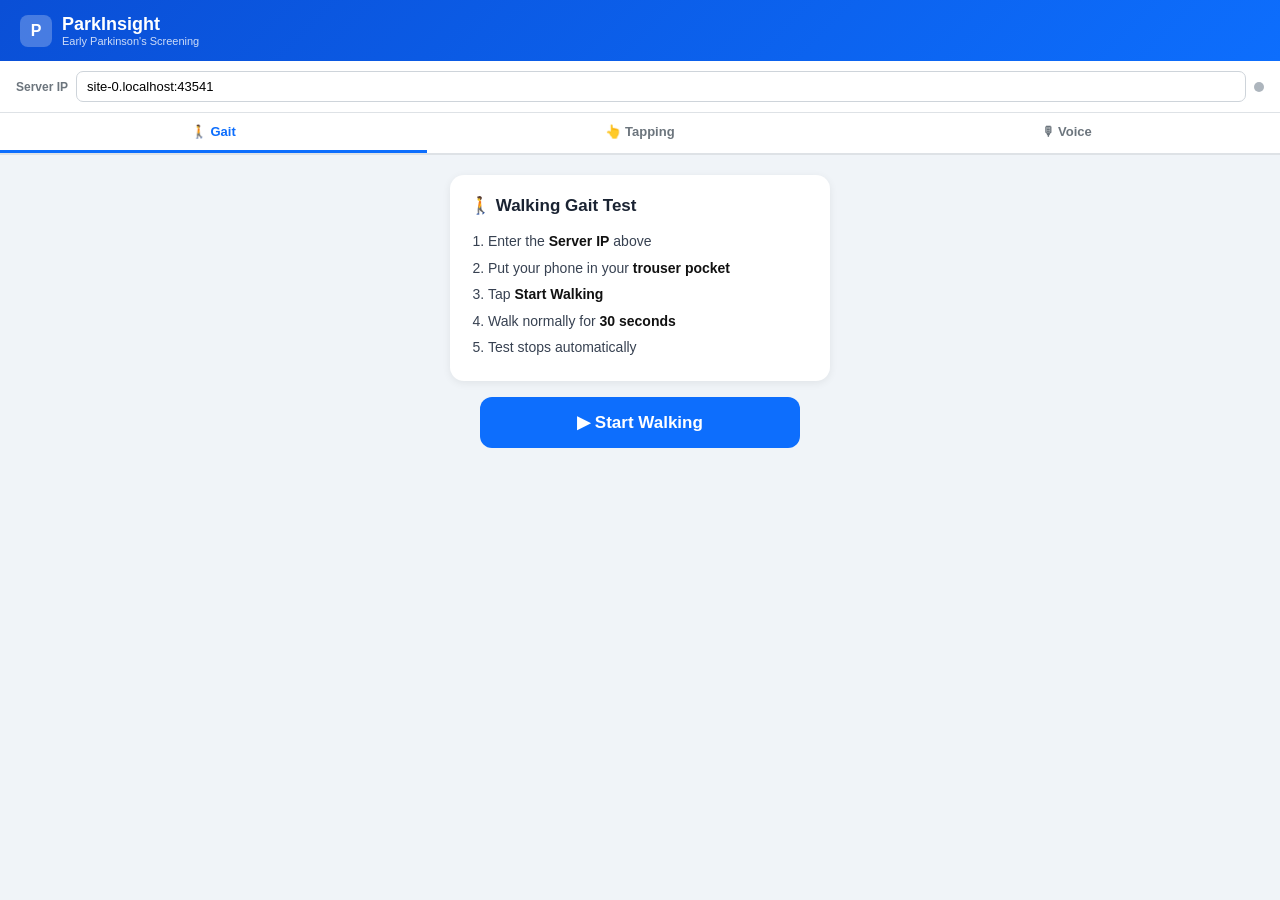
<file: phone-capture/index.html>
<!DOCTYPE html>
<html lang="en">
<head>
    <meta charset="UTF-8">
    <meta name="viewport" content="width=device-width, initial-scale=1.0, user-scalable=no">
    <title>ParkInsight</title>
    <style>
        *, *::before, *::after { margin: 0; padding: 0; box-sizing: border-box; }

        :root {
            --blue:   #0d6efd;
            --green:  #198754;
            --red:    #dc3545;
            --amber:  #fd7e14;
            --purple: #6f42c1;
            --gray:   #6c757d;
        }

        body {
            font-family: -apple-system, BlinkMacSystemFont, 'Segoe UI', sans-serif;
            background: #f0f4f8;
            color: #1a2332;
            min-height: 100vh;
            display: flex;
            flex-direction: column;
        }

        /* Header */
        .header {
            background: linear-gradient(135deg, #0a4fd6, #0d6efd);
            color: white;
            padding: 14px 20px;
            display: flex;
            align-items: center;
            gap: 10px;
        }
        .header-logo {
            width: 32px; height: 32px;
            background: rgba(255,255,255,0.25);
            border-radius: 8px;
            font-weight: 900;
            font-size: 16px;
            display: flex; align-items: center; justify-content: center;
        }
        .header h1 { font-size: 18px; font-weight: 800; }
        .header p  { font-size: 11px; opacity: .8; }

        /* Server bar */
        .server-bar {
            background: white;
            padding: 10px 16px;
            display: flex;
            align-items: center;
            gap: 8px;
            border-bottom: 1px solid #dee2e6;
        }
        .server-bar label { font-size: 12px; font-weight: 700; color: var(--gray); white-space: nowrap; }
        .server-bar input {
            flex: 1;
            padding: 7px 10px;
            border: 1px solid #ced4da;
            border-radius: 7px;
            font-size: 13px;
        }
        .conn-dot { width: 10px; height: 10px; border-radius: 50%; background: #adb5bd; transition: background .3s; flex-shrink: 0; }
        .conn-dot.live { background: #4ade80; }

        /* Tabs */
        .tabs {
            display: flex;
            background: white;
            border-bottom: 2px solid #dee2e6;
        }
        .tab {
            flex: 1;
            padding: 11px 6px;
            text-align: center;
            font-size: 13px;
            font-weight: 700;
            color: var(--gray);
            cursor: pointer;
            border-bottom: 3px solid transparent;
            transition: all .2s;
            user-select: none;
        }
        .tab.active { color: var(--blue); border-bottom-color: var(--blue); }

        /* Content */
        .content {
            flex: 1;
            padding: 20px 16px;
            display: flex;
            flex-direction: column;
            align-items: center;
        }

        .screen { display: none; width: 100%; max-width: 380px; }
        .screen.active { display: flex; flex-direction: column; align-items: center; gap: 16px; }

        /* Cards */
        .card {
            background: white;
            border-radius: 14px;
            padding: 20px;
            width: 100%;
            box-shadow: 0 2px 8px rgba(0,0,0,.07);
        }
        .card h2 { font-size: 17px; font-weight: 800; margin-bottom: 12px; }
        .card ol { padding-left: 18px; font-size: 14px; line-height: 1.9; color: #374151; }
        .card li strong { color: #111; }

        /* Buttons */
        .btn {
            width: 100%;
            max-width: 320px;
            padding: 15px;
            border-radius: 12px;
            font-size: 17px;
            font-weight: 800;
            border: none;
            cursor: pointer;
            transition: all .15s;
            text-align: center;
        }
        .btn:active { transform: scale(.96); }
        .btn-blue   { background: var(--blue);   color: white; }
        .btn-red    { background: var(--red);    color: white; }
        .btn-green  { background: var(--green);  color: white; }
        .btn-purple { background: var(--purple); color: white; }
        .btn-gray   { background: #e9ecef; color: #374151; }

        /* Timer */
        .timer {
            font-size: 72px;
            font-weight: 900;
            color: var(--blue);
            font-variant-numeric: tabular-nums;
            line-height: 1;
        }
        .timer.red { color: var(--red); }

        .rec-pill {
            display: flex;
            align-items: center;
            gap: 8px;
            background: #fff0f0;
            color: var(--red);
            font-weight: 700;
            font-size: 14px;
            padding: 7px 16px;
            border-radius: 99px;
        }
        .rec-dot {
            width: 10px; height: 10px;
            background: var(--red);
            border-radius: 50%;
            animation: blink 1s infinite;
        }
        @keyframes blink { 0%,100%{opacity:1} 50%{opacity:.2} }

        .progress-wrap {
            width: 100%;
            max-width: 280px;
            height: 8px;
            background: #e9ecef;
            border-radius: 4px;
            overflow: hidden;
        }
        .progress-fill {
            height: 100%;
            background: var(--blue);
            border-radius: 4px;
            transition: width .3s;
        }

        .sample-lbl { font-size: 12px; color: var(--gray); }

        /* Result card */
        .result-card {
            background: white;
            border-radius: 14px;
            padding: 28px 20px;
            width: 100%;
            text-align: center;
            box-shadow: 0 2px 8px rgba(0,0,0,.07);
        }
        .result-card .big-icon { font-size: 52px; }
        .result-card h2 { font-size: 20px; font-weight: 800; margin: 10px 0 6px; }
        .result-card p  { font-size: 14px; color: var(--gray); }
        .result-card.error { border: 2px solid var(--red); }

        /* Tap buttons */
        .tap-area {
            display: flex;
            gap: 14px;
            width: 100%;
        }
        .tap-btn {
            flex: 1;
            height: 170px;
            border-radius: 16px;
            border: 3px solid var(--blue);
            background: #e8f0ff;
            font-size: 28px;
            font-weight: 900;
            color: var(--blue);
            cursor: pointer;
            transition: all .08s;
            display: flex;
            align-items: center;
            justify-content: center;
            user-select: none;
            -webkit-user-select: none;
        }
        .tap-btn.flash { background: var(--blue); color: white; transform: scale(.93); }

        .tap-counter {
            font-size: 56px;
            font-weight: 900;
            color: var(--blue);
            font-variant-numeric: tabular-nums;
        }

        /* Voice */
        .voice-area {
            width: 100%;
            max-width: 280px;
            background: white;
            border-radius: 14px;
            padding: 24px;
            display: flex;
            flex-direction: column;
            align-items: center;
            gap: 12px;
            box-shadow: 0 2px 8px rgba(0,0,0,.07);
        }
        .voice-wave {
            display: flex;
            align-items: flex-end;
            gap: 4px;
            height: 48px;
        }
        .voice-bar {
            width: 6px;
            border-radius: 3px;
            background: var(--purple);
            transition: height .1s;
        }
    </style>
</head>
<body>

<div class="header">
    <div class="header-logo">P</div>
    <div>
        <h1>ParkInsight</h1>
        <p>Early Parkinson's Screening</p>
    </div>
</div>

<div class="server-bar">
    <label>Server IP</label>
    <input type="text" id="serverIp" placeholder="192.168.x.x:5000" inputmode="url">
    <div class="conn-dot" id="connDot"></div>
</div>

<div class="tabs">
    <div class="tab active" id="tabGait"    onclick="switchTab('gait')">🚶 Gait</div>
    <div class="tab"        id="tabTapping" onclick="switchTab('tapping')">👆 Tapping</div>
    <div class="tab"        id="tabVoice"   onclick="switchTab('voice')">🎙 Voice</div>
</div>

<div class="content">

    <!-- ═══════════ GAIT ═══════════ -->
    <div id="gait-instructions" class="screen active">
        <div class="card">
            <h2>🚶 Walking Gait Test</h2>
            <ol>
                <li>Enter the <strong>Server IP</strong> above</li>
                <li>Put your phone in your <strong>trouser pocket</strong></li>
                <li>Tap <strong>Start Walking</strong></li>
                <li>Walk normally for <strong>30 seconds</strong></li>
                <li>Test stops automatically</li>
            </ol>
        </div>
        <button class="btn btn-blue" onclick="startGait()">▶ Start Walking</button>
    </div>

    <div id="gait-recording" class="screen">
        <div class="rec-pill"><div class="rec-dot"></div> Recording...</div>
        <div class="timer" id="gaitTimer">0:00</div>
        <div class="progress-wrap"><div class="progress-fill" id="gaitProg" style="width:0%"></div></div>
        <div class="sample-lbl" id="sampleCount">0 samples</div>
        <button class="btn btn-red" onclick="stopGait()">⏹ Stop Early</button>
    </div>

    <div id="gait-sending" class="screen">
        <div class="result-card">
            <div class="big-icon">📡</div>
            <h2>Sending data...</h2>
            <p>Please wait</p>
        </div>
    </div>

    <div id="gait-done" class="screen">
        <div class="result-card">
            <div class="big-icon">✅</div>
            <h2>Gait Data Sent!</h2>
            <p id="gaitResultText">Check the dashboard for results.</p>
        </div>
        <button class="btn btn-gray" onclick="resetGait()">↩ Test Again</button>
    </div>

    <div id="gait-error" class="screen">
        <div class="result-card error">
            <div class="big-icon">⚠️</div>
            <h2>Error</h2>
            <p id="gaitErrorText"></p>
        </div>
        <button class="btn btn-blue" onclick="resetGait()">Try Again</button>
    </div>

    <!-- ═══════════ TAPPING ═══════════ -->
    <div id="tap-instructions" class="screen">
        <div class="card">
            <h2>👆 Finger Tapping Test</h2>
            <ol>
                <li>Tap <strong>Start</strong> to begin</li>
                <li>Alternate between <strong>L</strong> and <strong>R</strong></li>
                <li>Tap as <strong>fast</strong> as you can</li>
                <li>Lasts <strong>10 seconds</strong></li>
            </ol>
        </div>
        <button class="btn btn-blue" onclick="startTapping()">▶ Start Tapping</button>
    </div>

    <div id="tap-recording" class="screen">
        <div class="rec-pill"><div class="rec-dot"></div> Tap!</div>
        <div class="timer red" id="tapTimer">10</div>
        <div class="tap-area">
            <button class="tap-btn" id="tapL"
                ontouchstart="onTap(event,'L')" onmousedown="onTap(event,'L')">L</button>
            <button class="tap-btn" id="tapR"
                ontouchstart="onTap(event,'R')" onmousedown="onTap(event,'R')">R</button>
        </div>
        <div class="tap-counter" id="tapCount">0</div>
        <div class="sample-lbl">taps recorded</div>
    </div>

    <div id="tap-done" class="screen">
        <div class="result-card">
            <div class="big-icon">✅</div>
            <h2>Tapping Data Sent!</h2>
            <p id="tapResultText">Check the dashboard for results.</p>
        </div>
        <button class="btn btn-gray" onclick="resetTapping()">↩ Test Again</button>
    </div>

    <!-- ═══════════ VOICE ═══════════ -->
    <div id="voice-instructions" class="screen">
        <div class="card">
            <h2>🎙 Voice Test</h2>
            <ol>
                <li>Tap <strong>Start Recording</strong></li>
                <li>Say <strong>"Aahhh"</strong> in a steady voice</li>
                <li>Hold for <strong>5 seconds</strong></li>
                <li>Tap <strong>Stop</strong> when done</li>
            </ol>
        </div>
        <button class="btn btn-purple" onclick="startVoice()">🎙 Start Recording</button>
    </div>

    <div id="voice-recording" class="screen">
        <div class="rec-pill" style="background:#f3e8ff;color:#6f42c1">
            <div class="rec-dot" style="background:#6f42c1"></div> Recording voice...
        </div>
        <div class="timer" style="color:#6f42c1" id="voiceTimer">5</div>
        <div class="voice-area">
            <div class="voice-wave" id="voiceWave">
                <div class="voice-bar" style="height:20%"></div>
                <div class="voice-bar" style="height:60%"></div>
                <div class="voice-bar" style="height:40%"></div>
                <div class="voice-bar" style="height:80%"></div>
                <div class="voice-bar" style="height:30%"></div>
                <div class="voice-bar" style="height:70%"></div>
                <div class="voice-bar" style="height:50%"></div>
                <div class="voice-bar" style="height:90%"></div>
            </div>
            <div class="sample-lbl">Say "Aahhh" steadily</div>
        </div>
        <button class="btn btn-red" onclick="stopVoice()">⏹ Stop Early</button>
    </div>

    <div id="voice-sending" class="screen">
        <div class="result-card">
            <div class="big-icon">📡</div>
            <h2>Analysing voice...</h2>
            <p>Please wait</p>
        </div>
    </div>

    <div id="voice-done" class="screen">
        <div class="result-card">
            <div class="big-icon">✅</div>
            <h2>Voice Analysed!</h2>
            <p id="voiceResultText">Check the dashboard for results.</p>
        </div>
        <button class="btn btn-gray" onclick="resetVoice()">↩ Test Again</button>
    </div>

    <div id="voice-error" class="screen">
        <div class="result-card error">
            <div class="big-icon">⚠️</div>
            <h2>Voice Error</h2>
            <p id="voiceErrorText"></p>
        </div>
        <button class="btn btn-purple" onclick="resetVoice()">Try Again</button>
    </div>

</div><!-- /content -->

<script>
// ─── State ──────────────────────────────────────────────────────────────────
let sensorData = [], startTime, gaitInterval;
let tapTimestamps = [], tapInterval;
let mediaRecorder, audioChunks = [], voiceInterval, voiceAnimInterval;
let currentTab = 'gait';

// ─── Helpers ─────────────────────────────────────────────────────────────────
function getBase() {
    const v = document.getElementById('serverIp').value.trim();
    if (!v) return null;
    return v.startsWith('http') ? v : `http://${v}`;
}

function showScreen(id) {
    document.querySelectorAll('.screen').forEach(s => s.classList.remove('active'));
    document.getElementById(id).classList.add('active');
}

function switchTab(tab) {
    currentTab = tab;
    ['gait','tapping','voice'].forEach(t => {
        document.getElementById('tab' + t.charAt(0).toUpperCase() + t.slice(1))
            .classList.toggle('active', t === tab);
    });
    showScreen(tab === 'gait' ? 'gait-instructions' :
               tab === 'tapping' ? 'tap-instructions' : 'voice-instructions');
}

// Auto-fill IP from page URL
(function() {
    const host = window.location.host;
    document.getElementById('serverIp').value = host || 'localhost:5000';
    setInterval(async () => {
        const base = getBase();
        if (!base) return;
        try {
            const r = await fetch(base + '/api/results/latest', { signal: AbortSignal.timeout(2000) });
            document.getElementById('connDot').className = 'conn-dot' + (r.ok ? ' live' : '');
        } catch { document.getElementById('connDot').className = 'conn-dot'; }
    }, 3000);
})();

// ─── GAIT TEST ────────────────────────────────────────────────────────────────
async function startGait() {
    if (!getBase()) { alert('Enter server IP first.'); return; }

    if (typeof DeviceMotionEvent === 'undefined') {
        document.getElementById('gaitErrorText').textContent =
            'Motion sensors not available. Use Chrome on Android, or Safari on iOS over HTTPS.';
        showScreen('gait-error'); return;
    }

    if (typeof DeviceMotionEvent.requestPermission === 'function') {
        try {
            const perm = await DeviceMotionEvent.requestPermission();
            if (perm !== 'granted') {
                document.getElementById('gaitErrorText').textContent =
                    'Motion permission denied.\n\n' +
                    'iOS requires HTTPS. Restart server with:\n  python backend/app.py --https\n' +
                    'Then open https://<ip>:5000/phone and accept the certificate.';
                showScreen('gait-error'); return;
            }
        } catch(e) {
            document.getElementById('gaitErrorText').textContent = 'Permission error: ' + e.message;
            showScreen('gait-error'); return;
        }
    }

    sensorData = [];
    startTime = Date.now();
    showScreen('gait-recording');
    window.addEventListener('devicemotion', handleMotion);

    gaitInterval = setInterval(() => {
        const elapsed = (Date.now() - startTime) / 1000;
        const s = Math.floor(elapsed);
        document.getElementById('gaitTimer').textContent = `${Math.floor(s/60)}:${String(s%60).padStart(2,'0')}`;
        document.getElementById('gaitProg').style.width = Math.min(elapsed/30*100, 100) + '%';
        document.getElementById('sampleCount').textContent = sensorData.length + ' samples';
        if (elapsed >= 30) stopGait();
    }, 200);
}

function handleMotion(e) {
    const elapsed = (Date.now() - startTime) / 1000;
    const a = e.accelerationIncludingGravity;
    if (a) sensorData.push({ t: +elapsed.toFixed(4), ax: a.x||0, ay: a.y||0, az: a.z||0 });
}

function stopGait() {
    window.removeEventListener('devicemotion', handleMotion);
    clearInterval(gaitInterval);
    if (sensorData.length < 50) {
        document.getElementById('gaitErrorText').textContent =
            `Only ${sensorData.length} samples. Make sure motion sensors are enabled and you walked for at least 10 seconds.`;
        showScreen('gait-error'); return;
    }
    showScreen('gait-sending');
    fetch(getBase() + '/api/gait/analyze', {
        method: 'POST',
        headers: { 'Content-Type': 'application/json' },
        body: JSON.stringify({ sensor_data: sensorData })
    }).then(r => r.json()).then(result => {
        if (result.error) {
            document.getElementById('gaitErrorText').textContent = result.error;
            showScreen('gait-error');
        } else {
            document.getElementById('gaitResultText').textContent =
                `Risk: ${result.risk_level} (${(result.probability_pd*100).toFixed(1)}% PD)`;
            showScreen('gait-done');
        }
    }).catch(err => {
        document.getElementById('gaitErrorText').textContent = 'Server error: ' + err.message;
        showScreen('gait-error');
    });
}

function resetGait() { sensorData = []; showScreen('gait-instructions'); }

// ─── TAPPING TEST ─────────────────────────────────────────────────────────────
function startTapping() {
    if (!getBase()) { alert('Enter server IP first.'); return; }
    tapTimestamps = [];
    document.getElementById('tapCount').textContent = '0';
    showScreen('tap-recording');
    let remaining = 10;
    document.getElementById('tapTimer').textContent = remaining;
    tapInterval = setInterval(() => {
        remaining--;
        document.getElementById('tapTimer').textContent = remaining;
        if (remaining <= 0) { clearInterval(tapInterval); sendTaps(); }
    }, 1000);
}

function onTap(e, side) {
    e.preventDefault();
    tapTimestamps.push(Date.now());
    document.getElementById('tapCount').textContent = tapTimestamps.length;
    const btn = document.getElementById('tap' + side);
    btn.classList.add('flash');
    setTimeout(() => btn.classList.remove('flash'), 90);
}

async function sendTaps() {
    if (tapTimestamps.length < 6) { alert('Not enough taps. Try again.'); showScreen('tap-instructions'); return; }
    try {
        const r = await fetch(getBase() + '/api/tapping/analyze', {
            method: 'POST',
            headers: { 'Content-Type': 'application/json' },
            body: JSON.stringify({ tap_data: tapTimestamps })
        });
        const d = await r.json();
        document.getElementById('tapResultText').textContent =
            `Risk: ${d.risk_level} (Score: ${(d.risk_score*100).toFixed(0)}%)`;
        showScreen('tap-done');
    } catch(e) {
        alert('Send failed: ' + e.message);
        showScreen('tap-instructions');
    }
}

function resetTapping() { tapTimestamps = []; showScreen('tap-instructions'); }

// ─── VOICE TEST ───────────────────────────────────────────────────────────────
async function startVoice() {
    if (!getBase()) { alert('Enter server IP first.'); return; }
    try {
        const stream = await navigator.mediaDevices.getUserMedia({ audio: true });
        audioChunks = [];
        mediaRecorder = new MediaRecorder(stream, { mimeType: 'audio/webm' });
        mediaRecorder.ondataavailable = e => { if (e.data.size > 0) audioChunks.push(e.data); };
        mediaRecorder.start(100);
        showScreen('voice-recording');

        // Animate bars
        voiceAnimInterval = setInterval(() => {
            document.querySelectorAll('.voice-bar').forEach(b => {
                b.style.height = (15 + Math.random() * 85) + '%';
            });
        }, 120);

        let remaining = 5;
        document.getElementById('voiceTimer').textContent = remaining;
        voiceInterval = setInterval(() => {
            remaining--;
            document.getElementById('voiceTimer').textContent = remaining;
            if (remaining <= 0) stopVoice();
        }, 1000);

    } catch(e) {
        document.getElementById('voiceErrorText').textContent =
            'Microphone access denied. Please allow microphone permission and try again.';
        showScreen('voice-error');
    }
}

function stopVoice() {
    clearInterval(voiceInterval);
    clearInterval(voiceAnimInterval);
    if (!mediaRecorder) return;
    mediaRecorder.stop();
    mediaRecorder.stream.getTracks().forEach(t => t.stop());
    showScreen('voice-sending');

    setTimeout(() => {
        const blob = new Blob(audioChunks, { type: 'audio/webm' });
        const fd = new FormData();
        fd.append('audio', blob, 'voice.webm');
        fetch(getBase() + '/api/voice/analyze', { method: 'POST', body: fd })
            .then(r => r.json())
            .then(d => {
                document.getElementById('voiceResultText').textContent =
                    `Risk: ${d.risk_level} (${(d.probability_pd*100).toFixed(1)}% PD)`;
                showScreen('voice-done');
            })
            .catch(err => {
                document.getElementById('voiceErrorText').textContent = 'Analysis failed: ' + err.message;
                showScreen('voice-error');
            });
    }, 400);
}

function resetVoice() { audioChunks = []; showScreen('voice-instructions'); }
</script>
</body>
</html>
</file>
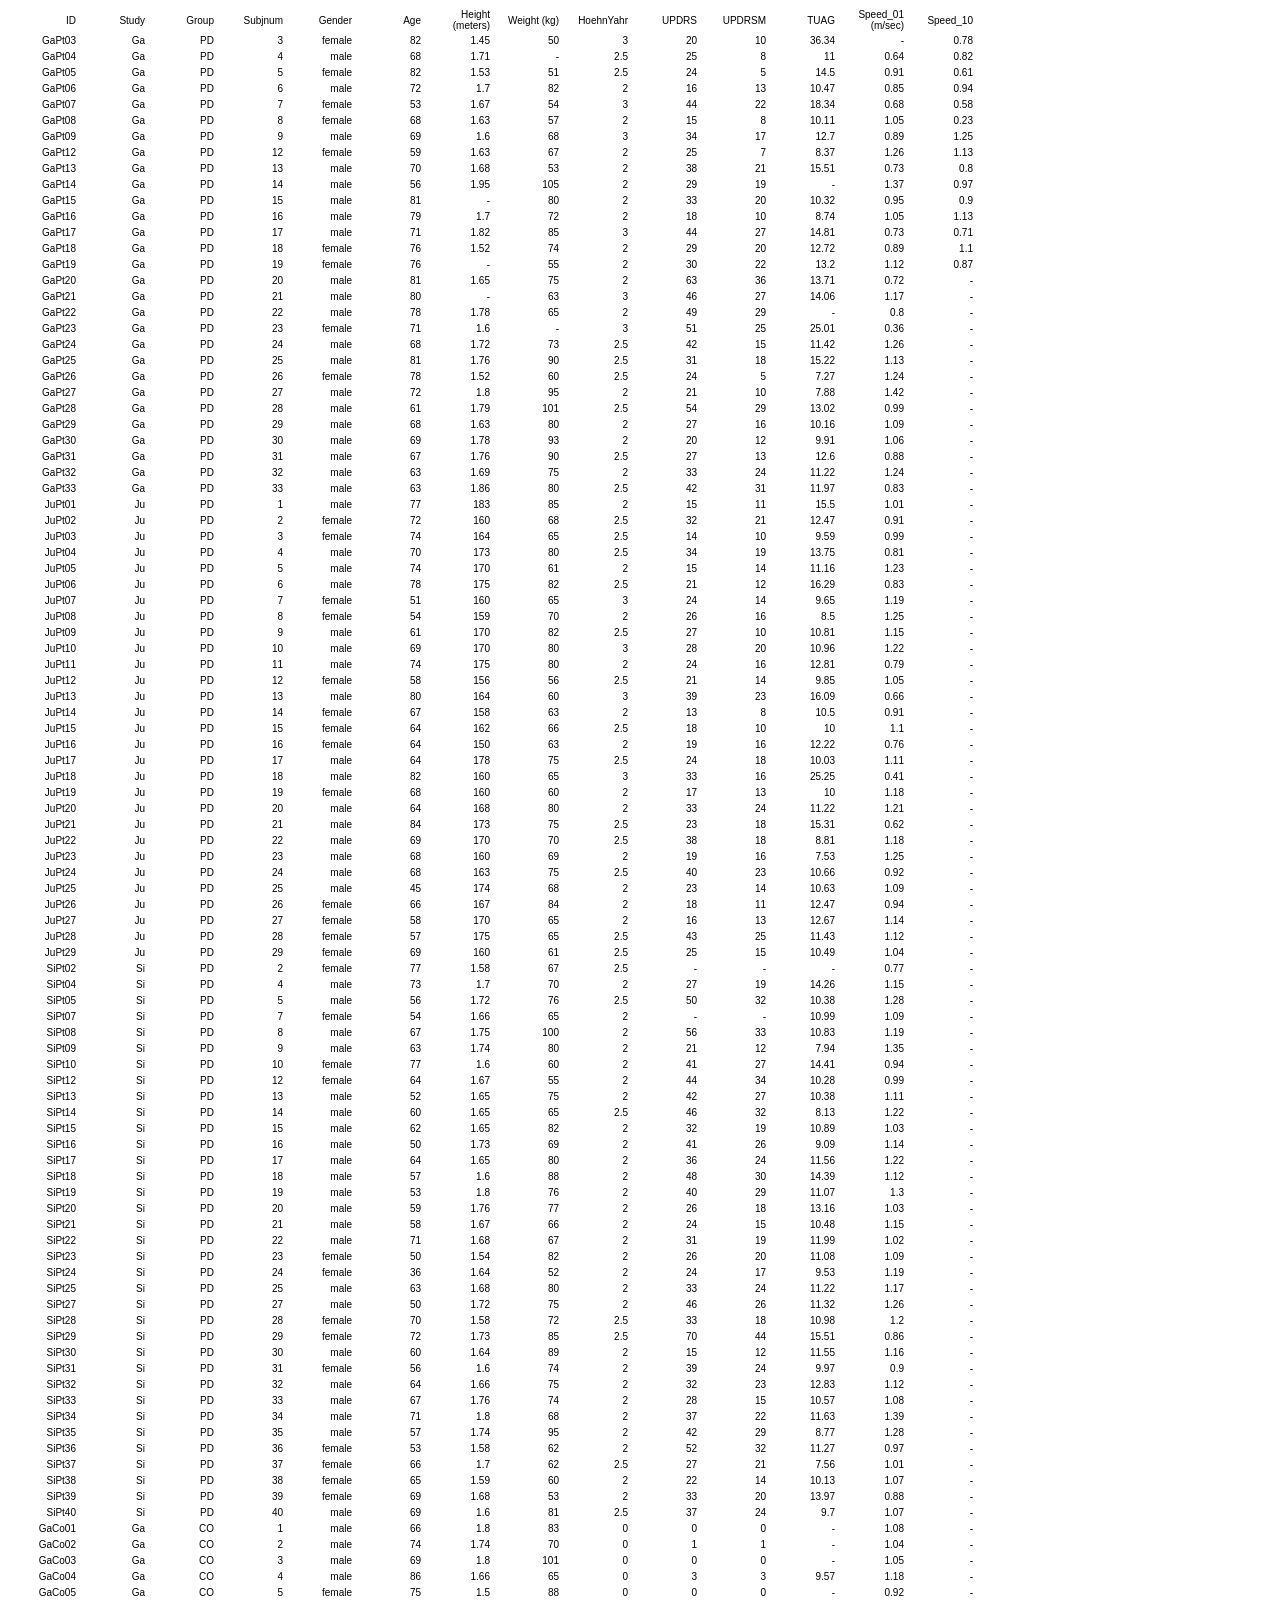
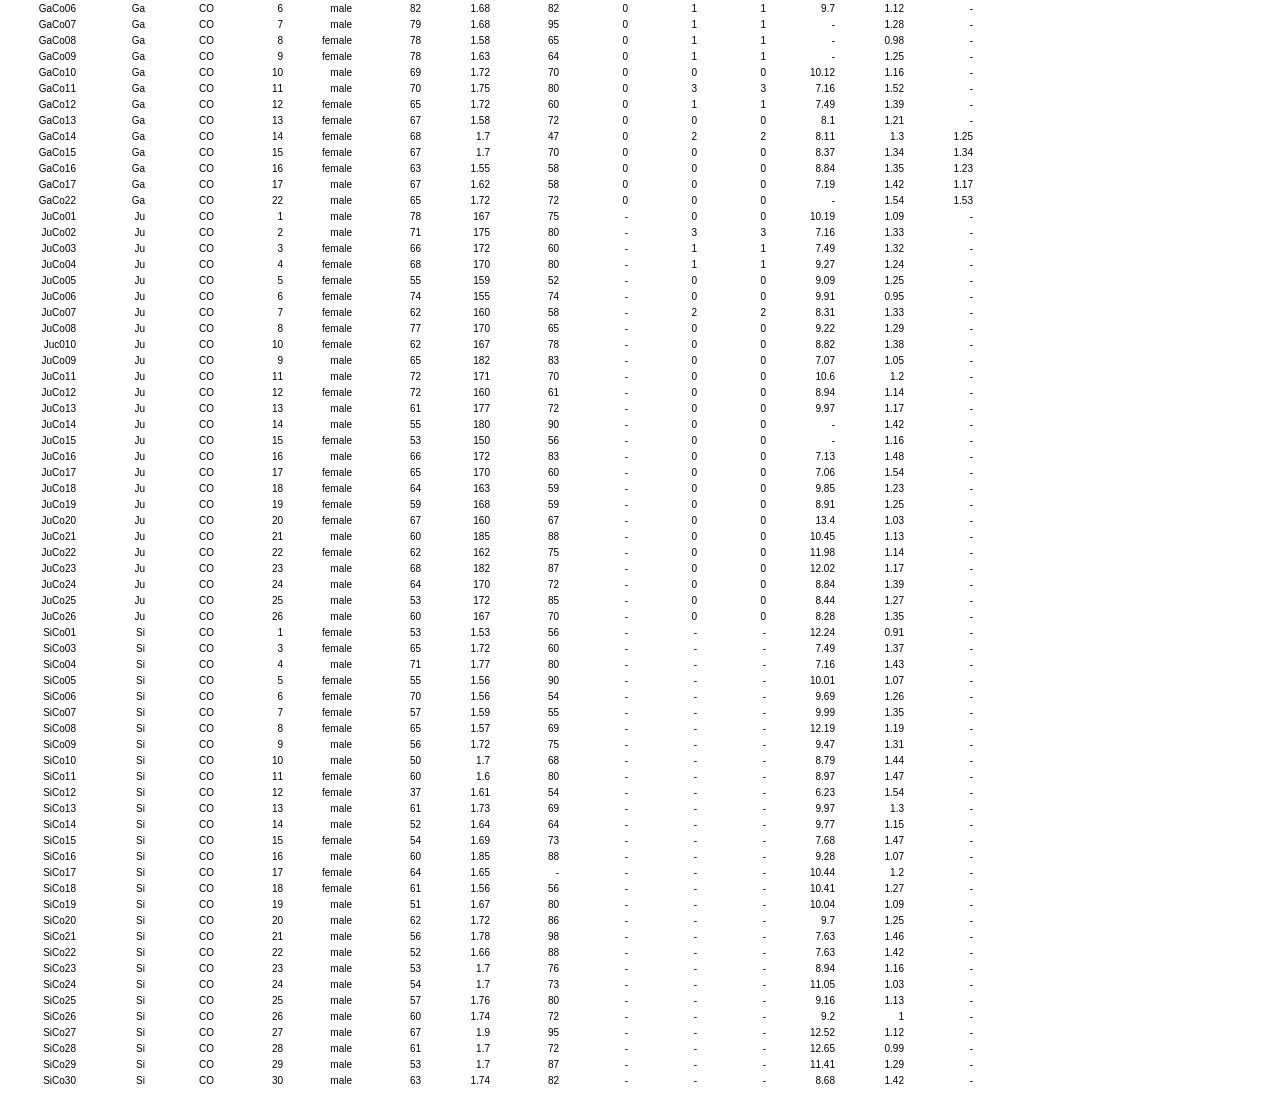
<file: gait-in-parkinsons-disease-1.0.0/demographics.html>
<!DOCTYPE HTML PUBLIC "-//W3C//DTD HTML 3.2//EN">

<HTML>
<HEAD>
	
	<META HTTP-EQUIV="CONTENT-TYPE" CONTENT="text/html; charset=utf-8">
	<TITLE></TITLE>
	<META NAME="GENERATOR" CONTENT="OpenOffice.org 2.3  (Linux)">
	<META NAME="AUTHOR" CONTENT="Acer-M6">
	<META NAME="CREATED" CONTENT="20071105;3093200">
	<META NAME="CHANGEDBY" CONTENT="Acer-M6">
	<META NAME="CHANGED" CONTENT="20071105;7283200">
	
	<STYLE>
		<!-- 
		BODY,DIV,TABLE,THEAD,TBODY,TFOOT,TR,TH,TD,P { font-family:"Arial"; font-size:x-small }
		 -->
	</STYLE>
	
</HEAD>

<BODY TEXT="#000000">
<TABLE FRAME=VOID CELLSPACING=0 COLS=14 RULES=NONE BORDER=0>
	<COLGROUP><COL WIDTH=67><COL WIDTH=67><COL WIDTH=67><COL WIDTH=67><COL WIDTH=67><COL WIDTH=67><COL WIDTH=67><COL WIDTH=67><COL WIDTH=67><COL WIDTH=67><COL WIDTH=67><COL WIDTH=67><COL WIDTH=67><COL WIDTH=67></COLGROUP>
	<TBODY>
		<TR>
			<TD WIDTH=67 HEIGHT=16 ALIGN=RIGHT>ID</TD>
			<TD WIDTH=67 ALIGN=RIGHT>Study</TD>
			<TD WIDTH=67 ALIGN=RIGHT>Group</TD>
			<TD WIDTH=67 ALIGN=RIGHT>Subjnum</TD>
			<TD WIDTH=67 ALIGN=RIGHT>Gender</TD>
			<TD WIDTH=67 ALIGN=RIGHT>Age</TD>
			<TD WIDTH=67 ALIGN=RIGHT>Height (meters)</TD>
			<TD WIDTH=67 ALIGN=RIGHT>Weight (kg)</TD>
			<TD WIDTH=67 ALIGN=RIGHT>HoehnYahr</TD>
			<TD WIDTH=67 ALIGN=RIGHT>UPDRS</TD>
			<TD WIDTH=67 ALIGN=RIGHT>UPDRSM</TD>
			<TD WIDTH=67 ALIGN=RIGHT>TUAG</TD>
			<TD WIDTH=67 ALIGN=RIGHT>Speed_01 (m/sec)</TD>
			<TD WIDTH=67 ALIGN=RIGHT>Speed_10</TD>
		</TR>
		<TR>
			<TD HEIGHT=16 ALIGN=RIGHT>GaPt03</TD>
			<TD ALIGN=RIGHT>Ga</TD>
			<TD ALIGN=RIGHT>PD</TD>
			<TD ALIGN=RIGHT SDVAL="3" SDNUM="1033;">3</TD>
			<TD ALIGN=RIGHT>female</TD>
			<TD ALIGN=RIGHT SDVAL="82" SDNUM="1033;">82</TD>
			<TD ALIGN=RIGHT SDVAL="1.45" SDNUM="1033;">1.45</TD>
			<TD ALIGN=RIGHT SDVAL="50" SDNUM="1033;">50</TD>
			<TD ALIGN=RIGHT SDVAL="3" SDNUM="1033;">3</TD>
			<TD ALIGN=RIGHT SDVAL="20" SDNUM="1033;">20</TD>
			<TD ALIGN=RIGHT SDVAL="10" SDNUM="1033;">10</TD>
			<TD ALIGN=RIGHT SDVAL="36.34" SDNUM="1033;">36.34</TD>
			<TD ALIGN=RIGHT> - </TD>
			<TD ALIGN=RIGHT SDVAL="0.778" SDNUM="1033;">0.78</TD>
		</TR>
		<TR>
			<TD HEIGHT=16 ALIGN=RIGHT>GaPt04</TD>
			<TD ALIGN=RIGHT>Ga</TD>
			<TD ALIGN=RIGHT>PD</TD>
			<TD ALIGN=RIGHT SDVAL="4" SDNUM="1033;">4</TD>
			<TD ALIGN=RIGHT>male</TD>
			<TD ALIGN=RIGHT SDVAL="68" SDNUM="1033;">68</TD>
			<TD ALIGN=RIGHT SDVAL="1.71" SDNUM="1033;">1.71</TD>
			<TD ALIGN=RIGHT> - </TD>
			<TD ALIGN=RIGHT SDVAL="2.5" SDNUM="1033;">2.5</TD>
			<TD ALIGN=RIGHT SDVAL="25" SDNUM="1033;">25</TD>
			<TD ALIGN=RIGHT SDVAL="8" SDNUM="1033;">8</TD>
			<TD ALIGN=RIGHT SDVAL="11" SDNUM="1033;">11</TD>
			<TD ALIGN=RIGHT SDVAL="0.642" SDNUM="1033;">0.64</TD>
			<TD ALIGN=RIGHT SDVAL="0.818" SDNUM="1033;">0.82</TD>
		</TR>
		<TR>
			<TD HEIGHT=16 ALIGN=RIGHT>GaPt05</TD>
			<TD ALIGN=RIGHT>Ga</TD>
			<TD ALIGN=RIGHT>PD</TD>
			<TD ALIGN=RIGHT SDVAL="5" SDNUM="1033;">5</TD>
			<TD ALIGN=RIGHT>female</TD>
			<TD ALIGN=RIGHT SDVAL="82" SDNUM="1033;">82</TD>
			<TD ALIGN=RIGHT SDVAL="1.53" SDNUM="1033;">1.53</TD>
			<TD ALIGN=RIGHT SDVAL="51" SDNUM="1033;">51</TD>
			<TD ALIGN=RIGHT SDVAL="2.5" SDNUM="1033;">2.5</TD>
			<TD ALIGN=RIGHT SDVAL="24" SDNUM="1033;">24</TD>
			<TD ALIGN=RIGHT SDVAL="5" SDNUM="1033;">5</TD>
			<TD ALIGN=RIGHT SDVAL="14.5" SDNUM="1033;">14.5</TD>
			<TD ALIGN=RIGHT SDVAL="0.908" SDNUM="1033;">0.91</TD>
			<TD ALIGN=RIGHT SDVAL="0.614" SDNUM="1033;">0.61</TD>
		</TR>
		<TR>
			<TD HEIGHT=16 ALIGN=RIGHT>GaPt06</TD>
			<TD ALIGN=RIGHT>Ga</TD>
			<TD ALIGN=RIGHT>PD</TD>
			<TD ALIGN=RIGHT SDVAL="6" SDNUM="1033;">6</TD>
			<TD ALIGN=RIGHT>male</TD>
			<TD ALIGN=RIGHT SDVAL="72" SDNUM="1033;">72</TD>
			<TD ALIGN=RIGHT SDVAL="1.7" SDNUM="1033;">1.7</TD>
			<TD ALIGN=RIGHT SDVAL="82" SDNUM="1033;">82</TD>
			<TD ALIGN=RIGHT SDVAL="2" SDNUM="1033;">2</TD>
			<TD ALIGN=RIGHT SDVAL="16" SDNUM="1033;">16</TD>
			<TD ALIGN=RIGHT SDVAL="13" SDNUM="1033;">13</TD>
			<TD ALIGN=RIGHT SDVAL="10.47" SDNUM="1033;">10.47</TD>
			<TD ALIGN=RIGHT SDVAL="0.848" SDNUM="1033;">0.85</TD>
			<TD ALIGN=RIGHT SDVAL="0.937" SDNUM="1033;">0.94</TD>
		</TR>
		<TR>
			<TD HEIGHT=16 ALIGN=RIGHT>GaPt07</TD>
			<TD ALIGN=RIGHT>Ga</TD>
			<TD ALIGN=RIGHT>PD</TD>
			<TD ALIGN=RIGHT SDVAL="7" SDNUM="1033;">7</TD>
			<TD ALIGN=RIGHT>female</TD>
			<TD ALIGN=RIGHT SDVAL="53" SDNUM="1033;">53</TD>
			<TD ALIGN=RIGHT SDVAL="1.67" SDNUM="1033;">1.67</TD>
			<TD ALIGN=RIGHT SDVAL="54" SDNUM="1033;">54</TD>
			<TD ALIGN=RIGHT SDVAL="3" SDNUM="1033;">3</TD>
			<TD ALIGN=RIGHT SDVAL="44" SDNUM="1033;">44</TD>
			<TD ALIGN=RIGHT SDVAL="22" SDNUM="1033;">22</TD>
			<TD ALIGN=RIGHT SDVAL="18.34" SDNUM="1033;">18.34</TD>
			<TD ALIGN=RIGHT SDVAL="0.677" SDNUM="1033;">0.68</TD>
			<TD ALIGN=RIGHT SDVAL="0.579" SDNUM="1033;">0.58</TD>
		</TR>
		<TR>
			<TD HEIGHT=16 ALIGN=RIGHT>GaPt08</TD>
			<TD ALIGN=RIGHT>Ga</TD>
			<TD ALIGN=RIGHT>PD</TD>
			<TD ALIGN=RIGHT SDVAL="8" SDNUM="1033;">8</TD>
			<TD ALIGN=RIGHT>female</TD>
			<TD ALIGN=RIGHT SDVAL="68" SDNUM="1033;">68</TD>
			<TD ALIGN=RIGHT SDVAL="1.63" SDNUM="1033;">1.63</TD>
			<TD ALIGN=RIGHT SDVAL="57" SDNUM="1033;">57</TD>
			<TD ALIGN=RIGHT SDVAL="2" SDNUM="1033;">2</TD>
			<TD ALIGN=RIGHT SDVAL="15" SDNUM="1033;">15</TD>
			<TD ALIGN=RIGHT SDVAL="8" SDNUM="1033;">8</TD>
			<TD ALIGN=RIGHT SDVAL="10.11" SDNUM="1033;">10.11</TD>
			<TD ALIGN=RIGHT SDVAL="1.046" SDNUM="1033;">1.05</TD>
			<TD ALIGN=RIGHT SDVAL="0.228" SDNUM="1033;">0.23</TD>
		</TR>
		<TR>
			<TD HEIGHT=16 ALIGN=RIGHT>GaPt09</TD>
			<TD ALIGN=RIGHT>Ga</TD>
			<TD ALIGN=RIGHT>PD</TD>
			<TD ALIGN=RIGHT SDVAL="9" SDNUM="1033;">9</TD>
			<TD ALIGN=RIGHT>male</TD>
			<TD ALIGN=RIGHT SDVAL="69" SDNUM="1033;">69</TD>
			<TD ALIGN=RIGHT SDVAL="1.6" SDNUM="1033;">1.6</TD>
			<TD ALIGN=RIGHT SDVAL="68" SDNUM="1033;">68</TD>
			<TD ALIGN=RIGHT SDVAL="3" SDNUM="1033;">3</TD>
			<TD ALIGN=RIGHT SDVAL="34" SDNUM="1033;">34</TD>
			<TD ALIGN=RIGHT SDVAL="17" SDNUM="1033;">17</TD>
			<TD ALIGN=RIGHT SDVAL="12.7" SDNUM="1033;">12.7</TD>
			<TD ALIGN=RIGHT SDVAL="0.894" SDNUM="1033;">0.89</TD>
			<TD ALIGN=RIGHT SDVAL="1.253" SDNUM="1033;">1.25</TD>
		</TR>
		<TR>
			<TD HEIGHT=16 ALIGN=RIGHT>GaPt12</TD>
			<TD ALIGN=RIGHT>Ga</TD>
			<TD ALIGN=RIGHT>PD</TD>
			<TD ALIGN=RIGHT SDVAL="12" SDNUM="1033;">12</TD>
			<TD ALIGN=RIGHT>female</TD>
			<TD ALIGN=RIGHT SDVAL="59" SDNUM="1033;">59</TD>
			<TD ALIGN=RIGHT SDVAL="1.63" SDNUM="1033;">1.63</TD>
			<TD ALIGN=RIGHT SDVAL="67" SDNUM="1033;">67</TD>
			<TD ALIGN=RIGHT SDVAL="2" SDNUM="1033;">2</TD>
			<TD ALIGN=RIGHT SDVAL="25" SDNUM="1033;">25</TD>
			<TD ALIGN=RIGHT SDVAL="7" SDNUM="1033;">7</TD>
			<TD ALIGN=RIGHT SDVAL="8.37" SDNUM="1033;">8.37</TD>
			<TD ALIGN=RIGHT SDVAL="1.261" SDNUM="1033;">1.26</TD>
			<TD ALIGN=RIGHT SDVAL="1.133" SDNUM="1033;">1.13</TD>
		</TR>
		<TR>
			<TD HEIGHT=16 ALIGN=RIGHT>GaPt13</TD>
			<TD ALIGN=RIGHT>Ga</TD>
			<TD ALIGN=RIGHT>PD</TD>
			<TD ALIGN=RIGHT SDVAL="13" SDNUM="1033;">13</TD>
			<TD ALIGN=RIGHT>male</TD>
			<TD ALIGN=RIGHT SDVAL="70" SDNUM="1033;">70</TD>
			<TD ALIGN=RIGHT SDVAL="1.68" SDNUM="1033;">1.68</TD>
			<TD ALIGN=RIGHT SDVAL="53" SDNUM="1033;">53</TD>
			<TD ALIGN=RIGHT SDVAL="2" SDNUM="1033;">2</TD>
			<TD ALIGN=RIGHT SDVAL="38" SDNUM="1033;">38</TD>
			<TD ALIGN=RIGHT SDVAL="21" SDNUM="1033;">21</TD>
			<TD ALIGN=RIGHT SDVAL="15.51" SDNUM="1033;">15.51</TD>
			<TD ALIGN=RIGHT SDVAL="0.726" SDNUM="1033;">0.73</TD>
			<TD ALIGN=RIGHT SDVAL="0.798" SDNUM="1033;">0.8</TD>
		</TR>
		<TR>
			<TD HEIGHT=16 ALIGN=RIGHT>GaPt14</TD>
			<TD ALIGN=RIGHT>Ga</TD>
			<TD ALIGN=RIGHT>PD</TD>
			<TD ALIGN=RIGHT SDVAL="14" SDNUM="1033;">14</TD>
			<TD ALIGN=RIGHT>male</TD>
			<TD ALIGN=RIGHT SDVAL="56" SDNUM="1033;">56</TD>
			<TD ALIGN=RIGHT SDVAL="1.95" SDNUM="1033;">1.95</TD>
			<TD ALIGN=RIGHT SDVAL="105" SDNUM="1033;">105</TD>
			<TD ALIGN=RIGHT SDVAL="2" SDNUM="1033;">2</TD>
			<TD ALIGN=RIGHT SDVAL="29" SDNUM="1033;">29</TD>
			<TD ALIGN=RIGHT SDVAL="19" SDNUM="1033;">19</TD>
			<TD ALIGN=RIGHT> - </TD>
			<TD ALIGN=RIGHT SDVAL="1.369" SDNUM="1033;">1.37</TD>
			<TD ALIGN=RIGHT SDVAL="0.973" SDNUM="1033;">0.97</TD>
		</TR>
		<TR>
			<TD HEIGHT=16 ALIGN=RIGHT>GaPt15</TD>
			<TD ALIGN=RIGHT>Ga</TD>
			<TD ALIGN=RIGHT>PD</TD>
			<TD ALIGN=RIGHT SDVAL="15" SDNUM="1033;">15</TD>
			<TD ALIGN=RIGHT>male</TD>
			<TD ALIGN=RIGHT SDVAL="81" SDNUM="1033;">81</TD>
			<TD ALIGN=RIGHT> - </TD>
			<TD ALIGN=RIGHT SDVAL="80" SDNUM="1033;">80</TD>
			<TD ALIGN=RIGHT SDVAL="2" SDNUM="1033;">2</TD>
			<TD ALIGN=RIGHT SDVAL="33" SDNUM="1033;">33</TD>
			<TD ALIGN=RIGHT SDVAL="20" SDNUM="1033;">20</TD>
			<TD ALIGN=RIGHT SDVAL="10.32" SDNUM="1033;">10.32</TD>
			<TD ALIGN=RIGHT SDVAL="0.948" SDNUM="1033;">0.95</TD>
			<TD ALIGN=RIGHT SDVAL="0.899" SDNUM="1033;">0.9</TD>
		</TR>
		<TR>
			<TD HEIGHT=16 ALIGN=RIGHT>GaPt16</TD>
			<TD ALIGN=RIGHT>Ga</TD>
			<TD ALIGN=RIGHT>PD</TD>
			<TD ALIGN=RIGHT SDVAL="16" SDNUM="1033;">16</TD>
			<TD ALIGN=RIGHT>male</TD>
			<TD ALIGN=RIGHT SDVAL="79" SDNUM="1033;">79</TD>
			<TD ALIGN=RIGHT SDVAL="1.7" SDNUM="1033;">1.7</TD>
			<TD ALIGN=RIGHT SDVAL="72" SDNUM="1033;">72</TD>
			<TD ALIGN=RIGHT SDVAL="2" SDNUM="1033;">2</TD>
			<TD ALIGN=RIGHT SDVAL="18" SDNUM="1033;">18</TD>
			<TD ALIGN=RIGHT SDVAL="10" SDNUM="1033;">10</TD>
			<TD ALIGN=RIGHT SDVAL="8.74" SDNUM="1033;">8.74</TD>
			<TD ALIGN=RIGHT SDVAL="1.048" SDNUM="1033;">1.05</TD>
			<TD ALIGN=RIGHT SDVAL="1.129" SDNUM="1033;">1.13</TD>
		</TR>
		<TR>
			<TD HEIGHT=16 ALIGN=RIGHT>GaPt17</TD>
			<TD ALIGN=RIGHT>Ga</TD>
			<TD ALIGN=RIGHT>PD</TD>
			<TD ALIGN=RIGHT SDVAL="17" SDNUM="1033;">17</TD>
			<TD ALIGN=RIGHT>male</TD>
			<TD ALIGN=RIGHT SDVAL="71" SDNUM="1033;">71</TD>
			<TD ALIGN=RIGHT SDVAL="1.82" SDNUM="1033;">1.82</TD>
			<TD ALIGN=RIGHT SDVAL="85" SDNUM="1033;">85</TD>
			<TD ALIGN=RIGHT SDVAL="3" SDNUM="1033;">3</TD>
			<TD ALIGN=RIGHT SDVAL="44" SDNUM="1033;">44</TD>
			<TD ALIGN=RIGHT SDVAL="27" SDNUM="1033;">27</TD>
			<TD ALIGN=RIGHT SDVAL="14.81" SDNUM="1033;">14.81</TD>
			<TD ALIGN=RIGHT SDVAL="0.731" SDNUM="1033;">0.73</TD>
			<TD ALIGN=RIGHT SDVAL="0.713" SDNUM="1033;">0.71</TD>
		</TR>
		<TR>
			<TD HEIGHT=16 ALIGN=RIGHT>GaPt18</TD>
			<TD ALIGN=RIGHT>Ga</TD>
			<TD ALIGN=RIGHT>PD</TD>
			<TD ALIGN=RIGHT SDVAL="18" SDNUM="1033;">18</TD>
			<TD ALIGN=RIGHT>female</TD>
			<TD ALIGN=RIGHT SDVAL="76" SDNUM="1033;">76</TD>
			<TD ALIGN=RIGHT SDVAL="1.52" SDNUM="1033;">1.52</TD>
			<TD ALIGN=RIGHT SDVAL="74" SDNUM="1033;">74</TD>
			<TD ALIGN=RIGHT SDVAL="2" SDNUM="1033;">2</TD>
			<TD ALIGN=RIGHT SDVAL="29" SDNUM="1033;">29</TD>
			<TD ALIGN=RIGHT SDVAL="20" SDNUM="1033;">20</TD>
			<TD ALIGN=RIGHT SDVAL="12.72" SDNUM="1033;">12.72</TD>
			<TD ALIGN=RIGHT SDVAL="0.889" SDNUM="1033;">0.89</TD>
			<TD ALIGN=RIGHT SDVAL="1.101" SDNUM="1033;">1.1</TD>
		</TR>
		<TR>
			<TD HEIGHT=16 ALIGN=RIGHT>GaPt19</TD>
			<TD ALIGN=RIGHT>Ga</TD>
			<TD ALIGN=RIGHT>PD</TD>
			<TD ALIGN=RIGHT SDVAL="19" SDNUM="1033;">19</TD>
			<TD ALIGN=RIGHT>female</TD>
			<TD ALIGN=RIGHT SDVAL="76" SDNUM="1033;">76</TD>
			<TD ALIGN=RIGHT> - </TD>
			<TD ALIGN=RIGHT SDVAL="55" SDNUM="1033;">55</TD>
			<TD ALIGN=RIGHT SDVAL="2" SDNUM="1033;">2</TD>
			<TD ALIGN=RIGHT SDVAL="30" SDNUM="1033;">30</TD>
			<TD ALIGN=RIGHT SDVAL="22" SDNUM="1033;">22</TD>
			<TD ALIGN=RIGHT SDVAL="13.2" SDNUM="1033;">13.2</TD>
			<TD ALIGN=RIGHT SDVAL="1.124" SDNUM="1033;">1.12</TD>
			<TD ALIGN=RIGHT SDVAL="0.87" SDNUM="1033;">0.87</TD>
		</TR>
		<TR>
			<TD HEIGHT=16 ALIGN=RIGHT>GaPt20</TD>
			<TD ALIGN=RIGHT>Ga</TD>
			<TD ALIGN=RIGHT>PD</TD>
			<TD ALIGN=RIGHT SDVAL="20" SDNUM="1033;">20</TD>
			<TD ALIGN=RIGHT>male</TD>
			<TD ALIGN=RIGHT SDVAL="81" SDNUM="1033;">81</TD>
			<TD ALIGN=RIGHT SDVAL="1.65" SDNUM="1033;">1.65</TD>
			<TD ALIGN=RIGHT SDVAL="75" SDNUM="1033;">75</TD>
			<TD ALIGN=RIGHT SDVAL="2" SDNUM="1033;">2</TD>
			<TD ALIGN=RIGHT SDVAL="63" SDNUM="1033;">63</TD>
			<TD ALIGN=RIGHT SDVAL="36" SDNUM="1033;">36</TD>
			<TD ALIGN=RIGHT SDVAL="13.71" SDNUM="1033;">13.71</TD>
			<TD ALIGN=RIGHT SDVAL="0.722" SDNUM="1033;">0.72</TD>
			<TD ALIGN=RIGHT> - </TD>
		</TR>
		<TR>
			<TD HEIGHT=16 ALIGN=RIGHT>GaPt21</TD>
			<TD ALIGN=RIGHT>Ga</TD>
			<TD ALIGN=RIGHT>PD</TD>
			<TD ALIGN=RIGHT SDVAL="21" SDNUM="1033;">21</TD>
			<TD ALIGN=RIGHT>male</TD>
			<TD ALIGN=RIGHT SDVAL="80" SDNUM="1033;">80</TD>
			<TD ALIGN=RIGHT> - </TD>
			<TD ALIGN=RIGHT SDVAL="63" SDNUM="1033;">63</TD>
			<TD ALIGN=RIGHT SDVAL="3" SDNUM="1033;">3</TD>
			<TD ALIGN=RIGHT SDVAL="46" SDNUM="1033;">46</TD>
			<TD ALIGN=RIGHT SDVAL="27" SDNUM="1033;">27</TD>
			<TD ALIGN=RIGHT SDVAL="14.06" SDNUM="1033;">14.06</TD>
			<TD ALIGN=RIGHT SDVAL="1.166" SDNUM="1033;">1.17</TD>
			<TD ALIGN=RIGHT> - </TD>
		</TR>
		<TR>
			<TD HEIGHT=16 ALIGN=RIGHT>GaPt22</TD>
			<TD ALIGN=RIGHT>Ga</TD>
			<TD ALIGN=RIGHT>PD</TD>
			<TD ALIGN=RIGHT SDVAL="22" SDNUM="1033;">22</TD>
			<TD ALIGN=RIGHT>male</TD>
			<TD ALIGN=RIGHT SDVAL="78" SDNUM="1033;">78</TD>
			<TD ALIGN=RIGHT SDVAL="1.78" SDNUM="1033;">1.78</TD>
			<TD ALIGN=RIGHT SDVAL="65" SDNUM="1033;">65</TD>
			<TD ALIGN=RIGHT SDVAL="2" SDNUM="1033;">2</TD>
			<TD ALIGN=RIGHT SDVAL="49" SDNUM="1033;">49</TD>
			<TD ALIGN=RIGHT SDVAL="29" SDNUM="1033;">29</TD>
			<TD ALIGN=RIGHT> - </TD>
			<TD ALIGN=RIGHT SDVAL="0.802" SDNUM="1033;">0.8</TD>
			<TD ALIGN=RIGHT> - </TD>
		</TR>
		<TR>
			<TD HEIGHT=16 ALIGN=RIGHT>GaPt23</TD>
			<TD ALIGN=RIGHT>Ga</TD>
			<TD ALIGN=RIGHT>PD</TD>
			<TD ALIGN=RIGHT SDVAL="23" SDNUM="1033;">23</TD>
			<TD ALIGN=RIGHT>female</TD>
			<TD ALIGN=RIGHT SDVAL="71" SDNUM="1033;">71</TD>
			<TD ALIGN=RIGHT SDVAL="1.6" SDNUM="1033;">1.6</TD>
			<TD ALIGN=RIGHT> - </TD>
			<TD ALIGN=RIGHT SDVAL="3" SDNUM="1033;">3</TD>
			<TD ALIGN=RIGHT SDVAL="51" SDNUM="1033;">51</TD>
			<TD ALIGN=RIGHT SDVAL="25" SDNUM="1033;">25</TD>
			<TD ALIGN=RIGHT SDVAL="25.01" SDNUM="1033;">25.01</TD>
			<TD ALIGN=RIGHT SDVAL="0.36" SDNUM="1033;">0.36</TD>
			<TD ALIGN=RIGHT> - </TD>
		</TR>
		<TR>
			<TD HEIGHT=16 ALIGN=RIGHT>GaPt24</TD>
			<TD ALIGN=RIGHT>Ga</TD>
			<TD ALIGN=RIGHT>PD</TD>
			<TD ALIGN=RIGHT SDVAL="24" SDNUM="1033;">24</TD>
			<TD ALIGN=RIGHT>male</TD>
			<TD ALIGN=RIGHT SDVAL="68" SDNUM="1033;">68</TD>
			<TD ALIGN=RIGHT SDVAL="1.72" SDNUM="1033;">1.72</TD>
			<TD ALIGN=RIGHT SDVAL="73" SDNUM="1033;">73</TD>
			<TD ALIGN=RIGHT SDVAL="2.5" SDNUM="1033;">2.5</TD>
			<TD ALIGN=RIGHT SDVAL="42" SDNUM="1033;">42</TD>
			<TD ALIGN=RIGHT SDVAL="15" SDNUM="1033;">15</TD>
			<TD ALIGN=RIGHT SDVAL="11.42" SDNUM="1033;">11.42</TD>
			<TD ALIGN=RIGHT SDVAL="1.255" SDNUM="1033;">1.26</TD>
			<TD ALIGN=RIGHT> - </TD>
		</TR>
		<TR>
			<TD HEIGHT=16 ALIGN=RIGHT>GaPt25</TD>
			<TD ALIGN=RIGHT>Ga</TD>
			<TD ALIGN=RIGHT>PD</TD>
			<TD ALIGN=RIGHT SDVAL="25" SDNUM="1033;">25</TD>
			<TD ALIGN=RIGHT>male</TD>
			<TD ALIGN=RIGHT SDVAL="81" SDNUM="1033;">81</TD>
			<TD ALIGN=RIGHT SDVAL="1.76" SDNUM="1033;">1.76</TD>
			<TD ALIGN=RIGHT SDVAL="90" SDNUM="1033;">90</TD>
			<TD ALIGN=RIGHT SDVAL="2.5" SDNUM="1033;">2.5</TD>
			<TD ALIGN=RIGHT SDVAL="31" SDNUM="1033;">31</TD>
			<TD ALIGN=RIGHT SDVAL="18" SDNUM="1033;">18</TD>
			<TD ALIGN=RIGHT SDVAL="15.22" SDNUM="1033;">15.22</TD>
			<TD ALIGN=RIGHT SDVAL="1.128" SDNUM="1033;">1.13</TD>
			<TD ALIGN=RIGHT> - </TD>
		</TR>
		<TR>
			<TD HEIGHT=16 ALIGN=RIGHT>GaPt26</TD>
			<TD ALIGN=RIGHT>Ga</TD>
			<TD ALIGN=RIGHT>PD</TD>
			<TD ALIGN=RIGHT SDVAL="26" SDNUM="1033;">26</TD>
			<TD ALIGN=RIGHT>female</TD>
			<TD ALIGN=RIGHT SDVAL="78" SDNUM="1033;">78</TD>
			<TD ALIGN=RIGHT SDVAL="1.52" SDNUM="1033;">1.52</TD>
			<TD ALIGN=RIGHT SDVAL="60" SDNUM="1033;">60</TD>
			<TD ALIGN=RIGHT SDVAL="2.5" SDNUM="1033;">2.5</TD>
			<TD ALIGN=RIGHT SDVAL="24" SDNUM="1033;">24</TD>
			<TD ALIGN=RIGHT SDVAL="5" SDNUM="1033;">5</TD>
			<TD ALIGN=RIGHT SDVAL="7.27" SDNUM="1033;">7.27</TD>
			<TD ALIGN=RIGHT SDVAL="1.244" SDNUM="1033;">1.24</TD>
			<TD ALIGN=RIGHT> - </TD>
		</TR>
		<TR>
			<TD HEIGHT=16 ALIGN=RIGHT>GaPt27</TD>
			<TD ALIGN=RIGHT>Ga</TD>
			<TD ALIGN=RIGHT>PD</TD>
			<TD ALIGN=RIGHT SDVAL="27" SDNUM="1033;">27</TD>
			<TD ALIGN=RIGHT>male</TD>
			<TD ALIGN=RIGHT SDVAL="72" SDNUM="1033;">72</TD>
			<TD ALIGN=RIGHT SDVAL="1.8" SDNUM="1033;">1.8</TD>
			<TD ALIGN=RIGHT SDVAL="95" SDNUM="1033;">95</TD>
			<TD ALIGN=RIGHT SDVAL="2" SDNUM="1033;">2</TD>
			<TD ALIGN=RIGHT SDVAL="21" SDNUM="1033;">21</TD>
			<TD ALIGN=RIGHT SDVAL="10" SDNUM="1033;">10</TD>
			<TD ALIGN=RIGHT SDVAL="7.88" SDNUM="1033;">7.88</TD>
			<TD ALIGN=RIGHT SDVAL="1.423" SDNUM="1033;">1.42</TD>
			<TD ALIGN=RIGHT> - </TD>
		</TR>
		<TR>
			<TD HEIGHT=16 ALIGN=RIGHT>GaPt28</TD>
			<TD ALIGN=RIGHT>Ga</TD>
			<TD ALIGN=RIGHT>PD</TD>
			<TD ALIGN=RIGHT SDVAL="28" SDNUM="1033;">28</TD>
			<TD ALIGN=RIGHT>male</TD>
			<TD ALIGN=RIGHT SDVAL="61" SDNUM="1033;">61</TD>
			<TD ALIGN=RIGHT SDVAL="1.79" SDNUM="1033;">1.79</TD>
			<TD ALIGN=RIGHT SDVAL="101" SDNUM="1033;">101</TD>
			<TD ALIGN=RIGHT SDVAL="2.5" SDNUM="1033;">2.5</TD>
			<TD ALIGN=RIGHT SDVAL="54" SDNUM="1033;">54</TD>
			<TD ALIGN=RIGHT SDVAL="29" SDNUM="1033;">29</TD>
			<TD ALIGN=RIGHT SDVAL="13.02" SDNUM="1033;">13.02</TD>
			<TD ALIGN=RIGHT SDVAL="0.987" SDNUM="1033;">0.99</TD>
			<TD ALIGN=RIGHT> - </TD>
		</TR>
		<TR>
			<TD HEIGHT=16 ALIGN=RIGHT>GaPt29</TD>
			<TD ALIGN=RIGHT>Ga</TD>
			<TD ALIGN=RIGHT>PD</TD>
			<TD ALIGN=RIGHT SDVAL="29" SDNUM="1033;">29</TD>
			<TD ALIGN=RIGHT>male</TD>
			<TD ALIGN=RIGHT SDVAL="68" SDNUM="1033;">68</TD>
			<TD ALIGN=RIGHT SDVAL="1.63" SDNUM="1033;">1.63</TD>
			<TD ALIGN=RIGHT SDVAL="80" SDNUM="1033;">80</TD>
			<TD ALIGN=RIGHT SDVAL="2" SDNUM="1033;">2</TD>
			<TD ALIGN=RIGHT SDVAL="27" SDNUM="1033;">27</TD>
			<TD ALIGN=RIGHT SDVAL="16" SDNUM="1033;">16</TD>
			<TD ALIGN=RIGHT SDVAL="10.16" SDNUM="1033;">10.16</TD>
			<TD ALIGN=RIGHT SDVAL="1.092" SDNUM="1033;">1.09</TD>
			<TD ALIGN=RIGHT> - </TD>
		</TR>
		<TR>
			<TD HEIGHT=16 ALIGN=RIGHT>GaPt30</TD>
			<TD ALIGN=RIGHT>Ga</TD>
			<TD ALIGN=RIGHT>PD</TD>
			<TD ALIGN=RIGHT SDVAL="30" SDNUM="1033;">30</TD>
			<TD ALIGN=RIGHT>male</TD>
			<TD ALIGN=RIGHT SDVAL="69" SDNUM="1033;">69</TD>
			<TD ALIGN=RIGHT SDVAL="1.78" SDNUM="1033;">1.78</TD>
			<TD ALIGN=RIGHT SDVAL="93" SDNUM="1033;">93</TD>
			<TD ALIGN=RIGHT SDVAL="2" SDNUM="1033;">2</TD>
			<TD ALIGN=RIGHT SDVAL="20" SDNUM="1033;">20</TD>
			<TD ALIGN=RIGHT SDVAL="12" SDNUM="1033;">12</TD>
			<TD ALIGN=RIGHT SDVAL="9.91" SDNUM="1033;">9.91</TD>
			<TD ALIGN=RIGHT SDVAL="1.064" SDNUM="1033;">1.06</TD>
			<TD ALIGN=RIGHT> - </TD>
		</TR>
		<TR>
			<TD HEIGHT=16 ALIGN=RIGHT>GaPt31</TD>
			<TD ALIGN=RIGHT>Ga</TD>
			<TD ALIGN=RIGHT>PD</TD>
			<TD ALIGN=RIGHT SDVAL="31" SDNUM="1033;">31</TD>
			<TD ALIGN=RIGHT>male</TD>
			<TD ALIGN=RIGHT SDVAL="67" SDNUM="1033;">67</TD>
			<TD ALIGN=RIGHT SDVAL="1.76" SDNUM="1033;">1.76</TD>
			<TD ALIGN=RIGHT SDVAL="90" SDNUM="1033;">90</TD>
			<TD ALIGN=RIGHT SDVAL="2.5" SDNUM="1033;">2.5</TD>
			<TD ALIGN=RIGHT SDVAL="27" SDNUM="1033;">27</TD>
			<TD ALIGN=RIGHT SDVAL="13" SDNUM="1033;">13</TD>
			<TD ALIGN=RIGHT SDVAL="12.6" SDNUM="1033;">12.6</TD>
			<TD ALIGN=RIGHT SDVAL="0.876" SDNUM="1033;">0.88</TD>
			<TD ALIGN=RIGHT> - </TD>
		</TR>
		<TR>
			<TD HEIGHT=16 ALIGN=RIGHT>GaPt32</TD>
			<TD ALIGN=RIGHT>Ga</TD>
			<TD ALIGN=RIGHT>PD</TD>
			<TD ALIGN=RIGHT SDVAL="32" SDNUM="1033;">32</TD>
			<TD ALIGN=RIGHT>male</TD>
			<TD ALIGN=RIGHT SDVAL="63" SDNUM="1033;">63</TD>
			<TD ALIGN=RIGHT SDVAL="1.69" SDNUM="1033;">1.69</TD>
			<TD ALIGN=RIGHT SDVAL="75" SDNUM="1033;">75</TD>
			<TD ALIGN=RIGHT SDVAL="2" SDNUM="1033;">2</TD>
			<TD ALIGN=RIGHT SDVAL="33" SDNUM="1033;">33</TD>
			<TD ALIGN=RIGHT SDVAL="24" SDNUM="1033;">24</TD>
			<TD ALIGN=RIGHT SDVAL="11.22" SDNUM="1033;">11.22</TD>
			<TD ALIGN=RIGHT SDVAL="1.242" SDNUM="1033;">1.24</TD>
			<TD ALIGN=RIGHT> - </TD>
		</TR>
		<TR>
			<TD HEIGHT=16 ALIGN=RIGHT>GaPt33</TD>
			<TD ALIGN=RIGHT>Ga</TD>
			<TD ALIGN=RIGHT>PD</TD>
			<TD ALIGN=RIGHT SDVAL="33" SDNUM="1033;">33</TD>
			<TD ALIGN=RIGHT>male</TD>
			<TD ALIGN=RIGHT SDVAL="63" SDNUM="1033;">63</TD>
			<TD ALIGN=RIGHT SDVAL="1.86" SDNUM="1033;">1.86</TD>
			<TD ALIGN=RIGHT SDVAL="80" SDNUM="1033;">80</TD>
			<TD ALIGN=RIGHT SDVAL="2.5" SDNUM="1033;">2.5</TD>
			<TD ALIGN=RIGHT SDVAL="42" SDNUM="1033;">42</TD>
			<TD ALIGN=RIGHT SDVAL="31" SDNUM="1033;">31</TD>
			<TD ALIGN=RIGHT SDVAL="11.97" SDNUM="1033;">11.97</TD>
			<TD ALIGN=RIGHT SDVAL="0.825" SDNUM="1033;">0.83</TD>
			<TD ALIGN=RIGHT> - </TD>
		</TR>
		<TR>
			<TD HEIGHT=16 ALIGN=RIGHT>JuPt01</TD>
			<TD ALIGN=RIGHT>Ju</TD>
			<TD ALIGN=RIGHT>PD</TD>
			<TD ALIGN=RIGHT SDVAL="1" SDNUM="1033;">1</TD>
			<TD ALIGN=RIGHT>male</TD>
			<TD ALIGN=RIGHT SDVAL="77" SDNUM="1033;">77</TD>
			<TD ALIGN=RIGHT SDVAL="183" SDNUM="1033;">183</TD>
			<TD ALIGN=RIGHT SDVAL="85" SDNUM="1033;">85</TD>
			<TD ALIGN=RIGHT SDVAL="2" SDNUM="1033;">2</TD>
			<TD ALIGN=RIGHT SDVAL="15" SDNUM="1033;">15</TD>
			<TD ALIGN=RIGHT SDVAL="11" SDNUM="1033;">11</TD>
			<TD ALIGN=RIGHT SDVAL="15.5" SDNUM="1033;">15.5</TD>
			<TD ALIGN=RIGHT SDVAL="1.013" SDNUM="1033;">1.01</TD>
			<TD ALIGN=RIGHT> - </TD>
		</TR>
		<TR>
			<TD HEIGHT=16 ALIGN=RIGHT>JuPt02</TD>
			<TD ALIGN=RIGHT>Ju</TD>
			<TD ALIGN=RIGHT>PD</TD>
			<TD ALIGN=RIGHT SDVAL="2" SDNUM="1033;">2</TD>
			<TD ALIGN=RIGHT>female</TD>
			<TD ALIGN=RIGHT SDVAL="72" SDNUM="1033;">72</TD>
			<TD ALIGN=RIGHT SDVAL="160" SDNUM="1033;">160</TD>
			<TD ALIGN=RIGHT SDVAL="68" SDNUM="1033;">68</TD>
			<TD ALIGN=RIGHT SDVAL="2.5" SDNUM="1033;">2.5</TD>
			<TD ALIGN=RIGHT SDVAL="32" SDNUM="1033;">32</TD>
			<TD ALIGN=RIGHT SDVAL="21" SDNUM="1033;">21</TD>
			<TD ALIGN=RIGHT SDVAL="12.47" SDNUM="1033;">12.47</TD>
			<TD ALIGN=RIGHT SDVAL="0.906" SDNUM="1033;">0.91</TD>
			<TD ALIGN=RIGHT> - </TD>
		</TR>
		<TR>
			<TD HEIGHT=16 ALIGN=RIGHT>JuPt03</TD>
			<TD ALIGN=RIGHT>Ju</TD>
			<TD ALIGN=RIGHT>PD</TD>
			<TD ALIGN=RIGHT SDVAL="3" SDNUM="1033;">3</TD>
			<TD ALIGN=RIGHT>female</TD>
			<TD ALIGN=RIGHT SDVAL="74" SDNUM="1033;">74</TD>
			<TD ALIGN=RIGHT SDVAL="164" SDNUM="1033;">164</TD>
			<TD ALIGN=RIGHT SDVAL="65" SDNUM="1033;">65</TD>
			<TD ALIGN=RIGHT SDVAL="2.5" SDNUM="1033;">2.5</TD>
			<TD ALIGN=RIGHT SDVAL="14" SDNUM="1033;">14</TD>
			<TD ALIGN=RIGHT SDVAL="10" SDNUM="1033;">10</TD>
			<TD ALIGN=RIGHT SDVAL="9.59" SDNUM="1033;">9.59</TD>
			<TD ALIGN=RIGHT SDVAL="0.993" SDNUM="1033;">0.99</TD>
			<TD ALIGN=RIGHT> - </TD>
		</TR>
		<TR>
			<TD HEIGHT=16 ALIGN=RIGHT>JuPt04</TD>
			<TD ALIGN=RIGHT>Ju</TD>
			<TD ALIGN=RIGHT>PD</TD>
			<TD ALIGN=RIGHT SDVAL="4" SDNUM="1033;">4</TD>
			<TD ALIGN=RIGHT>male</TD>
			<TD ALIGN=RIGHT SDVAL="70" SDNUM="1033;">70</TD>
			<TD ALIGN=RIGHT SDVAL="173" SDNUM="1033;">173</TD>
			<TD ALIGN=RIGHT SDVAL="80" SDNUM="1033;">80</TD>
			<TD ALIGN=RIGHT SDVAL="2.5" SDNUM="1033;">2.5</TD>
			<TD ALIGN=RIGHT SDVAL="34" SDNUM="1033;">34</TD>
			<TD ALIGN=RIGHT SDVAL="19" SDNUM="1033;">19</TD>
			<TD ALIGN=RIGHT SDVAL="13.75" SDNUM="1033;">13.75</TD>
			<TD ALIGN=RIGHT SDVAL="0.807" SDNUM="1033;">0.81</TD>
			<TD ALIGN=RIGHT> - </TD>
		</TR>
		<TR>
			<TD HEIGHT=16 ALIGN=RIGHT>JuPt05</TD>
			<TD ALIGN=RIGHT>Ju</TD>
			<TD ALIGN=RIGHT>PD</TD>
			<TD ALIGN=RIGHT SDVAL="5" SDNUM="1033;">5</TD>
			<TD ALIGN=RIGHT>male</TD>
			<TD ALIGN=RIGHT SDVAL="74" SDNUM="1033;">74</TD>
			<TD ALIGN=RIGHT SDVAL="170" SDNUM="1033;">170</TD>
			<TD ALIGN=RIGHT SDVAL="61" SDNUM="1033;">61</TD>
			<TD ALIGN=RIGHT SDVAL="2" SDNUM="1033;">2</TD>
			<TD ALIGN=RIGHT SDVAL="15" SDNUM="1033;">15</TD>
			<TD ALIGN=RIGHT SDVAL="14" SDNUM="1033;">14</TD>
			<TD ALIGN=RIGHT SDVAL="11.16" SDNUM="1033;">11.16</TD>
			<TD ALIGN=RIGHT SDVAL="1.234" SDNUM="1033;">1.23</TD>
			<TD ALIGN=RIGHT> - </TD>
		</TR>
		<TR>
			<TD HEIGHT=16 ALIGN=RIGHT>JuPt06</TD>
			<TD ALIGN=RIGHT>Ju</TD>
			<TD ALIGN=RIGHT>PD</TD>
			<TD ALIGN=RIGHT SDVAL="6" SDNUM="1033;">6</TD>
			<TD ALIGN=RIGHT>male</TD>
			<TD ALIGN=RIGHT SDVAL="78" SDNUM="1033;">78</TD>
			<TD ALIGN=RIGHT SDVAL="175" SDNUM="1033;">175</TD>
			<TD ALIGN=RIGHT SDVAL="82" SDNUM="1033;">82</TD>
			<TD ALIGN=RIGHT SDVAL="2.5" SDNUM="1033;">2.5</TD>
			<TD ALIGN=RIGHT SDVAL="21" SDNUM="1033;">21</TD>
			<TD ALIGN=RIGHT SDVAL="12" SDNUM="1033;">12</TD>
			<TD ALIGN=RIGHT SDVAL="16.29" SDNUM="1033;">16.29</TD>
			<TD ALIGN=RIGHT SDVAL="0.832" SDNUM="1033;">0.83</TD>
			<TD ALIGN=RIGHT> - </TD>
		</TR>
		<TR>
			<TD HEIGHT=16 ALIGN=RIGHT>JuPt07</TD>
			<TD ALIGN=RIGHT>Ju</TD>
			<TD ALIGN=RIGHT>PD</TD>
			<TD ALIGN=RIGHT SDVAL="7" SDNUM="1033;">7</TD>
			<TD ALIGN=RIGHT>female</TD>
			<TD ALIGN=RIGHT SDVAL="51" SDNUM="1033;">51</TD>
			<TD ALIGN=RIGHT SDVAL="160" SDNUM="1033;">160</TD>
			<TD ALIGN=RIGHT SDVAL="65" SDNUM="1033;">65</TD>
			<TD ALIGN=RIGHT SDVAL="3" SDNUM="1033;">3</TD>
			<TD ALIGN=RIGHT SDVAL="24" SDNUM="1033;">24</TD>
			<TD ALIGN=RIGHT SDVAL="14" SDNUM="1033;">14</TD>
			<TD ALIGN=RIGHT SDVAL="9.65" SDNUM="1033;">9.65</TD>
			<TD ALIGN=RIGHT SDVAL="1.185" SDNUM="1033;">1.19</TD>
			<TD ALIGN=RIGHT> - </TD>
		</TR>
		<TR>
			<TD HEIGHT=16 ALIGN=RIGHT>JuPt08</TD>
			<TD ALIGN=RIGHT>Ju</TD>
			<TD ALIGN=RIGHT>PD</TD>
			<TD ALIGN=RIGHT SDVAL="8" SDNUM="1033;">8</TD>
			<TD ALIGN=RIGHT>female</TD>
			<TD ALIGN=RIGHT SDVAL="54" SDNUM="1033;">54</TD>
			<TD ALIGN=RIGHT SDVAL="159" SDNUM="1033;">159</TD>
			<TD ALIGN=RIGHT SDVAL="70" SDNUM="1033;">70</TD>
			<TD ALIGN=RIGHT SDVAL="2" SDNUM="1033;">2</TD>
			<TD ALIGN=RIGHT SDVAL="26" SDNUM="1033;">26</TD>
			<TD ALIGN=RIGHT SDVAL="16" SDNUM="1033;">16</TD>
			<TD ALIGN=RIGHT SDVAL="8.5" SDNUM="1033;">8.5</TD>
			<TD ALIGN=RIGHT SDVAL="1.246" SDNUM="1033;">1.25</TD>
			<TD ALIGN=RIGHT> - </TD>
		</TR>
		<TR>
			<TD HEIGHT=16 ALIGN=RIGHT>JuPt09</TD>
			<TD ALIGN=RIGHT>Ju</TD>
			<TD ALIGN=RIGHT>PD</TD>
			<TD ALIGN=RIGHT SDVAL="9" SDNUM="1033;">9</TD>
			<TD ALIGN=RIGHT>male</TD>
			<TD ALIGN=RIGHT SDVAL="61" SDNUM="1033;">61</TD>
			<TD ALIGN=RIGHT SDVAL="170" SDNUM="1033;">170</TD>
			<TD ALIGN=RIGHT SDVAL="82" SDNUM="1033;">82</TD>
			<TD ALIGN=RIGHT SDVAL="2.5" SDNUM="1033;">2.5</TD>
			<TD ALIGN=RIGHT SDVAL="27" SDNUM="1033;">27</TD>
			<TD ALIGN=RIGHT SDVAL="10" SDNUM="1033;">10</TD>
			<TD ALIGN=RIGHT SDVAL="10.81" SDNUM="1033;">10.81</TD>
			<TD ALIGN=RIGHT SDVAL="1.146" SDNUM="1033;">1.15</TD>
			<TD ALIGN=RIGHT> - </TD>
		</TR>
		<TR>
			<TD HEIGHT=16 ALIGN=RIGHT>JuPt10</TD>
			<TD ALIGN=RIGHT>Ju</TD>
			<TD ALIGN=RIGHT>PD</TD>
			<TD ALIGN=RIGHT SDVAL="10" SDNUM="1033;">10</TD>
			<TD ALIGN=RIGHT>male</TD>
			<TD ALIGN=RIGHT SDVAL="69" SDNUM="1033;">69</TD>
			<TD ALIGN=RIGHT SDVAL="170" SDNUM="1033;">170</TD>
			<TD ALIGN=RIGHT SDVAL="80" SDNUM="1033;">80</TD>
			<TD ALIGN=RIGHT SDVAL="3" SDNUM="1033;">3</TD>
			<TD ALIGN=RIGHT SDVAL="28" SDNUM="1033;">28</TD>
			<TD ALIGN=RIGHT SDVAL="20" SDNUM="1033;">20</TD>
			<TD ALIGN=RIGHT SDVAL="10.96" SDNUM="1033;">10.96</TD>
			<TD ALIGN=RIGHT SDVAL="1.218" SDNUM="1033;">1.22</TD>
			<TD ALIGN=RIGHT> - </TD>
		</TR>
		<TR>
			<TD HEIGHT=16 ALIGN=RIGHT>JuPt11</TD>
			<TD ALIGN=RIGHT>Ju</TD>
			<TD ALIGN=RIGHT>PD</TD>
			<TD ALIGN=RIGHT SDVAL="11" SDNUM="1033;">11</TD>
			<TD ALIGN=RIGHT>male</TD>
			<TD ALIGN=RIGHT SDVAL="74" SDNUM="1033;">74</TD>
			<TD ALIGN=RIGHT SDVAL="175" SDNUM="1033;">175</TD>
			<TD ALIGN=RIGHT SDVAL="80" SDNUM="1033;">80</TD>
			<TD ALIGN=RIGHT SDVAL="2" SDNUM="1033;">2</TD>
			<TD ALIGN=RIGHT SDVAL="24" SDNUM="1033;">24</TD>
			<TD ALIGN=RIGHT SDVAL="16" SDNUM="1033;">16</TD>
			<TD ALIGN=RIGHT SDVAL="12.81" SDNUM="1033;">12.81</TD>
			<TD ALIGN=RIGHT SDVAL="0.785" SDNUM="1033;">0.79</TD>
			<TD ALIGN=RIGHT> - </TD>
		</TR>
		<TR>
			<TD HEIGHT=16 ALIGN=RIGHT>JuPt12</TD>
			<TD ALIGN=RIGHT>Ju</TD>
			<TD ALIGN=RIGHT>PD</TD>
			<TD ALIGN=RIGHT SDVAL="12" SDNUM="1033;">12</TD>
			<TD ALIGN=RIGHT>female</TD>
			<TD ALIGN=RIGHT SDVAL="58" SDNUM="1033;">58</TD>
			<TD ALIGN=RIGHT SDVAL="156" SDNUM="1033;">156</TD>
			<TD ALIGN=RIGHT SDVAL="56" SDNUM="1033;">56</TD>
			<TD ALIGN=RIGHT SDVAL="2.5" SDNUM="1033;">2.5</TD>
			<TD ALIGN=RIGHT SDVAL="21" SDNUM="1033;">21</TD>
			<TD ALIGN=RIGHT SDVAL="14" SDNUM="1033;">14</TD>
			<TD ALIGN=RIGHT SDVAL="9.85" SDNUM="1033;">9.85</TD>
			<TD ALIGN=RIGHT SDVAL="1.052" SDNUM="1033;">1.05</TD>
			<TD ALIGN=RIGHT> - </TD>
		</TR>
		<TR>
			<TD HEIGHT=16 ALIGN=RIGHT>JuPt13</TD>
			<TD ALIGN=RIGHT>Ju</TD>
			<TD ALIGN=RIGHT>PD</TD>
			<TD ALIGN=RIGHT SDVAL="13" SDNUM="1033;">13</TD>
			<TD ALIGN=RIGHT>male</TD>
			<TD ALIGN=RIGHT SDVAL="80" SDNUM="1033;">80</TD>
			<TD ALIGN=RIGHT SDVAL="164" SDNUM="1033;">164</TD>
			<TD ALIGN=RIGHT SDVAL="60" SDNUM="1033;">60</TD>
			<TD ALIGN=RIGHT SDVAL="3" SDNUM="1033;">3</TD>
			<TD ALIGN=RIGHT SDVAL="39" SDNUM="1033;">39</TD>
			<TD ALIGN=RIGHT SDVAL="23" SDNUM="1033;">23</TD>
			<TD ALIGN=RIGHT SDVAL="16.09" SDNUM="1033;">16.09</TD>
			<TD ALIGN=RIGHT SDVAL="0.664" SDNUM="1033;">0.66</TD>
			<TD ALIGN=RIGHT> - </TD>
		</TR>
		<TR>
			<TD HEIGHT=16 ALIGN=RIGHT>JuPt14</TD>
			<TD ALIGN=RIGHT>Ju</TD>
			<TD ALIGN=RIGHT>PD</TD>
			<TD ALIGN=RIGHT SDVAL="14" SDNUM="1033;">14</TD>
			<TD ALIGN=RIGHT>female</TD>
			<TD ALIGN=RIGHT SDVAL="67" SDNUM="1033;">67</TD>
			<TD ALIGN=RIGHT SDVAL="158" SDNUM="1033;">158</TD>
			<TD ALIGN=RIGHT SDVAL="63" SDNUM="1033;">63</TD>
			<TD ALIGN=RIGHT SDVAL="2" SDNUM="1033;">2</TD>
			<TD ALIGN=RIGHT SDVAL="13" SDNUM="1033;">13</TD>
			<TD ALIGN=RIGHT SDVAL="8" SDNUM="1033;">8</TD>
			<TD ALIGN=RIGHT SDVAL="10.5" SDNUM="1033;">10.5</TD>
			<TD ALIGN=RIGHT SDVAL="0.906" SDNUM="1033;">0.91</TD>
			<TD ALIGN=RIGHT> - </TD>
		</TR>
		<TR>
			<TD HEIGHT=16 ALIGN=RIGHT>JuPt15</TD>
			<TD ALIGN=RIGHT>Ju</TD>
			<TD ALIGN=RIGHT>PD</TD>
			<TD ALIGN=RIGHT SDVAL="15" SDNUM="1033;">15</TD>
			<TD ALIGN=RIGHT>female</TD>
			<TD ALIGN=RIGHT SDVAL="64" SDNUM="1033;">64</TD>
			<TD ALIGN=RIGHT SDVAL="162" SDNUM="1033;">162</TD>
			<TD ALIGN=RIGHT SDVAL="66" SDNUM="1033;">66</TD>
			<TD ALIGN=RIGHT SDVAL="2.5" SDNUM="1033;">2.5</TD>
			<TD ALIGN=RIGHT SDVAL="18" SDNUM="1033;">18</TD>
			<TD ALIGN=RIGHT SDVAL="10" SDNUM="1033;">10</TD>
			<TD ALIGN=RIGHT SDVAL="10" SDNUM="1033;">10</TD>
			<TD ALIGN=RIGHT SDVAL="1.099" SDNUM="1033;">1.1</TD>
			<TD ALIGN=RIGHT> - </TD>
		</TR>
		<TR>
			<TD HEIGHT=16 ALIGN=RIGHT>JuPt16</TD>
			<TD ALIGN=RIGHT>Ju</TD>
			<TD ALIGN=RIGHT>PD</TD>
			<TD ALIGN=RIGHT SDVAL="16" SDNUM="1033;">16</TD>
			<TD ALIGN=RIGHT>female</TD>
			<TD ALIGN=RIGHT SDVAL="64" SDNUM="1033;">64</TD>
			<TD ALIGN=RIGHT SDVAL="150" SDNUM="1033;">150</TD>
			<TD ALIGN=RIGHT SDVAL="63" SDNUM="1033;">63</TD>
			<TD ALIGN=RIGHT SDVAL="2" SDNUM="1033;">2</TD>
			<TD ALIGN=RIGHT SDVAL="19" SDNUM="1033;">19</TD>
			<TD ALIGN=RIGHT SDVAL="16" SDNUM="1033;">16</TD>
			<TD ALIGN=RIGHT SDVAL="12.22" SDNUM="1033;">12.22</TD>
			<TD ALIGN=RIGHT SDVAL="0.755" SDNUM="1033;">0.76</TD>
			<TD ALIGN=RIGHT> - </TD>
		</TR>
		<TR>
			<TD HEIGHT=16 ALIGN=RIGHT>JuPt17</TD>
			<TD ALIGN=RIGHT>Ju</TD>
			<TD ALIGN=RIGHT>PD</TD>
			<TD ALIGN=RIGHT SDVAL="17" SDNUM="1033;">17</TD>
			<TD ALIGN=RIGHT>male</TD>
			<TD ALIGN=RIGHT SDVAL="64" SDNUM="1033;">64</TD>
			<TD ALIGN=RIGHT SDVAL="178" SDNUM="1033;">178</TD>
			<TD ALIGN=RIGHT SDVAL="75" SDNUM="1033;">75</TD>
			<TD ALIGN=RIGHT SDVAL="2.5" SDNUM="1033;">2.5</TD>
			<TD ALIGN=RIGHT SDVAL="24" SDNUM="1033;">24</TD>
			<TD ALIGN=RIGHT SDVAL="18" SDNUM="1033;">18</TD>
			<TD ALIGN=RIGHT SDVAL="10.03" SDNUM="1033;">10.03</TD>
			<TD ALIGN=RIGHT SDVAL="1.112" SDNUM="1033;">1.11</TD>
			<TD ALIGN=RIGHT> - </TD>
		</TR>
		<TR>
			<TD HEIGHT=16 ALIGN=RIGHT>JuPt18</TD>
			<TD ALIGN=RIGHT>Ju</TD>
			<TD ALIGN=RIGHT>PD</TD>
			<TD ALIGN=RIGHT SDVAL="18" SDNUM="1033;">18</TD>
			<TD ALIGN=RIGHT>male</TD>
			<TD ALIGN=RIGHT SDVAL="82" SDNUM="1033;">82</TD>
			<TD ALIGN=RIGHT SDVAL="160" SDNUM="1033;">160</TD>
			<TD ALIGN=RIGHT SDVAL="65" SDNUM="1033;">65</TD>
			<TD ALIGN=RIGHT SDVAL="3" SDNUM="1033;">3</TD>
			<TD ALIGN=RIGHT SDVAL="33" SDNUM="1033;">33</TD>
			<TD ALIGN=RIGHT SDVAL="16" SDNUM="1033;">16</TD>
			<TD ALIGN=RIGHT SDVAL="25.25" SDNUM="1033;">25.25</TD>
			<TD ALIGN=RIGHT SDVAL="0.413" SDNUM="1033;">0.41</TD>
			<TD ALIGN=RIGHT> - </TD>
		</TR>
		<TR>
			<TD HEIGHT=16 ALIGN=RIGHT>JuPt19</TD>
			<TD ALIGN=RIGHT>Ju</TD>
			<TD ALIGN=RIGHT>PD</TD>
			<TD ALIGN=RIGHT SDVAL="19" SDNUM="1033;">19</TD>
			<TD ALIGN=RIGHT>female</TD>
			<TD ALIGN=RIGHT SDVAL="68" SDNUM="1033;">68</TD>
			<TD ALIGN=RIGHT SDVAL="160" SDNUM="1033;">160</TD>
			<TD ALIGN=RIGHT SDVAL="60" SDNUM="1033;">60</TD>
			<TD ALIGN=RIGHT SDVAL="2" SDNUM="1033;">2</TD>
			<TD ALIGN=RIGHT SDVAL="17" SDNUM="1033;">17</TD>
			<TD ALIGN=RIGHT SDVAL="13" SDNUM="1033;">13</TD>
			<TD ALIGN=RIGHT SDVAL="10" SDNUM="1033;">10</TD>
			<TD ALIGN=RIGHT SDVAL="1.183" SDNUM="1033;">1.18</TD>
			<TD ALIGN=RIGHT> - </TD>
		</TR>
		<TR>
			<TD HEIGHT=16 ALIGN=RIGHT>JuPt20</TD>
			<TD ALIGN=RIGHT>Ju</TD>
			<TD ALIGN=RIGHT>PD</TD>
			<TD ALIGN=RIGHT SDVAL="20" SDNUM="1033;">20</TD>
			<TD ALIGN=RIGHT>male</TD>
			<TD ALIGN=RIGHT SDVAL="64" SDNUM="1033;">64</TD>
			<TD ALIGN=RIGHT SDVAL="168" SDNUM="1033;">168</TD>
			<TD ALIGN=RIGHT SDVAL="80" SDNUM="1033;">80</TD>
			<TD ALIGN=RIGHT SDVAL="2" SDNUM="1033;">2</TD>
			<TD ALIGN=RIGHT SDVAL="33" SDNUM="1033;">33</TD>
			<TD ALIGN=RIGHT SDVAL="24" SDNUM="1033;">24</TD>
			<TD ALIGN=RIGHT SDVAL="11.22" SDNUM="1033;">11.22</TD>
			<TD ALIGN=RIGHT SDVAL="1.212" SDNUM="1033;">1.21</TD>
			<TD ALIGN=RIGHT> - </TD>
		</TR>
		<TR>
			<TD HEIGHT=16 ALIGN=RIGHT>JuPt21</TD>
			<TD ALIGN=RIGHT>Ju</TD>
			<TD ALIGN=RIGHT>PD</TD>
			<TD ALIGN=RIGHT SDVAL="21" SDNUM="1033;">21</TD>
			<TD ALIGN=RIGHT>male</TD>
			<TD ALIGN=RIGHT SDVAL="84" SDNUM="1033;">84</TD>
			<TD ALIGN=RIGHT SDVAL="173" SDNUM="1033;">173</TD>
			<TD ALIGN=RIGHT SDVAL="75" SDNUM="1033;">75</TD>
			<TD ALIGN=RIGHT SDVAL="2.5" SDNUM="1033;">2.5</TD>
			<TD ALIGN=RIGHT SDVAL="23" SDNUM="1033;">23</TD>
			<TD ALIGN=RIGHT SDVAL="18" SDNUM="1033;">18</TD>
			<TD ALIGN=RIGHT SDVAL="15.31" SDNUM="1033;">15.31</TD>
			<TD ALIGN=RIGHT SDVAL="0.616" SDNUM="1033;">0.62</TD>
			<TD ALIGN=RIGHT> - </TD>
		</TR>
		<TR>
			<TD HEIGHT=16 ALIGN=RIGHT>JuPt22</TD>
			<TD ALIGN=RIGHT>Ju</TD>
			<TD ALIGN=RIGHT>PD</TD>
			<TD ALIGN=RIGHT SDVAL="22" SDNUM="1033;">22</TD>
			<TD ALIGN=RIGHT>male</TD>
			<TD ALIGN=RIGHT SDVAL="69" SDNUM="1033;">69</TD>
			<TD ALIGN=RIGHT SDVAL="170" SDNUM="1033;">170</TD>
			<TD ALIGN=RIGHT SDVAL="70" SDNUM="1033;">70</TD>
			<TD ALIGN=RIGHT SDVAL="2.5" SDNUM="1033;">2.5</TD>
			<TD ALIGN=RIGHT SDVAL="38" SDNUM="1033;">38</TD>
			<TD ALIGN=RIGHT SDVAL="18" SDNUM="1033;">18</TD>
			<TD ALIGN=RIGHT SDVAL="8.81" SDNUM="1033;">8.81</TD>
			<TD ALIGN=RIGHT SDVAL="1.178" SDNUM="1033;">1.18</TD>
			<TD ALIGN=RIGHT> - </TD>
		</TR>
		<TR>
			<TD HEIGHT=16 ALIGN=RIGHT>JuPt23</TD>
			<TD ALIGN=RIGHT>Ju</TD>
			<TD ALIGN=RIGHT>PD</TD>
			<TD ALIGN=RIGHT SDVAL="23" SDNUM="1033;">23</TD>
			<TD ALIGN=RIGHT>male</TD>
			<TD ALIGN=RIGHT SDVAL="68" SDNUM="1033;">68</TD>
			<TD ALIGN=RIGHT SDVAL="160" SDNUM="1033;">160</TD>
			<TD ALIGN=RIGHT SDVAL="69" SDNUM="1033;">69</TD>
			<TD ALIGN=RIGHT SDVAL="2" SDNUM="1033;">2</TD>
			<TD ALIGN=RIGHT SDVAL="19" SDNUM="1033;">19</TD>
			<TD ALIGN=RIGHT SDVAL="16" SDNUM="1033;">16</TD>
			<TD ALIGN=RIGHT SDVAL="7.53" SDNUM="1033;">7.53</TD>
			<TD ALIGN=RIGHT SDVAL="1.247" SDNUM="1033;">1.25</TD>
			<TD ALIGN=RIGHT> - </TD>
		</TR>
		<TR>
			<TD HEIGHT=16 ALIGN=RIGHT>JuPt24</TD>
			<TD ALIGN=RIGHT>Ju</TD>
			<TD ALIGN=RIGHT>PD</TD>
			<TD ALIGN=RIGHT SDVAL="24" SDNUM="1033;">24</TD>
			<TD ALIGN=RIGHT>male</TD>
			<TD ALIGN=RIGHT SDVAL="68" SDNUM="1033;">68</TD>
			<TD ALIGN=RIGHT SDVAL="163" SDNUM="1033;">163</TD>
			<TD ALIGN=RIGHT SDVAL="75" SDNUM="1033;">75</TD>
			<TD ALIGN=RIGHT SDVAL="2.5" SDNUM="1033;">2.5</TD>
			<TD ALIGN=RIGHT SDVAL="40" SDNUM="1033;">40</TD>
			<TD ALIGN=RIGHT SDVAL="23" SDNUM="1033;">23</TD>
			<TD ALIGN=RIGHT SDVAL="10.66" SDNUM="1033;">10.66</TD>
			<TD ALIGN=RIGHT SDVAL="0.918" SDNUM="1033;">0.92</TD>
			<TD ALIGN=RIGHT> - </TD>
		</TR>
		<TR>
			<TD HEIGHT=16 ALIGN=RIGHT>JuPt25</TD>
			<TD ALIGN=RIGHT>Ju</TD>
			<TD ALIGN=RIGHT>PD</TD>
			<TD ALIGN=RIGHT SDVAL="25" SDNUM="1033;">25</TD>
			<TD ALIGN=RIGHT>male</TD>
			<TD ALIGN=RIGHT SDVAL="45" SDNUM="1033;">45</TD>
			<TD ALIGN=RIGHT SDVAL="174" SDNUM="1033;">174</TD>
			<TD ALIGN=RIGHT SDVAL="68" SDNUM="1033;">68</TD>
			<TD ALIGN=RIGHT SDVAL="2" SDNUM="1033;">2</TD>
			<TD ALIGN=RIGHT SDVAL="23" SDNUM="1033;">23</TD>
			<TD ALIGN=RIGHT SDVAL="14" SDNUM="1033;">14</TD>
			<TD ALIGN=RIGHT SDVAL="10.63" SDNUM="1033;">10.63</TD>
			<TD ALIGN=RIGHT SDVAL="1.087" SDNUM="1033;">1.09</TD>
			<TD ALIGN=RIGHT> - </TD>
		</TR>
		<TR>
			<TD HEIGHT=16 ALIGN=RIGHT>JuPt26</TD>
			<TD ALIGN=RIGHT>Ju</TD>
			<TD ALIGN=RIGHT>PD</TD>
			<TD ALIGN=RIGHT SDVAL="26" SDNUM="1033;">26</TD>
			<TD ALIGN=RIGHT>female</TD>
			<TD ALIGN=RIGHT SDVAL="66" SDNUM="1033;">66</TD>
			<TD ALIGN=RIGHT SDVAL="167" SDNUM="1033;">167</TD>
			<TD ALIGN=RIGHT SDVAL="84" SDNUM="1033;">84</TD>
			<TD ALIGN=RIGHT SDVAL="2" SDNUM="1033;">2</TD>
			<TD ALIGN=RIGHT SDVAL="18" SDNUM="1033;">18</TD>
			<TD ALIGN=RIGHT SDVAL="11" SDNUM="1033;">11</TD>
			<TD ALIGN=RIGHT SDVAL="12.47" SDNUM="1033;">12.47</TD>
			<TD ALIGN=RIGHT SDVAL="0.94" SDNUM="1033;">0.94</TD>
			<TD ALIGN=RIGHT> - </TD>
		</TR>
		<TR>
			<TD HEIGHT=16 ALIGN=RIGHT>JuPt27</TD>
			<TD ALIGN=RIGHT>Ju</TD>
			<TD ALIGN=RIGHT>PD</TD>
			<TD ALIGN=RIGHT SDVAL="27" SDNUM="1033;">27</TD>
			<TD ALIGN=RIGHT>female</TD>
			<TD ALIGN=RIGHT SDVAL="58" SDNUM="1033;">58</TD>
			<TD ALIGN=RIGHT SDVAL="170" SDNUM="1033;">170</TD>
			<TD ALIGN=RIGHT SDVAL="65" SDNUM="1033;">65</TD>
			<TD ALIGN=RIGHT SDVAL="2" SDNUM="1033;">2</TD>
			<TD ALIGN=RIGHT SDVAL="16" SDNUM="1033;">16</TD>
			<TD ALIGN=RIGHT SDVAL="13" SDNUM="1033;">13</TD>
			<TD ALIGN=RIGHT SDVAL="12.67" SDNUM="1033;">12.67</TD>
			<TD ALIGN=RIGHT SDVAL="1.135" SDNUM="1033;">1.14</TD>
			<TD ALIGN=RIGHT> - </TD>
		</TR>
		<TR>
			<TD HEIGHT=16 ALIGN=RIGHT>JuPt28</TD>
			<TD ALIGN=RIGHT>Ju</TD>
			<TD ALIGN=RIGHT>PD</TD>
			<TD ALIGN=RIGHT SDVAL="28" SDNUM="1033;">28</TD>
			<TD ALIGN=RIGHT>female</TD>
			<TD ALIGN=RIGHT SDVAL="57" SDNUM="1033;">57</TD>
			<TD ALIGN=RIGHT SDVAL="175" SDNUM="1033;">175</TD>
			<TD ALIGN=RIGHT SDVAL="65" SDNUM="1033;">65</TD>
			<TD ALIGN=RIGHT SDVAL="2.5" SDNUM="1033;">2.5</TD>
			<TD ALIGN=RIGHT SDVAL="43" SDNUM="1033;">43</TD>
			<TD ALIGN=RIGHT SDVAL="25" SDNUM="1033;">25</TD>
			<TD ALIGN=RIGHT SDVAL="11.43" SDNUM="1033;">11.43</TD>
			<TD ALIGN=RIGHT SDVAL="1.118" SDNUM="1033;">1.12</TD>
			<TD ALIGN=RIGHT> - </TD>
		</TR>
		<TR>
			<TD HEIGHT=16 ALIGN=RIGHT>JuPt29</TD>
			<TD ALIGN=RIGHT>Ju</TD>
			<TD ALIGN=RIGHT>PD</TD>
			<TD ALIGN=RIGHT SDVAL="29" SDNUM="1033;">29</TD>
			<TD ALIGN=RIGHT>female</TD>
			<TD ALIGN=RIGHT SDVAL="69" SDNUM="1033;">69</TD>
			<TD ALIGN=RIGHT SDVAL="160" SDNUM="1033;">160</TD>
			<TD ALIGN=RIGHT SDVAL="61" SDNUM="1033;">61</TD>
			<TD ALIGN=RIGHT SDVAL="2.5" SDNUM="1033;">2.5</TD>
			<TD ALIGN=RIGHT SDVAL="25" SDNUM="1033;">25</TD>
			<TD ALIGN=RIGHT SDVAL="15" SDNUM="1033;">15</TD>
			<TD ALIGN=RIGHT SDVAL="10.49" SDNUM="1033;">10.49</TD>
			<TD ALIGN=RIGHT SDVAL="1.044" SDNUM="1033;">1.04</TD>
			<TD ALIGN=RIGHT> - </TD>
		</TR>
		<TR>
			<TD HEIGHT=16 ALIGN=RIGHT>SiPt02</TD>
			<TD ALIGN=RIGHT>Si</TD>
			<TD ALIGN=RIGHT>PD</TD>
			<TD ALIGN=RIGHT SDVAL="2" SDNUM="1033;">2</TD>
			<TD ALIGN=RIGHT>female</TD>
			<TD ALIGN=RIGHT SDVAL="77" SDNUM="1033;">77</TD>
			<TD ALIGN=RIGHT SDVAL="1.58" SDNUM="1033;">1.58</TD>
			<TD ALIGN=RIGHT SDVAL="67" SDNUM="1033;">67</TD>
			<TD ALIGN=RIGHT SDVAL="2.5" SDNUM="1033;">2.5</TD>
			<TD ALIGN=RIGHT> - </TD>
			<TD ALIGN=RIGHT> - </TD>
			<TD ALIGN=RIGHT> - </TD>
			<TD ALIGN=RIGHT SDVAL="0.77" SDNUM="1033;">0.77</TD>
			<TD ALIGN=RIGHT> - </TD>
		</TR>
		<TR>
			<TD HEIGHT=16 ALIGN=RIGHT>SiPt04</TD>
			<TD ALIGN=RIGHT>Si</TD>
			<TD ALIGN=RIGHT>PD</TD>
			<TD ALIGN=RIGHT SDVAL="4" SDNUM="1033;">4</TD>
			<TD ALIGN=RIGHT>male</TD>
			<TD ALIGN=RIGHT SDVAL="73" SDNUM="1033;">73</TD>
			<TD ALIGN=RIGHT SDVAL="1.7" SDNUM="1033;">1.7</TD>
			<TD ALIGN=RIGHT SDVAL="70" SDNUM="1033;">70</TD>
			<TD ALIGN=RIGHT SDVAL="2" SDNUM="1033;">2</TD>
			<TD ALIGN=RIGHT SDVAL="27" SDNUM="1033;">27</TD>
			<TD ALIGN=RIGHT SDVAL="19" SDNUM="1033;">19</TD>
			<TD ALIGN=RIGHT SDVAL="14.26" SDNUM="1033;">14.26</TD>
			<TD ALIGN=RIGHT SDVAL="1.147" SDNUM="1033;">1.15</TD>
			<TD ALIGN=RIGHT> - </TD>
		</TR>
		<TR>
			<TD HEIGHT=16 ALIGN=RIGHT>SiPt05</TD>
			<TD ALIGN=RIGHT>Si</TD>
			<TD ALIGN=RIGHT>PD</TD>
			<TD ALIGN=RIGHT SDVAL="5" SDNUM="1033;">5</TD>
			<TD ALIGN=RIGHT>male</TD>
			<TD ALIGN=RIGHT SDVAL="56" SDNUM="1033;">56</TD>
			<TD ALIGN=RIGHT SDVAL="1.72" SDNUM="1033;">1.72</TD>
			<TD ALIGN=RIGHT SDVAL="76" SDNUM="1033;">76</TD>
			<TD ALIGN=RIGHT SDVAL="2.5" SDNUM="1033;">2.5</TD>
			<TD ALIGN=RIGHT SDVAL="50" SDNUM="1033;">50</TD>
			<TD ALIGN=RIGHT SDVAL="32" SDNUM="1033;">32</TD>
			<TD ALIGN=RIGHT SDVAL="10.38" SDNUM="1033;">10.38</TD>
			<TD ALIGN=RIGHT SDVAL="1.276" SDNUM="1033;">1.28</TD>
			<TD ALIGN=RIGHT> - </TD>
		</TR>
		<TR>
			<TD HEIGHT=16 ALIGN=RIGHT>SiPt07</TD>
			<TD ALIGN=RIGHT>Si</TD>
			<TD ALIGN=RIGHT>PD</TD>
			<TD ALIGN=RIGHT SDVAL="7" SDNUM="1033;">7</TD>
			<TD ALIGN=RIGHT>female</TD>
			<TD ALIGN=RIGHT SDVAL="54" SDNUM="1033;">54</TD>
			<TD ALIGN=RIGHT SDVAL="1.66" SDNUM="1033;">1.66</TD>
			<TD ALIGN=RIGHT SDVAL="65" SDNUM="1033;">65</TD>
			<TD ALIGN=RIGHT SDVAL="2" SDNUM="1033;">2</TD>
			<TD ALIGN=RIGHT> - </TD>
			<TD ALIGN=RIGHT> - </TD>
			<TD ALIGN=RIGHT SDVAL="10.99" SDNUM="1033;">10.99</TD>
			<TD ALIGN=RIGHT SDVAL="1.088" SDNUM="1033;">1.09</TD>
			<TD ALIGN=RIGHT> - </TD>
		</TR>
		<TR>
			<TD HEIGHT=16 ALIGN=RIGHT>SiPt08</TD>
			<TD ALIGN=RIGHT>Si</TD>
			<TD ALIGN=RIGHT>PD</TD>
			<TD ALIGN=RIGHT SDVAL="8" SDNUM="1033;">8</TD>
			<TD ALIGN=RIGHT>male</TD>
			<TD ALIGN=RIGHT SDVAL="67" SDNUM="1033;">67</TD>
			<TD ALIGN=RIGHT SDVAL="1.75" SDNUM="1033;">1.75</TD>
			<TD ALIGN=RIGHT SDVAL="100" SDNUM="1033;">100</TD>
			<TD ALIGN=RIGHT SDVAL="2" SDNUM="1033;">2</TD>
			<TD ALIGN=RIGHT SDVAL="56" SDNUM="1033;">56</TD>
			<TD ALIGN=RIGHT SDVAL="33" SDNUM="1033;">33</TD>
			<TD ALIGN=RIGHT SDVAL="10.83" SDNUM="1033;">10.83</TD>
			<TD ALIGN=RIGHT SDVAL="1.187" SDNUM="1033;">1.19</TD>
			<TD ALIGN=RIGHT> - </TD>
		</TR>
		<TR>
			<TD HEIGHT=16 ALIGN=RIGHT>SiPt09</TD>
			<TD ALIGN=RIGHT>Si</TD>
			<TD ALIGN=RIGHT>PD</TD>
			<TD ALIGN=RIGHT SDVAL="9" SDNUM="1033;">9</TD>
			<TD ALIGN=RIGHT>male</TD>
			<TD ALIGN=RIGHT SDVAL="63" SDNUM="1033;">63</TD>
			<TD ALIGN=RIGHT SDVAL="1.74" SDNUM="1033;">1.74</TD>
			<TD ALIGN=RIGHT SDVAL="80" SDNUM="1033;">80</TD>
			<TD ALIGN=RIGHT SDVAL="2" SDNUM="1033;">2</TD>
			<TD ALIGN=RIGHT SDVAL="21" SDNUM="1033;">21</TD>
			<TD ALIGN=RIGHT SDVAL="12" SDNUM="1033;">12</TD>
			<TD ALIGN=RIGHT SDVAL="7.94" SDNUM="1033;">7.94</TD>
			<TD ALIGN=RIGHT SDVAL="1.352" SDNUM="1033;">1.35</TD>
			<TD ALIGN=RIGHT> - </TD>
		</TR>
		<TR>
			<TD HEIGHT=16 ALIGN=RIGHT>SiPt10</TD>
			<TD ALIGN=RIGHT>Si</TD>
			<TD ALIGN=RIGHT>PD</TD>
			<TD ALIGN=RIGHT SDVAL="10" SDNUM="1033;">10</TD>
			<TD ALIGN=RIGHT>female</TD>
			<TD ALIGN=RIGHT SDVAL="77" SDNUM="1033;">77</TD>
			<TD ALIGN=RIGHT SDVAL="1.6" SDNUM="1033;">1.6</TD>
			<TD ALIGN=RIGHT SDVAL="60" SDNUM="1033;">60</TD>
			<TD ALIGN=RIGHT SDVAL="2" SDNUM="1033;">2</TD>
			<TD ALIGN=RIGHT SDVAL="41" SDNUM="1033;">41</TD>
			<TD ALIGN=RIGHT SDVAL="27" SDNUM="1033;">27</TD>
			<TD ALIGN=RIGHT SDVAL="14.41" SDNUM="1033;">14.41</TD>
			<TD ALIGN=RIGHT SDVAL="0.935" SDNUM="1033;">0.94</TD>
			<TD ALIGN=RIGHT> - </TD>
		</TR>
		<TR>
			<TD HEIGHT=16 ALIGN=RIGHT>SiPt12</TD>
			<TD ALIGN=RIGHT>Si</TD>
			<TD ALIGN=RIGHT>PD</TD>
			<TD ALIGN=RIGHT SDVAL="12" SDNUM="1033;">12</TD>
			<TD ALIGN=RIGHT>female</TD>
			<TD ALIGN=RIGHT SDVAL="64" SDNUM="1033;">64</TD>
			<TD ALIGN=RIGHT SDVAL="1.67" SDNUM="1033;">1.67</TD>
			<TD ALIGN=RIGHT SDVAL="55" SDNUM="1033;">55</TD>
			<TD ALIGN=RIGHT SDVAL="2" SDNUM="1033;">2</TD>
			<TD ALIGN=RIGHT SDVAL="44" SDNUM="1033;">44</TD>
			<TD ALIGN=RIGHT SDVAL="34" SDNUM="1033;">34</TD>
			<TD ALIGN=RIGHT SDVAL="10.28" SDNUM="1033;">10.28</TD>
			<TD ALIGN=RIGHT SDVAL="0.988" SDNUM="1033;">0.99</TD>
			<TD ALIGN=RIGHT> - </TD>
		</TR>
		<TR>
			<TD HEIGHT=16 ALIGN=RIGHT>SiPt13</TD>
			<TD ALIGN=RIGHT>Si</TD>
			<TD ALIGN=RIGHT>PD</TD>
			<TD ALIGN=RIGHT SDVAL="13" SDNUM="1033;">13</TD>
			<TD ALIGN=RIGHT>male</TD>
			<TD ALIGN=RIGHT SDVAL="52" SDNUM="1033;">52</TD>
			<TD ALIGN=RIGHT SDVAL="1.65" SDNUM="1033;">1.65</TD>
			<TD ALIGN=RIGHT SDVAL="75" SDNUM="1033;">75</TD>
			<TD ALIGN=RIGHT SDVAL="2" SDNUM="1033;">2</TD>
			<TD ALIGN=RIGHT SDVAL="42" SDNUM="1033;">42</TD>
			<TD ALIGN=RIGHT SDVAL="27" SDNUM="1033;">27</TD>
			<TD ALIGN=RIGHT SDVAL="10.38" SDNUM="1033;">10.38</TD>
			<TD ALIGN=RIGHT SDVAL="1.107" SDNUM="1033;">1.11</TD>
			<TD ALIGN=RIGHT> - </TD>
		</TR>
		<TR>
			<TD HEIGHT=16 ALIGN=RIGHT>SiPt14</TD>
			<TD ALIGN=RIGHT>Si</TD>
			<TD ALIGN=RIGHT>PD</TD>
			<TD ALIGN=RIGHT SDVAL="14" SDNUM="1033;">14</TD>
			<TD ALIGN=RIGHT>male</TD>
			<TD ALIGN=RIGHT SDVAL="60" SDNUM="1033;">60</TD>
			<TD ALIGN=RIGHT SDVAL="1.65" SDNUM="1033;">1.65</TD>
			<TD ALIGN=RIGHT SDVAL="65" SDNUM="1033;">65</TD>
			<TD ALIGN=RIGHT SDVAL="2.5" SDNUM="1033;">2.5</TD>
			<TD ALIGN=RIGHT SDVAL="46" SDNUM="1033;">46</TD>
			<TD ALIGN=RIGHT SDVAL="32" SDNUM="1033;">32</TD>
			<TD ALIGN=RIGHT SDVAL="8.13" SDNUM="1033;">8.13</TD>
			<TD ALIGN=RIGHT SDVAL="1.218" SDNUM="1033;">1.22</TD>
			<TD ALIGN=RIGHT> - </TD>
		</TR>
		<TR>
			<TD HEIGHT=16 ALIGN=RIGHT>SiPt15</TD>
			<TD ALIGN=RIGHT>Si</TD>
			<TD ALIGN=RIGHT>PD</TD>
			<TD ALIGN=RIGHT SDVAL="15" SDNUM="1033;">15</TD>
			<TD ALIGN=RIGHT>male</TD>
			<TD ALIGN=RIGHT SDVAL="62" SDNUM="1033;">62</TD>
			<TD ALIGN=RIGHT SDVAL="1.65" SDNUM="1033;">1.65</TD>
			<TD ALIGN=RIGHT SDVAL="82" SDNUM="1033;">82</TD>
			<TD ALIGN=RIGHT SDVAL="2" SDNUM="1033;">2</TD>
			<TD ALIGN=RIGHT SDVAL="32" SDNUM="1033;">32</TD>
			<TD ALIGN=RIGHT SDVAL="19" SDNUM="1033;">19</TD>
			<TD ALIGN=RIGHT SDVAL="10.89" SDNUM="1033;">10.89</TD>
			<TD ALIGN=RIGHT SDVAL="1.031" SDNUM="1033;">1.03</TD>
			<TD ALIGN=RIGHT> - </TD>
		</TR>
		<TR>
			<TD HEIGHT=16 ALIGN=RIGHT>SiPt16</TD>
			<TD ALIGN=RIGHT>Si</TD>
			<TD ALIGN=RIGHT>PD</TD>
			<TD ALIGN=RIGHT SDVAL="16" SDNUM="1033;">16</TD>
			<TD ALIGN=RIGHT>male</TD>
			<TD ALIGN=RIGHT SDVAL="50" SDNUM="1033;">50</TD>
			<TD ALIGN=RIGHT SDVAL="1.73" SDNUM="1033;">1.73</TD>
			<TD ALIGN=RIGHT SDVAL="69" SDNUM="1033;">69</TD>
			<TD ALIGN=RIGHT SDVAL="2" SDNUM="1033;">2</TD>
			<TD ALIGN=RIGHT SDVAL="41" SDNUM="1033;">41</TD>
			<TD ALIGN=RIGHT SDVAL="26" SDNUM="1033;">26</TD>
			<TD ALIGN=RIGHT SDVAL="9.09" SDNUM="1033;">9.09</TD>
			<TD ALIGN=RIGHT SDVAL="1.139" SDNUM="1033;">1.14</TD>
			<TD ALIGN=RIGHT> - </TD>
		</TR>
		<TR>
			<TD HEIGHT=16 ALIGN=RIGHT>SiPt17</TD>
			<TD ALIGN=RIGHT>Si</TD>
			<TD ALIGN=RIGHT>PD</TD>
			<TD ALIGN=RIGHT SDVAL="17" SDNUM="1033;">17</TD>
			<TD ALIGN=RIGHT>male</TD>
			<TD ALIGN=RIGHT SDVAL="64" SDNUM="1033;">64</TD>
			<TD ALIGN=RIGHT SDVAL="1.65" SDNUM="1033;">1.65</TD>
			<TD ALIGN=RIGHT SDVAL="80" SDNUM="1033;">80</TD>
			<TD ALIGN=RIGHT SDVAL="2" SDNUM="1033;">2</TD>
			<TD ALIGN=RIGHT SDVAL="36" SDNUM="1033;">36</TD>
			<TD ALIGN=RIGHT SDVAL="24" SDNUM="1033;">24</TD>
			<TD ALIGN=RIGHT SDVAL="11.56" SDNUM="1033;">11.56</TD>
			<TD ALIGN=RIGHT SDVAL="1.215" SDNUM="1033;">1.22</TD>
			<TD ALIGN=RIGHT> - </TD>
		</TR>
		<TR>
			<TD HEIGHT=16 ALIGN=RIGHT>SiPt18</TD>
			<TD ALIGN=RIGHT>Si</TD>
			<TD ALIGN=RIGHT>PD</TD>
			<TD ALIGN=RIGHT SDVAL="18" SDNUM="1033;">18</TD>
			<TD ALIGN=RIGHT>male</TD>
			<TD ALIGN=RIGHT SDVAL="57" SDNUM="1033;">57</TD>
			<TD ALIGN=RIGHT SDVAL="1.6" SDNUM="1033;">1.6</TD>
			<TD ALIGN=RIGHT SDVAL="88" SDNUM="1033;">88</TD>
			<TD ALIGN=RIGHT SDVAL="2" SDNUM="1033;">2</TD>
			<TD ALIGN=RIGHT SDVAL="48" SDNUM="1033;">48</TD>
			<TD ALIGN=RIGHT SDVAL="30" SDNUM="1033;">30</TD>
			<TD ALIGN=RIGHT SDVAL="14.39" SDNUM="1033;">14.39</TD>
			<TD ALIGN=RIGHT SDVAL="1.117" SDNUM="1033;">1.12</TD>
			<TD ALIGN=RIGHT> - </TD>
		</TR>
		<TR>
			<TD HEIGHT=16 ALIGN=RIGHT>SiPt19</TD>
			<TD ALIGN=RIGHT>Si</TD>
			<TD ALIGN=RIGHT>PD</TD>
			<TD ALIGN=RIGHT SDVAL="19" SDNUM="1033;">19</TD>
			<TD ALIGN=RIGHT>male</TD>
			<TD ALIGN=RIGHT SDVAL="53" SDNUM="1033;">53</TD>
			<TD ALIGN=RIGHT SDVAL="1.8" SDNUM="1033;">1.8</TD>
			<TD ALIGN=RIGHT SDVAL="76" SDNUM="1033;">76</TD>
			<TD ALIGN=RIGHT SDVAL="2" SDNUM="1033;">2</TD>
			<TD ALIGN=RIGHT SDVAL="40" SDNUM="1033;">40</TD>
			<TD ALIGN=RIGHT SDVAL="29" SDNUM="1033;">29</TD>
			<TD ALIGN=RIGHT SDVAL="11.07" SDNUM="1033;">11.07</TD>
			<TD ALIGN=RIGHT SDVAL="1.298" SDNUM="1033;">1.3</TD>
			<TD ALIGN=RIGHT> - </TD>
		</TR>
		<TR>
			<TD HEIGHT=16 ALIGN=RIGHT>SiPt20</TD>
			<TD ALIGN=RIGHT>Si</TD>
			<TD ALIGN=RIGHT>PD</TD>
			<TD ALIGN=RIGHT SDVAL="20" SDNUM="1033;">20</TD>
			<TD ALIGN=RIGHT>male</TD>
			<TD ALIGN=RIGHT SDVAL="59" SDNUM="1033;">59</TD>
			<TD ALIGN=RIGHT SDVAL="1.76" SDNUM="1033;">1.76</TD>
			<TD ALIGN=RIGHT SDVAL="77" SDNUM="1033;">77</TD>
			<TD ALIGN=RIGHT SDVAL="2" SDNUM="1033;">2</TD>
			<TD ALIGN=RIGHT SDVAL="26" SDNUM="1033;">26</TD>
			<TD ALIGN=RIGHT SDVAL="18" SDNUM="1033;">18</TD>
			<TD ALIGN=RIGHT SDVAL="13.16" SDNUM="1033;">13.16</TD>
			<TD ALIGN=RIGHT SDVAL="1.032" SDNUM="1033;">1.03</TD>
			<TD ALIGN=RIGHT> - </TD>
		</TR>
		<TR>
			<TD HEIGHT=16 ALIGN=RIGHT>SiPt21</TD>
			<TD ALIGN=RIGHT>Si</TD>
			<TD ALIGN=RIGHT>PD</TD>
			<TD ALIGN=RIGHT SDVAL="21" SDNUM="1033;">21</TD>
			<TD ALIGN=RIGHT>male</TD>
			<TD ALIGN=RIGHT SDVAL="58" SDNUM="1033;">58</TD>
			<TD ALIGN=RIGHT SDVAL="1.67" SDNUM="1033;">1.67</TD>
			<TD ALIGN=RIGHT SDVAL="66" SDNUM="1033;">66</TD>
			<TD ALIGN=RIGHT SDVAL="2" SDNUM="1033;">2</TD>
			<TD ALIGN=RIGHT SDVAL="24" SDNUM="1033;">24</TD>
			<TD ALIGN=RIGHT SDVAL="15" SDNUM="1033;">15</TD>
			<TD ALIGN=RIGHT SDVAL="10.48" SDNUM="1033;">10.48</TD>
			<TD ALIGN=RIGHT SDVAL="1.151" SDNUM="1033;">1.15</TD>
			<TD ALIGN=RIGHT> - </TD>
		</TR>
		<TR>
			<TD HEIGHT=16 ALIGN=RIGHT>SiPt22</TD>
			<TD ALIGN=RIGHT>Si</TD>
			<TD ALIGN=RIGHT>PD</TD>
			<TD ALIGN=RIGHT SDVAL="22" SDNUM="1033;">22</TD>
			<TD ALIGN=RIGHT>male</TD>
			<TD ALIGN=RIGHT SDVAL="71" SDNUM="1033;">71</TD>
			<TD ALIGN=RIGHT SDVAL="1.68" SDNUM="1033;">1.68</TD>
			<TD ALIGN=RIGHT SDVAL="67" SDNUM="1033;">67</TD>
			<TD ALIGN=RIGHT SDVAL="2" SDNUM="1033;">2</TD>
			<TD ALIGN=RIGHT SDVAL="31" SDNUM="1033;">31</TD>
			<TD ALIGN=RIGHT SDVAL="19" SDNUM="1033;">19</TD>
			<TD ALIGN=RIGHT SDVAL="11.99" SDNUM="1033;">11.99</TD>
			<TD ALIGN=RIGHT SDVAL="1.021" SDNUM="1033;">1.02</TD>
			<TD ALIGN=RIGHT> - </TD>
		</TR>
		<TR>
			<TD HEIGHT=16 ALIGN=RIGHT>SiPt23</TD>
			<TD ALIGN=RIGHT>Si</TD>
			<TD ALIGN=RIGHT>PD</TD>
			<TD ALIGN=RIGHT SDVAL="23" SDNUM="1033;">23</TD>
			<TD ALIGN=RIGHT>female</TD>
			<TD ALIGN=RIGHT SDVAL="50" SDNUM="1033;">50</TD>
			<TD ALIGN=RIGHT SDVAL="1.54" SDNUM="1033;">1.54</TD>
			<TD ALIGN=RIGHT SDVAL="82" SDNUM="1033;">82</TD>
			<TD ALIGN=RIGHT SDVAL="2" SDNUM="1033;">2</TD>
			<TD ALIGN=RIGHT SDVAL="26" SDNUM="1033;">26</TD>
			<TD ALIGN=RIGHT SDVAL="20" SDNUM="1033;">20</TD>
			<TD ALIGN=RIGHT SDVAL="11.08" SDNUM="1033;">11.08</TD>
			<TD ALIGN=RIGHT SDVAL="1.088" SDNUM="1033;">1.09</TD>
			<TD ALIGN=RIGHT> - </TD>
		</TR>
		<TR>
			<TD HEIGHT=16 ALIGN=RIGHT>SiPt24</TD>
			<TD ALIGN=RIGHT>Si</TD>
			<TD ALIGN=RIGHT>PD</TD>
			<TD ALIGN=RIGHT SDVAL="24" SDNUM="1033;">24</TD>
			<TD ALIGN=RIGHT>female</TD>
			<TD ALIGN=RIGHT SDVAL="36" SDNUM="1033;">36</TD>
			<TD ALIGN=RIGHT SDVAL="1.64" SDNUM="1033;">1.64</TD>
			<TD ALIGN=RIGHT SDVAL="52" SDNUM="1033;">52</TD>
			<TD ALIGN=RIGHT SDVAL="2" SDNUM="1033;">2</TD>
			<TD ALIGN=RIGHT SDVAL="24" SDNUM="1033;">24</TD>
			<TD ALIGN=RIGHT SDVAL="17" SDNUM="1033;">17</TD>
			<TD ALIGN=RIGHT SDVAL="9.53" SDNUM="1033;">9.53</TD>
			<TD ALIGN=RIGHT SDVAL="1.192" SDNUM="1033;">1.19</TD>
			<TD ALIGN=RIGHT> - </TD>
		</TR>
		<TR>
			<TD HEIGHT=16 ALIGN=RIGHT>SiPt25</TD>
			<TD ALIGN=RIGHT>Si</TD>
			<TD ALIGN=RIGHT>PD</TD>
			<TD ALIGN=RIGHT SDVAL="25" SDNUM="1033;">25</TD>
			<TD ALIGN=RIGHT>male</TD>
			<TD ALIGN=RIGHT SDVAL="63" SDNUM="1033;">63</TD>
			<TD ALIGN=RIGHT SDVAL="1.68" SDNUM="1033;">1.68</TD>
			<TD ALIGN=RIGHT SDVAL="80" SDNUM="1033;">80</TD>
			<TD ALIGN=RIGHT SDVAL="2" SDNUM="1033;">2</TD>
			<TD ALIGN=RIGHT SDVAL="33" SDNUM="1033;">33</TD>
			<TD ALIGN=RIGHT SDVAL="24" SDNUM="1033;">24</TD>
			<TD ALIGN=RIGHT SDVAL="11.22" SDNUM="1033;">11.22</TD>
			<TD ALIGN=RIGHT SDVAL="1.167" SDNUM="1033;">1.17</TD>
			<TD ALIGN=RIGHT> - </TD>
		</TR>
		<TR>
			<TD HEIGHT=16 ALIGN=RIGHT>SiPt27</TD>
			<TD ALIGN=RIGHT>Si</TD>
			<TD ALIGN=RIGHT>PD</TD>
			<TD ALIGN=RIGHT SDVAL="27" SDNUM="1033;">27</TD>
			<TD ALIGN=RIGHT>male</TD>
			<TD ALIGN=RIGHT SDVAL="50" SDNUM="1033;">50</TD>
			<TD ALIGN=RIGHT SDVAL="1.72" SDNUM="1033;">1.72</TD>
			<TD ALIGN=RIGHT SDVAL="75" SDNUM="1033;">75</TD>
			<TD ALIGN=RIGHT SDVAL="2" SDNUM="1033;">2</TD>
			<TD ALIGN=RIGHT SDVAL="46" SDNUM="1033;">46</TD>
			<TD ALIGN=RIGHT SDVAL="26" SDNUM="1033;">26</TD>
			<TD ALIGN=RIGHT SDVAL="11.32" SDNUM="1033;">11.32</TD>
			<TD ALIGN=RIGHT SDVAL="1.259" SDNUM="1033;">1.26</TD>
			<TD ALIGN=RIGHT> - </TD>
		</TR>
		<TR>
			<TD HEIGHT=16 ALIGN=RIGHT>SiPt28</TD>
			<TD ALIGN=RIGHT>Si</TD>
			<TD ALIGN=RIGHT>PD</TD>
			<TD ALIGN=RIGHT SDVAL="28" SDNUM="1033;">28</TD>
			<TD ALIGN=RIGHT>female</TD>
			<TD ALIGN=RIGHT SDVAL="70" SDNUM="1033;">70</TD>
			<TD ALIGN=RIGHT SDVAL="1.58" SDNUM="1033;">1.58</TD>
			<TD ALIGN=RIGHT SDVAL="72" SDNUM="1033;">72</TD>
			<TD ALIGN=RIGHT SDVAL="2.5" SDNUM="1033;">2.5</TD>
			<TD ALIGN=RIGHT SDVAL="33" SDNUM="1033;">33</TD>
			<TD ALIGN=RIGHT SDVAL="18" SDNUM="1033;">18</TD>
			<TD ALIGN=RIGHT SDVAL="10.98" SDNUM="1033;">10.98</TD>
			<TD ALIGN=RIGHT SDVAL="1.204" SDNUM="1033;">1.2</TD>
			<TD ALIGN=RIGHT> - </TD>
		</TR>
		<TR>
			<TD HEIGHT=16 ALIGN=RIGHT>SiPt29</TD>
			<TD ALIGN=RIGHT>Si</TD>
			<TD ALIGN=RIGHT>PD</TD>
			<TD ALIGN=RIGHT SDVAL="29" SDNUM="1033;">29</TD>
			<TD ALIGN=RIGHT>female</TD>
			<TD ALIGN=RIGHT SDVAL="72" SDNUM="1033;">72</TD>
			<TD ALIGN=RIGHT SDVAL="1.73" SDNUM="1033;">1.73</TD>
			<TD ALIGN=RIGHT SDVAL="85" SDNUM="1033;">85</TD>
			<TD ALIGN=RIGHT SDVAL="2.5" SDNUM="1033;">2.5</TD>
			<TD ALIGN=RIGHT SDVAL="70" SDNUM="1033;">70</TD>
			<TD ALIGN=RIGHT SDVAL="44" SDNUM="1033;">44</TD>
			<TD ALIGN=RIGHT SDVAL="15.51" SDNUM="1033;">15.51</TD>
			<TD ALIGN=RIGHT SDVAL="0.856" SDNUM="1033;">0.86</TD>
			<TD ALIGN=RIGHT> - </TD>
		</TR>
		<TR>
			<TD HEIGHT=16 ALIGN=RIGHT>SiPt30</TD>
			<TD ALIGN=RIGHT>Si</TD>
			<TD ALIGN=RIGHT>PD</TD>
			<TD ALIGN=RIGHT SDVAL="30" SDNUM="1033;">30</TD>
			<TD ALIGN=RIGHT>male</TD>
			<TD ALIGN=RIGHT SDVAL="60" SDNUM="1033;">60</TD>
			<TD ALIGN=RIGHT SDVAL="1.64" SDNUM="1033;">1.64</TD>
			<TD ALIGN=RIGHT SDVAL="89" SDNUM="1033;">89</TD>
			<TD ALIGN=RIGHT SDVAL="2" SDNUM="1033;">2</TD>
			<TD ALIGN=RIGHT SDVAL="15" SDNUM="1033;">15</TD>
			<TD ALIGN=RIGHT SDVAL="12" SDNUM="1033;">12</TD>
			<TD ALIGN=RIGHT SDVAL="11.55" SDNUM="1033;">11.55</TD>
			<TD ALIGN=RIGHT SDVAL="1.162" SDNUM="1033;">1.16</TD>
			<TD ALIGN=RIGHT> - </TD>
		</TR>
		<TR>
			<TD HEIGHT=16 ALIGN=RIGHT>SiPt31</TD>
			<TD ALIGN=RIGHT>Si</TD>
			<TD ALIGN=RIGHT>PD</TD>
			<TD ALIGN=RIGHT SDVAL="31" SDNUM="1033;">31</TD>
			<TD ALIGN=RIGHT>female</TD>
			<TD ALIGN=RIGHT SDVAL="56" SDNUM="1033;">56</TD>
			<TD ALIGN=RIGHT SDVAL="1.6" SDNUM="1033;">1.6</TD>
			<TD ALIGN=RIGHT SDVAL="74" SDNUM="1033;">74</TD>
			<TD ALIGN=RIGHT SDVAL="2" SDNUM="1033;">2</TD>
			<TD ALIGN=RIGHT SDVAL="39" SDNUM="1033;">39</TD>
			<TD ALIGN=RIGHT SDVAL="24" SDNUM="1033;">24</TD>
			<TD ALIGN=RIGHT SDVAL="9.97" SDNUM="1033;">9.97</TD>
			<TD ALIGN=RIGHT SDVAL="0.903" SDNUM="1033;">0.9</TD>
			<TD ALIGN=RIGHT> - </TD>
		</TR>
		<TR>
			<TD HEIGHT=16 ALIGN=RIGHT>SiPt32</TD>
			<TD ALIGN=RIGHT>Si</TD>
			<TD ALIGN=RIGHT>PD</TD>
			<TD ALIGN=RIGHT SDVAL="32" SDNUM="1033;">32</TD>
			<TD ALIGN=RIGHT>male</TD>
			<TD ALIGN=RIGHT SDVAL="64" SDNUM="1033;">64</TD>
			<TD ALIGN=RIGHT SDVAL="1.66" SDNUM="1033;">1.66</TD>
			<TD ALIGN=RIGHT SDVAL="75" SDNUM="1033;">75</TD>
			<TD ALIGN=RIGHT SDVAL="2" SDNUM="1033;">2</TD>
			<TD ALIGN=RIGHT SDVAL="32" SDNUM="1033;">32</TD>
			<TD ALIGN=RIGHT SDVAL="23" SDNUM="1033;">23</TD>
			<TD ALIGN=RIGHT SDVAL="12.83" SDNUM="1033;">12.83</TD>
			<TD ALIGN=RIGHT SDVAL="1.12" SDNUM="1033;">1.12</TD>
			<TD ALIGN=RIGHT> - </TD>
		</TR>
		<TR>
			<TD HEIGHT=16 ALIGN=RIGHT>SiPt33</TD>
			<TD ALIGN=RIGHT>Si</TD>
			<TD ALIGN=RIGHT>PD</TD>
			<TD ALIGN=RIGHT SDVAL="33" SDNUM="1033;">33</TD>
			<TD ALIGN=RIGHT>male</TD>
			<TD ALIGN=RIGHT SDVAL="67" SDNUM="1033;">67</TD>
			<TD ALIGN=RIGHT SDVAL="1.76" SDNUM="1033;">1.76</TD>
			<TD ALIGN=RIGHT SDVAL="74" SDNUM="1033;">74</TD>
			<TD ALIGN=RIGHT SDVAL="2" SDNUM="1033;">2</TD>
			<TD ALIGN=RIGHT SDVAL="28" SDNUM="1033;">28</TD>
			<TD ALIGN=RIGHT SDVAL="15" SDNUM="1033;">15</TD>
			<TD ALIGN=RIGHT SDVAL="10.57" SDNUM="1033;">10.57</TD>
			<TD ALIGN=RIGHT SDVAL="1.08" SDNUM="1033;">1.08</TD>
			<TD ALIGN=RIGHT> - </TD>
		</TR>
		<TR>
			<TD HEIGHT=16 ALIGN=RIGHT>SiPt34</TD>
			<TD ALIGN=RIGHT>Si</TD>
			<TD ALIGN=RIGHT>PD</TD>
			<TD ALIGN=RIGHT SDVAL="34" SDNUM="1033;">34</TD>
			<TD ALIGN=RIGHT>male</TD>
			<TD ALIGN=RIGHT SDVAL="71" SDNUM="1033;">71</TD>
			<TD ALIGN=RIGHT SDVAL="1.8" SDNUM="1033;">1.8</TD>
			<TD ALIGN=RIGHT SDVAL="68" SDNUM="1033;">68</TD>
			<TD ALIGN=RIGHT SDVAL="2" SDNUM="1033;">2</TD>
			<TD ALIGN=RIGHT SDVAL="37" SDNUM="1033;">37</TD>
			<TD ALIGN=RIGHT SDVAL="22" SDNUM="1033;">22</TD>
			<TD ALIGN=RIGHT SDVAL="11.63" SDNUM="1033;">11.63</TD>
			<TD ALIGN=RIGHT SDVAL="1.386" SDNUM="1033;">1.39</TD>
			<TD ALIGN=RIGHT> - </TD>
		</TR>
		<TR>
			<TD HEIGHT=16 ALIGN=RIGHT>SiPt35</TD>
			<TD ALIGN=RIGHT>Si</TD>
			<TD ALIGN=RIGHT>PD</TD>
			<TD ALIGN=RIGHT SDVAL="35" SDNUM="1033;">35</TD>
			<TD ALIGN=RIGHT>male</TD>
			<TD ALIGN=RIGHT SDVAL="57" SDNUM="1033;">57</TD>
			<TD ALIGN=RIGHT SDVAL="1.74" SDNUM="1033;">1.74</TD>
			<TD ALIGN=RIGHT SDVAL="95" SDNUM="1033;">95</TD>
			<TD ALIGN=RIGHT SDVAL="2" SDNUM="1033;">2</TD>
			<TD ALIGN=RIGHT SDVAL="42" SDNUM="1033;">42</TD>
			<TD ALIGN=RIGHT SDVAL="29" SDNUM="1033;">29</TD>
			<TD ALIGN=RIGHT SDVAL="8.77" SDNUM="1033;">8.77</TD>
			<TD ALIGN=RIGHT SDVAL="1.28" SDNUM="1033;">1.28</TD>
			<TD ALIGN=RIGHT> - </TD>
		</TR>
		<TR>
			<TD HEIGHT=16 ALIGN=RIGHT>SiPt36</TD>
			<TD ALIGN=RIGHT>Si</TD>
			<TD ALIGN=RIGHT>PD</TD>
			<TD ALIGN=RIGHT SDVAL="36" SDNUM="1033;">36</TD>
			<TD ALIGN=RIGHT>female</TD>
			<TD ALIGN=RIGHT SDVAL="53" SDNUM="1033;">53</TD>
			<TD ALIGN=RIGHT SDVAL="1.58" SDNUM="1033;">1.58</TD>
			<TD ALIGN=RIGHT SDVAL="62" SDNUM="1033;">62</TD>
			<TD ALIGN=RIGHT SDVAL="2" SDNUM="1033;">2</TD>
			<TD ALIGN=RIGHT SDVAL="52" SDNUM="1033;">52</TD>
			<TD ALIGN=RIGHT SDVAL="32" SDNUM="1033;">32</TD>
			<TD ALIGN=RIGHT SDVAL="11.27" SDNUM="1033;">11.27</TD>
			<TD ALIGN=RIGHT SDVAL="0.97" SDNUM="1033;">0.97</TD>
			<TD ALIGN=RIGHT> - </TD>
		</TR>
		<TR>
			<TD HEIGHT=16 ALIGN=RIGHT>SiPt37</TD>
			<TD ALIGN=RIGHT>Si</TD>
			<TD ALIGN=RIGHT>PD</TD>
			<TD ALIGN=RIGHT SDVAL="37" SDNUM="1033;">37</TD>
			<TD ALIGN=RIGHT>female</TD>
			<TD ALIGN=RIGHT SDVAL="66" SDNUM="1033;">66</TD>
			<TD ALIGN=RIGHT SDVAL="1.7" SDNUM="1033;">1.7</TD>
			<TD ALIGN=RIGHT SDVAL="62" SDNUM="1033;">62</TD>
			<TD ALIGN=RIGHT SDVAL="2.5" SDNUM="1033;">2.5</TD>
			<TD ALIGN=RIGHT SDVAL="27" SDNUM="1033;">27</TD>
			<TD ALIGN=RIGHT SDVAL="21" SDNUM="1033;">21</TD>
			<TD ALIGN=RIGHT SDVAL="7.56" SDNUM="1033;">7.56</TD>
			<TD ALIGN=RIGHT SDVAL="1.01" SDNUM="1033;">1.01</TD>
			<TD ALIGN=RIGHT> - </TD>
		</TR>
		<TR>
			<TD HEIGHT=16 ALIGN=RIGHT>SiPt38</TD>
			<TD ALIGN=RIGHT>Si</TD>
			<TD ALIGN=RIGHT>PD</TD>
			<TD ALIGN=RIGHT SDVAL="38" SDNUM="1033;">38</TD>
			<TD ALIGN=RIGHT>female</TD>
			<TD ALIGN=RIGHT SDVAL="65" SDNUM="1033;">65</TD>
			<TD ALIGN=RIGHT SDVAL="1.59" SDNUM="1033;">1.59</TD>
			<TD ALIGN=RIGHT SDVAL="60" SDNUM="1033;">60</TD>
			<TD ALIGN=RIGHT SDVAL="2" SDNUM="1033;">2</TD>
			<TD ALIGN=RIGHT SDVAL="22" SDNUM="1033;">22</TD>
			<TD ALIGN=RIGHT SDVAL="14" SDNUM="1033;">14</TD>
			<TD ALIGN=RIGHT SDVAL="10.13" SDNUM="1033;">10.13</TD>
			<TD ALIGN=RIGHT SDVAL="1.07" SDNUM="1033;">1.07</TD>
			<TD ALIGN=RIGHT> - </TD>
		</TR>
		<TR>
			<TD HEIGHT=16 ALIGN=RIGHT>SiPt39</TD>
			<TD ALIGN=RIGHT>Si</TD>
			<TD ALIGN=RIGHT>PD</TD>
			<TD ALIGN=RIGHT SDVAL="39" SDNUM="1033;">39</TD>
			<TD ALIGN=RIGHT>female</TD>
			<TD ALIGN=RIGHT SDVAL="69" SDNUM="1033;">69</TD>
			<TD ALIGN=RIGHT SDVAL="1.68" SDNUM="1033;">1.68</TD>
			<TD ALIGN=RIGHT SDVAL="53" SDNUM="1033;">53</TD>
			<TD ALIGN=RIGHT SDVAL="2" SDNUM="1033;">2</TD>
			<TD ALIGN=RIGHT SDVAL="33" SDNUM="1033;">33</TD>
			<TD ALIGN=RIGHT SDVAL="20" SDNUM="1033;">20</TD>
			<TD ALIGN=RIGHT SDVAL="13.97" SDNUM="1033;">13.97</TD>
			<TD ALIGN=RIGHT SDVAL="0.88" SDNUM="1033;">0.88</TD>
			<TD ALIGN=RIGHT> - </TD>
		</TR>
		<TR>
			<TD HEIGHT=16 ALIGN=RIGHT>SiPt40</TD>
			<TD ALIGN=RIGHT>Si</TD>
			<TD ALIGN=RIGHT>PD</TD>
			<TD ALIGN=RIGHT SDVAL="40" SDNUM="1033;">40</TD>
			<TD ALIGN=RIGHT>male</TD>
			<TD ALIGN=RIGHT SDVAL="69" SDNUM="1033;">69</TD>
			<TD ALIGN=RIGHT SDVAL="1.6" SDNUM="1033;">1.6</TD>
			<TD ALIGN=RIGHT SDVAL="81" SDNUM="1033;">81</TD>
			<TD ALIGN=RIGHT SDVAL="2.5" SDNUM="1033;">2.5</TD>
			<TD ALIGN=RIGHT SDVAL="37" SDNUM="1033;">37</TD>
			<TD ALIGN=RIGHT SDVAL="24" SDNUM="1033;">24</TD>
			<TD ALIGN=RIGHT SDVAL="9.7" SDNUM="1033;">9.7</TD>
			<TD ALIGN=RIGHT SDVAL="1.07" SDNUM="1033;">1.07</TD>
			<TD ALIGN=RIGHT> - </TD>
		</TR>
		<TR>
			<TD HEIGHT=16 ALIGN=RIGHT>GaCo01</TD>
			<TD ALIGN=RIGHT>Ga</TD>
			<TD ALIGN=RIGHT>CO</TD>
			<TD ALIGN=RIGHT SDVAL="1" SDNUM="1033;">1</TD>
			<TD ALIGN=RIGHT>male</TD>
			<TD ALIGN=RIGHT SDVAL="66" SDNUM="1033;">66</TD>
			<TD ALIGN=RIGHT SDVAL="1.8" SDNUM="1033;">1.8</TD>
			<TD ALIGN=RIGHT SDVAL="83" SDNUM="1033;">83</TD>
			<TD ALIGN=RIGHT SDVAL="0" SDNUM="1033;">0</TD>
			<TD ALIGN=RIGHT SDVAL="0" SDNUM="1033;">0</TD>
			<TD ALIGN=RIGHT SDVAL="0" SDNUM="1033;">0</TD>
			<TD ALIGN=RIGHT> - </TD>
			<TD ALIGN=RIGHT SDVAL="1.075" SDNUM="1033;">1.08</TD>
			<TD ALIGN=RIGHT> - </TD>
		</TR>
		<TR>
			<TD HEIGHT=16 ALIGN=RIGHT>GaCo02</TD>
			<TD ALIGN=RIGHT>Ga</TD>
			<TD ALIGN=RIGHT>CO</TD>
			<TD ALIGN=RIGHT SDVAL="2" SDNUM="1033;">2</TD>
			<TD ALIGN=RIGHT>male</TD>
			<TD ALIGN=RIGHT SDVAL="74" SDNUM="1033;">74</TD>
			<TD ALIGN=RIGHT SDVAL="1.74" SDNUM="1033;">1.74</TD>
			<TD ALIGN=RIGHT SDVAL="70" SDNUM="1033;">70</TD>
			<TD ALIGN=RIGHT SDVAL="0" SDNUM="1033;">0</TD>
			<TD ALIGN=RIGHT SDVAL="1" SDNUM="1033;">1</TD>
			<TD ALIGN=RIGHT SDVAL="1" SDNUM="1033;">1</TD>
			<TD ALIGN=RIGHT> - </TD>
			<TD ALIGN=RIGHT SDVAL="1.04" SDNUM="1033;">1.04</TD>
			<TD ALIGN=RIGHT> - </TD>
		</TR>
		<TR>
			<TD HEIGHT=16 ALIGN=RIGHT>GaCo03</TD>
			<TD ALIGN=RIGHT>Ga</TD>
			<TD ALIGN=RIGHT>CO</TD>
			<TD ALIGN=RIGHT SDVAL="3" SDNUM="1033;">3</TD>
			<TD ALIGN=RIGHT>male</TD>
			<TD ALIGN=RIGHT SDVAL="69" SDNUM="1033;">69</TD>
			<TD ALIGN=RIGHT SDVAL="1.8" SDNUM="1033;">1.8</TD>
			<TD ALIGN=RIGHT SDVAL="101" SDNUM="1033;">101</TD>
			<TD ALIGN=RIGHT SDVAL="0" SDNUM="1033;">0</TD>
			<TD ALIGN=RIGHT SDVAL="0" SDNUM="1033;">0</TD>
			<TD ALIGN=RIGHT SDVAL="0" SDNUM="1033;">0</TD>
			<TD ALIGN=RIGHT> - </TD>
			<TD ALIGN=RIGHT SDVAL="1.051" SDNUM="1033;">1.05</TD>
			<TD ALIGN=RIGHT> - </TD>
		</TR>
		<TR>
			<TD HEIGHT=16 ALIGN=RIGHT>GaCo04</TD>
			<TD ALIGN=RIGHT>Ga</TD>
			<TD ALIGN=RIGHT>CO</TD>
			<TD ALIGN=RIGHT SDVAL="4" SDNUM="1033;">4</TD>
			<TD ALIGN=RIGHT>male</TD>
			<TD ALIGN=RIGHT SDVAL="86" SDNUM="1033;">86</TD>
			<TD ALIGN=RIGHT SDVAL="1.66" SDNUM="1033;">1.66</TD>
			<TD ALIGN=RIGHT SDVAL="65" SDNUM="1033;">65</TD>
			<TD ALIGN=RIGHT SDVAL="0" SDNUM="1033;">0</TD>
			<TD ALIGN=RIGHT SDVAL="3" SDNUM="1033;">3</TD>
			<TD ALIGN=RIGHT SDVAL="3" SDNUM="1033;">3</TD>
			<TD ALIGN=RIGHT SDVAL="9.57" SDNUM="1033;">9.57</TD>
			<TD ALIGN=RIGHT SDVAL="1.175" SDNUM="1033;">1.18</TD>
			<TD ALIGN=RIGHT> - </TD>
		</TR>
		<TR>
			<TD HEIGHT=16 ALIGN=RIGHT>GaCo05</TD>
			<TD ALIGN=RIGHT>Ga</TD>
			<TD ALIGN=RIGHT>CO</TD>
			<TD ALIGN=RIGHT SDVAL="5" SDNUM="1033;">5</TD>
			<TD ALIGN=RIGHT>female</TD>
			<TD ALIGN=RIGHT SDVAL="75" SDNUM="1033;">75</TD>
			<TD ALIGN=RIGHT SDVAL="1.5" SDNUM="1033;">1.5</TD>
			<TD ALIGN=RIGHT SDVAL="88" SDNUM="1033;">88</TD>
			<TD ALIGN=RIGHT SDVAL="0" SDNUM="1033;">0</TD>
			<TD ALIGN=RIGHT SDVAL="0" SDNUM="1033;">0</TD>
			<TD ALIGN=RIGHT SDVAL="0" SDNUM="1033;">0</TD>
			<TD ALIGN=RIGHT> - </TD>
			<TD ALIGN=RIGHT SDVAL="0.92" SDNUM="1033;">0.92</TD>
			<TD ALIGN=RIGHT> - </TD>
		</TR>
		<TR>
			<TD HEIGHT=16 ALIGN=RIGHT>GaCo06</TD>
			<TD ALIGN=RIGHT>Ga</TD>
			<TD ALIGN=RIGHT>CO</TD>
			<TD ALIGN=RIGHT SDVAL="6" SDNUM="1033;">6</TD>
			<TD ALIGN=RIGHT>male</TD>
			<TD ALIGN=RIGHT SDVAL="82" SDNUM="1033;">82</TD>
			<TD ALIGN=RIGHT SDVAL="1.68" SDNUM="1033;">1.68</TD>
			<TD ALIGN=RIGHT SDVAL="82" SDNUM="1033;">82</TD>
			<TD ALIGN=RIGHT SDVAL="0" SDNUM="1033;">0</TD>
			<TD ALIGN=RIGHT SDVAL="1" SDNUM="1033;">1</TD>
			<TD ALIGN=RIGHT SDVAL="1" SDNUM="1033;">1</TD>
			<TD ALIGN=RIGHT SDVAL="9.7" SDNUM="1033;">9.7</TD>
			<TD ALIGN=RIGHT SDVAL="1.121" SDNUM="1033;">1.12</TD>
			<TD ALIGN=RIGHT> - </TD>
		</TR>
		<TR>
			<TD HEIGHT=16 ALIGN=RIGHT>GaCo07</TD>
			<TD ALIGN=RIGHT>Ga</TD>
			<TD ALIGN=RIGHT>CO</TD>
			<TD ALIGN=RIGHT SDVAL="7" SDNUM="1033;">7</TD>
			<TD ALIGN=RIGHT>male</TD>
			<TD ALIGN=RIGHT SDVAL="79" SDNUM="1033;">79</TD>
			<TD ALIGN=RIGHT SDVAL="1.68" SDNUM="1033;">1.68</TD>
			<TD ALIGN=RIGHT SDVAL="95" SDNUM="1033;">95</TD>
			<TD ALIGN=RIGHT SDVAL="0" SDNUM="1033;">0</TD>
			<TD ALIGN=RIGHT SDVAL="1" SDNUM="1033;">1</TD>
			<TD ALIGN=RIGHT SDVAL="1" SDNUM="1033;">1</TD>
			<TD ALIGN=RIGHT> - </TD>
			<TD ALIGN=RIGHT SDVAL="1.282" SDNUM="1033;">1.28</TD>
			<TD ALIGN=RIGHT> - </TD>
		</TR>
		<TR>
			<TD HEIGHT=16 ALIGN=RIGHT>GaCo08</TD>
			<TD ALIGN=RIGHT>Ga</TD>
			<TD ALIGN=RIGHT>CO</TD>
			<TD ALIGN=RIGHT SDVAL="8" SDNUM="1033;">8</TD>
			<TD ALIGN=RIGHT>female</TD>
			<TD ALIGN=RIGHT SDVAL="78" SDNUM="1033;">78</TD>
			<TD ALIGN=RIGHT SDVAL="1.58" SDNUM="1033;">1.58</TD>
			<TD ALIGN=RIGHT SDVAL="65" SDNUM="1033;">65</TD>
			<TD ALIGN=RIGHT SDVAL="0" SDNUM="1033;">0</TD>
			<TD ALIGN=RIGHT SDVAL="1" SDNUM="1033;">1</TD>
			<TD ALIGN=RIGHT SDVAL="1" SDNUM="1033;">1</TD>
			<TD ALIGN=RIGHT> - </TD>
			<TD ALIGN=RIGHT SDVAL="0.975" SDNUM="1033;">0.98</TD>
			<TD ALIGN=RIGHT> - </TD>
		</TR>
		<TR>
			<TD HEIGHT=16 ALIGN=RIGHT>GaCo09</TD>
			<TD ALIGN=RIGHT>Ga</TD>
			<TD ALIGN=RIGHT>CO</TD>
			<TD ALIGN=RIGHT SDVAL="9" SDNUM="1033;">9</TD>
			<TD ALIGN=RIGHT>female</TD>
			<TD ALIGN=RIGHT SDVAL="78" SDNUM="1033;">78</TD>
			<TD ALIGN=RIGHT SDVAL="1.63" SDNUM="1033;">1.63</TD>
			<TD ALIGN=RIGHT SDVAL="64" SDNUM="1033;">64</TD>
			<TD ALIGN=RIGHT SDVAL="0" SDNUM="1033;">0</TD>
			<TD ALIGN=RIGHT SDVAL="1" SDNUM="1033;">1</TD>
			<TD ALIGN=RIGHT SDVAL="1" SDNUM="1033;">1</TD>
			<TD ALIGN=RIGHT> - </TD>
			<TD ALIGN=RIGHT SDVAL="1.249" SDNUM="1033;">1.25</TD>
			<TD ALIGN=RIGHT> - </TD>
		</TR>
		<TR>
			<TD HEIGHT=16 ALIGN=RIGHT>GaCo10</TD>
			<TD ALIGN=RIGHT>Ga</TD>
			<TD ALIGN=RIGHT>CO</TD>
			<TD ALIGN=RIGHT SDVAL="10" SDNUM="1033;">10</TD>
			<TD ALIGN=RIGHT>male</TD>
			<TD ALIGN=RIGHT SDVAL="69" SDNUM="1033;">69</TD>
			<TD ALIGN=RIGHT SDVAL="1.72" SDNUM="1033;">1.72</TD>
			<TD ALIGN=RIGHT SDVAL="70" SDNUM="1033;">70</TD>
			<TD ALIGN=RIGHT SDVAL="0" SDNUM="1033;">0</TD>
			<TD ALIGN=RIGHT SDVAL="0" SDNUM="1033;">0</TD>
			<TD ALIGN=RIGHT SDVAL="0" SDNUM="1033;">0</TD>
			<TD ALIGN=RIGHT SDVAL="10.12" SDNUM="1033;">10.12</TD>
			<TD ALIGN=RIGHT SDVAL="1.164" SDNUM="1033;">1.16</TD>
			<TD ALIGN=RIGHT> - </TD>
		</TR>
		<TR>
			<TD HEIGHT=16 ALIGN=RIGHT>GaCo11</TD>
			<TD ALIGN=RIGHT>Ga</TD>
			<TD ALIGN=RIGHT>CO</TD>
			<TD ALIGN=RIGHT SDVAL="11" SDNUM="1033;">11</TD>
			<TD ALIGN=RIGHT>male</TD>
			<TD ALIGN=RIGHT SDVAL="70" SDNUM="1033;">70</TD>
			<TD ALIGN=RIGHT SDVAL="1.75" SDNUM="1033;">1.75</TD>
			<TD ALIGN=RIGHT SDVAL="80" SDNUM="1033;">80</TD>
			<TD ALIGN=RIGHT SDVAL="0" SDNUM="1033;">0</TD>
			<TD ALIGN=RIGHT SDVAL="3" SDNUM="1033;">3</TD>
			<TD ALIGN=RIGHT SDVAL="3" SDNUM="1033;">3</TD>
			<TD ALIGN=RIGHT SDVAL="7.16" SDNUM="1033;">7.16</TD>
			<TD ALIGN=RIGHT SDVAL="1.515" SDNUM="1033;">1.52</TD>
			<TD ALIGN=RIGHT> - </TD>
		</TR>
		<TR>
			<TD HEIGHT=16 ALIGN=RIGHT>GaCo12</TD>
			<TD ALIGN=RIGHT>Ga</TD>
			<TD ALIGN=RIGHT>CO</TD>
			<TD ALIGN=RIGHT SDVAL="12" SDNUM="1033;">12</TD>
			<TD ALIGN=RIGHT>female</TD>
			<TD ALIGN=RIGHT SDVAL="65" SDNUM="1033;">65</TD>
			<TD ALIGN=RIGHT SDVAL="1.72" SDNUM="1033;">1.72</TD>
			<TD ALIGN=RIGHT SDVAL="60" SDNUM="1033;">60</TD>
			<TD ALIGN=RIGHT SDVAL="0" SDNUM="1033;">0</TD>
			<TD ALIGN=RIGHT SDVAL="1" SDNUM="1033;">1</TD>
			<TD ALIGN=RIGHT SDVAL="1" SDNUM="1033;">1</TD>
			<TD ALIGN=RIGHT SDVAL="7.49" SDNUM="1033;">7.49</TD>
			<TD ALIGN=RIGHT SDVAL="1.389" SDNUM="1033;">1.39</TD>
			<TD ALIGN=RIGHT> - </TD>
		</TR>
		<TR>
			<TD HEIGHT=16 ALIGN=RIGHT>GaCo13</TD>
			<TD ALIGN=RIGHT>Ga</TD>
			<TD ALIGN=RIGHT>CO</TD>
			<TD ALIGN=RIGHT SDVAL="13" SDNUM="1033;">13</TD>
			<TD ALIGN=RIGHT>female</TD>
			<TD ALIGN=RIGHT SDVAL="67" SDNUM="1033;">67</TD>
			<TD ALIGN=RIGHT SDVAL="1.58" SDNUM="1033;">1.58</TD>
			<TD ALIGN=RIGHT SDVAL="72" SDNUM="1033;">72</TD>
			<TD ALIGN=RIGHT SDVAL="0" SDNUM="1033;">0</TD>
			<TD ALIGN=RIGHT SDVAL="0" SDNUM="1033;">0</TD>
			<TD ALIGN=RIGHT SDVAL="0" SDNUM="1033;">0</TD>
			<TD ALIGN=RIGHT SDVAL="8.1" SDNUM="1033;">8.1</TD>
			<TD ALIGN=RIGHT SDVAL="1.211" SDNUM="1033;">1.21</TD>
			<TD ALIGN=RIGHT> - </TD>
		</TR>
		<TR>
			<TD HEIGHT=16 ALIGN=RIGHT>GaCo14</TD>
			<TD ALIGN=RIGHT>Ga</TD>
			<TD ALIGN=RIGHT>CO</TD>
			<TD ALIGN=RIGHT SDVAL="14" SDNUM="1033;">14</TD>
			<TD ALIGN=RIGHT>female</TD>
			<TD ALIGN=RIGHT SDVAL="68" SDNUM="1033;">68</TD>
			<TD ALIGN=RIGHT SDVAL="1.7" SDNUM="1033;">1.7</TD>
			<TD ALIGN=RIGHT SDVAL="47" SDNUM="1033;">47</TD>
			<TD ALIGN=RIGHT SDVAL="0" SDNUM="1033;">0</TD>
			<TD ALIGN=RIGHT SDVAL="2" SDNUM="1033;">2</TD>
			<TD ALIGN=RIGHT SDVAL="2" SDNUM="1033;">2</TD>
			<TD ALIGN=RIGHT SDVAL="8.11" SDNUM="1033;">8.11</TD>
			<TD ALIGN=RIGHT SDVAL="1.298" SDNUM="1033;">1.3</TD>
			<TD ALIGN=RIGHT SDVAL="1.248" SDNUM="1033;">1.25</TD>
		</TR>
		<TR>
			<TD HEIGHT=16 ALIGN=RIGHT>GaCo15</TD>
			<TD ALIGN=RIGHT>Ga</TD>
			<TD ALIGN=RIGHT>CO</TD>
			<TD ALIGN=RIGHT SDVAL="15" SDNUM="1033;">15</TD>
			<TD ALIGN=RIGHT>female</TD>
			<TD ALIGN=RIGHT SDVAL="67" SDNUM="1033;">67</TD>
			<TD ALIGN=RIGHT SDVAL="1.7" SDNUM="1033;">1.7</TD>
			<TD ALIGN=RIGHT SDVAL="70" SDNUM="1033;">70</TD>
			<TD ALIGN=RIGHT SDVAL="0" SDNUM="1033;">0</TD>
			<TD ALIGN=RIGHT SDVAL="0" SDNUM="1033;">0</TD>
			<TD ALIGN=RIGHT SDVAL="0" SDNUM="1033;">0</TD>
			<TD ALIGN=RIGHT SDVAL="8.37" SDNUM="1033;">8.37</TD>
			<TD ALIGN=RIGHT SDVAL="1.344" SDNUM="1033;">1.34</TD>
			<TD ALIGN=RIGHT SDVAL="1.338" SDNUM="1033;">1.34</TD>
		</TR>
		<TR>
			<TD HEIGHT=16 ALIGN=RIGHT>GaCo16</TD>
			<TD ALIGN=RIGHT>Ga</TD>
			<TD ALIGN=RIGHT>CO</TD>
			<TD ALIGN=RIGHT SDVAL="16" SDNUM="1033;">16</TD>
			<TD ALIGN=RIGHT>female</TD>
			<TD ALIGN=RIGHT SDVAL="63" SDNUM="1033;">63</TD>
			<TD ALIGN=RIGHT SDVAL="1.55" SDNUM="1033;">1.55</TD>
			<TD ALIGN=RIGHT SDVAL="58" SDNUM="1033;">58</TD>
			<TD ALIGN=RIGHT SDVAL="0" SDNUM="1033;">0</TD>
			<TD ALIGN=RIGHT SDVAL="0" SDNUM="1033;">0</TD>
			<TD ALIGN=RIGHT SDVAL="0" SDNUM="1033;">0</TD>
			<TD ALIGN=RIGHT SDVAL="8.84" SDNUM="1033;">8.84</TD>
			<TD ALIGN=RIGHT SDVAL="1.346" SDNUM="1033;">1.35</TD>
			<TD ALIGN=RIGHT SDVAL="1.234" SDNUM="1033;">1.23</TD>
		</TR>
		<TR>
			<TD HEIGHT=16 ALIGN=RIGHT>GaCo17</TD>
			<TD ALIGN=RIGHT>Ga</TD>
			<TD ALIGN=RIGHT>CO</TD>
			<TD ALIGN=RIGHT SDVAL="17" SDNUM="1033;">17</TD>
			<TD ALIGN=RIGHT>male</TD>
			<TD ALIGN=RIGHT SDVAL="67" SDNUM="1033;">67</TD>
			<TD ALIGN=RIGHT SDVAL="1.62" SDNUM="1033;">1.62</TD>
			<TD ALIGN=RIGHT SDVAL="58" SDNUM="1033;">58</TD>
			<TD ALIGN=RIGHT SDVAL="0" SDNUM="1033;">0</TD>
			<TD ALIGN=RIGHT SDVAL="0" SDNUM="1033;">0</TD>
			<TD ALIGN=RIGHT SDVAL="0" SDNUM="1033;">0</TD>
			<TD ALIGN=RIGHT SDVAL="7.19" SDNUM="1033;">7.19</TD>
			<TD ALIGN=RIGHT SDVAL="1.415" SDNUM="1033;">1.42</TD>
			<TD ALIGN=RIGHT SDVAL="1.174" SDNUM="1033;">1.17</TD>
		</TR>
		<TR>
			<TD HEIGHT=16 ALIGN=RIGHT>GaCo22</TD>
			<TD ALIGN=RIGHT>Ga</TD>
			<TD ALIGN=RIGHT>CO</TD>
			<TD ALIGN=RIGHT SDVAL="22" SDNUM="1033;">22</TD>
			<TD ALIGN=RIGHT>male</TD>
			<TD ALIGN=RIGHT SDVAL="65" SDNUM="1033;">65</TD>
			<TD ALIGN=RIGHT SDVAL="1.72" SDNUM="1033;">1.72</TD>
			<TD ALIGN=RIGHT SDVAL="72" SDNUM="1033;">72</TD>
			<TD ALIGN=RIGHT SDVAL="0" SDNUM="1033;">0</TD>
			<TD ALIGN=RIGHT SDVAL="0" SDNUM="1033;">0</TD>
			<TD ALIGN=RIGHT SDVAL="0" SDNUM="1033;">0</TD>
			<TD ALIGN=RIGHT> - </TD>
			<TD ALIGN=RIGHT SDVAL="1.542" SDNUM="1033;">1.54</TD>
			<TD ALIGN=RIGHT SDVAL="1.532" SDNUM="1033;">1.53</TD>
		</TR>
		<TR>
			<TD HEIGHT=16 ALIGN=RIGHT>JuCo01</TD>
			<TD ALIGN=RIGHT>Ju</TD>
			<TD ALIGN=RIGHT>CO</TD>
			<TD ALIGN=RIGHT SDVAL="1" SDNUM="1033;">1</TD>
			<TD ALIGN=RIGHT>male</TD>
			<TD ALIGN=RIGHT SDVAL="78" SDNUM="1033;">78</TD>
			<TD ALIGN=RIGHT SDVAL="167" SDNUM="1033;">167</TD>
			<TD ALIGN=RIGHT SDVAL="75" SDNUM="1033;">75</TD>
			<TD ALIGN=RIGHT> - </TD>
			<TD ALIGN=RIGHT SDVAL="0" SDNUM="1033;">0</TD>
			<TD ALIGN=RIGHT SDVAL="0" SDNUM="1033;">0</TD>
			<TD ALIGN=RIGHT SDVAL="10.19" SDNUM="1033;">10.19</TD>
			<TD ALIGN=RIGHT SDVAL="1.089" SDNUM="1033;">1.09</TD>
			<TD ALIGN=RIGHT> - </TD>
		</TR>
		<TR>
			<TD HEIGHT=16 ALIGN=RIGHT>JuCo02</TD>
			<TD ALIGN=RIGHT>Ju</TD>
			<TD ALIGN=RIGHT>CO</TD>
			<TD ALIGN=RIGHT SDVAL="2" SDNUM="1033;">2</TD>
			<TD ALIGN=RIGHT>male</TD>
			<TD ALIGN=RIGHT SDVAL="71" SDNUM="1033;">71</TD>
			<TD ALIGN=RIGHT SDVAL="175" SDNUM="1033;">175</TD>
			<TD ALIGN=RIGHT SDVAL="80" SDNUM="1033;">80</TD>
			<TD ALIGN=RIGHT> - </TD>
			<TD ALIGN=RIGHT SDVAL="3" SDNUM="1033;">3</TD>
			<TD ALIGN=RIGHT SDVAL="3" SDNUM="1033;">3</TD>
			<TD ALIGN=RIGHT SDVAL="7.16" SDNUM="1033;">7.16</TD>
			<TD ALIGN=RIGHT SDVAL="1.329" SDNUM="1033;">1.33</TD>
			<TD ALIGN=RIGHT> - </TD>
		</TR>
		<TR>
			<TD HEIGHT=16 ALIGN=RIGHT>JuCo03</TD>
			<TD ALIGN=RIGHT>Ju</TD>
			<TD ALIGN=RIGHT>CO</TD>
			<TD ALIGN=RIGHT SDVAL="3" SDNUM="1033;">3</TD>
			<TD ALIGN=RIGHT>female</TD>
			<TD ALIGN=RIGHT SDVAL="66" SDNUM="1033;">66</TD>
			<TD ALIGN=RIGHT SDVAL="172" SDNUM="1033;">172</TD>
			<TD ALIGN=RIGHT SDVAL="60" SDNUM="1033;">60</TD>
			<TD ALIGN=RIGHT> - </TD>
			<TD ALIGN=RIGHT SDVAL="1" SDNUM="1033;">1</TD>
			<TD ALIGN=RIGHT SDVAL="1" SDNUM="1033;">1</TD>
			<TD ALIGN=RIGHT SDVAL="7.49" SDNUM="1033;">7.49</TD>
			<TD ALIGN=RIGHT SDVAL="1.322" SDNUM="1033;">1.32</TD>
			<TD ALIGN=RIGHT> - </TD>
		</TR>
		<TR>
			<TD HEIGHT=16 ALIGN=RIGHT>JuCo04</TD>
			<TD ALIGN=RIGHT>Ju</TD>
			<TD ALIGN=RIGHT>CO</TD>
			<TD ALIGN=RIGHT SDVAL="4" SDNUM="1033;">4</TD>
			<TD ALIGN=RIGHT>female</TD>
			<TD ALIGN=RIGHT SDVAL="68" SDNUM="1033;">68</TD>
			<TD ALIGN=RIGHT SDVAL="170" SDNUM="1033;">170</TD>
			<TD ALIGN=RIGHT SDVAL="80" SDNUM="1033;">80</TD>
			<TD ALIGN=RIGHT> - </TD>
			<TD ALIGN=RIGHT SDVAL="1" SDNUM="1033;">1</TD>
			<TD ALIGN=RIGHT SDVAL="1" SDNUM="1033;">1</TD>
			<TD ALIGN=RIGHT SDVAL="9.27" SDNUM="1033;">9.27</TD>
			<TD ALIGN=RIGHT SDVAL="1.239" SDNUM="1033;">1.24</TD>
			<TD ALIGN=RIGHT> - </TD>
		</TR>
		<TR>
			<TD HEIGHT=16 ALIGN=RIGHT>JuCo05</TD>
			<TD ALIGN=RIGHT>Ju</TD>
			<TD ALIGN=RIGHT>CO</TD>
			<TD ALIGN=RIGHT SDVAL="5" SDNUM="1033;">5</TD>
			<TD ALIGN=RIGHT>female</TD>
			<TD ALIGN=RIGHT SDVAL="55" SDNUM="1033;">55</TD>
			<TD ALIGN=RIGHT SDVAL="159" SDNUM="1033;">159</TD>
			<TD ALIGN=RIGHT SDVAL="52" SDNUM="1033;">52</TD>
			<TD ALIGN=RIGHT> - </TD>
			<TD ALIGN=RIGHT SDVAL="0" SDNUM="1033;">0</TD>
			<TD ALIGN=RIGHT SDVAL="0" SDNUM="1033;">0</TD>
			<TD ALIGN=RIGHT SDVAL="9.09" SDNUM="1033;">9.09</TD>
			<TD ALIGN=RIGHT SDVAL="1.248" SDNUM="1033;">1.25</TD>
			<TD ALIGN=RIGHT> - </TD>
		</TR>
		<TR>
			<TD HEIGHT=16 ALIGN=RIGHT>JuCo06</TD>
			<TD ALIGN=RIGHT>Ju</TD>
			<TD ALIGN=RIGHT>CO</TD>
			<TD ALIGN=RIGHT SDVAL="6" SDNUM="1033;">6</TD>
			<TD ALIGN=RIGHT>female</TD>
			<TD ALIGN=RIGHT SDVAL="74" SDNUM="1033;">74</TD>
			<TD ALIGN=RIGHT SDVAL="155" SDNUM="1033;">155</TD>
			<TD ALIGN=RIGHT SDVAL="74" SDNUM="1033;">74</TD>
			<TD ALIGN=RIGHT> - </TD>
			<TD ALIGN=RIGHT SDVAL="0" SDNUM="1033;">0</TD>
			<TD ALIGN=RIGHT SDVAL="0" SDNUM="1033;">0</TD>
			<TD ALIGN=RIGHT SDVAL="9.91" SDNUM="1033;">9.91</TD>
			<TD ALIGN=RIGHT SDVAL="0.954" SDNUM="1033;">0.95</TD>
			<TD ALIGN=RIGHT> - </TD>
		</TR>
		<TR>
			<TD HEIGHT=16 ALIGN=RIGHT>JuCo07</TD>
			<TD ALIGN=RIGHT>Ju</TD>
			<TD ALIGN=RIGHT>CO</TD>
			<TD ALIGN=RIGHT SDVAL="7" SDNUM="1033;">7</TD>
			<TD ALIGN=RIGHT>female</TD>
			<TD ALIGN=RIGHT SDVAL="62" SDNUM="1033;">62</TD>
			<TD ALIGN=RIGHT SDVAL="160" SDNUM="1033;">160</TD>
			<TD ALIGN=RIGHT SDVAL="58" SDNUM="1033;">58</TD>
			<TD ALIGN=RIGHT> - </TD>
			<TD ALIGN=RIGHT SDVAL="2" SDNUM="1033;">2</TD>
			<TD ALIGN=RIGHT SDVAL="2" SDNUM="1033;">2</TD>
			<TD ALIGN=RIGHT SDVAL="8.31" SDNUM="1033;">8.31</TD>
			<TD ALIGN=RIGHT SDVAL="1.332" SDNUM="1033;">1.33</TD>
			<TD ALIGN=RIGHT> - </TD>
		</TR>
		<TR>
			<TD HEIGHT=16 ALIGN=RIGHT>JuCo08</TD>
			<TD ALIGN=RIGHT>Ju</TD>
			<TD ALIGN=RIGHT>CO</TD>
			<TD ALIGN=RIGHT SDVAL="8" SDNUM="1033;">8</TD>
			<TD ALIGN=RIGHT>female</TD>
			<TD ALIGN=RIGHT SDVAL="77" SDNUM="1033;">77</TD>
			<TD ALIGN=RIGHT SDVAL="170" SDNUM="1033;">170</TD>
			<TD ALIGN=RIGHT SDVAL="65" SDNUM="1033;">65</TD>
			<TD ALIGN=RIGHT> - </TD>
			<TD ALIGN=RIGHT SDVAL="0" SDNUM="1033;">0</TD>
			<TD ALIGN=RIGHT SDVAL="0" SDNUM="1033;">0</TD>
			<TD ALIGN=RIGHT SDVAL="9.22" SDNUM="1033;">9.22</TD>
			<TD ALIGN=RIGHT SDVAL="1.286" SDNUM="1033;">1.29</TD>
			<TD ALIGN=RIGHT> - </TD>
		</TR>
		<TR>
			<TD HEIGHT=16 ALIGN=RIGHT>Juc010</TD>
			<TD ALIGN=RIGHT>Ju</TD>
			<TD ALIGN=RIGHT>CO</TD>
			<TD ALIGN=RIGHT SDVAL="10" SDNUM="1033;">10</TD>
			<TD ALIGN=RIGHT>female</TD>
			<TD ALIGN=RIGHT SDVAL="62" SDNUM="1033;">62</TD>
			<TD ALIGN=RIGHT SDVAL="167" SDNUM="1033;">167</TD>
			<TD ALIGN=RIGHT SDVAL="78" SDNUM="1033;">78</TD>
			<TD ALIGN=RIGHT> - </TD>
			<TD ALIGN=RIGHT SDVAL="0" SDNUM="1033;">0</TD>
			<TD ALIGN=RIGHT SDVAL="0" SDNUM="1033;">0</TD>
			<TD ALIGN=RIGHT SDVAL="8.82" SDNUM="1033;">8.82</TD>
			<TD ALIGN=RIGHT SDVAL="1.375" SDNUM="1033;">1.38</TD>
			<TD ALIGN=RIGHT> - </TD>
		</TR>
		<TR>
			<TD HEIGHT=16 ALIGN=RIGHT>JuCo09</TD>
			<TD ALIGN=RIGHT>Ju</TD>
			<TD ALIGN=RIGHT>CO</TD>
			<TD ALIGN=RIGHT SDVAL="9" SDNUM="1033;">9</TD>
			<TD ALIGN=RIGHT>male</TD>
			<TD ALIGN=RIGHT SDVAL="65" SDNUM="1033;">65</TD>
			<TD ALIGN=RIGHT SDVAL="182" SDNUM="1033;">182</TD>
			<TD ALIGN=RIGHT SDVAL="83" SDNUM="1033;">83</TD>
			<TD ALIGN=RIGHT> - </TD>
			<TD ALIGN=RIGHT SDVAL="0" SDNUM="1033;">0</TD>
			<TD ALIGN=RIGHT SDVAL="0" SDNUM="1033;">0</TD>
			<TD ALIGN=RIGHT SDVAL="7.07" SDNUM="1033;">7.07</TD>
			<TD ALIGN=RIGHT SDVAL="1.051" SDNUM="1033;">1.05</TD>
			<TD ALIGN=RIGHT> - </TD>
		</TR>
		<TR>
			<TD HEIGHT=16 ALIGN=RIGHT>JuCo11</TD>
			<TD ALIGN=RIGHT>Ju</TD>
			<TD ALIGN=RIGHT>CO</TD>
			<TD ALIGN=RIGHT SDVAL="11" SDNUM="1033;">11</TD>
			<TD ALIGN=RIGHT>male</TD>
			<TD ALIGN=RIGHT SDVAL="72" SDNUM="1033;">72</TD>
			<TD ALIGN=RIGHT SDVAL="171" SDNUM="1033;">171</TD>
			<TD ALIGN=RIGHT SDVAL="70" SDNUM="1033;">70</TD>
			<TD ALIGN=RIGHT> - </TD>
			<TD ALIGN=RIGHT SDVAL="0" SDNUM="1033;">0</TD>
			<TD ALIGN=RIGHT SDVAL="0" SDNUM="1033;">0</TD>
			<TD ALIGN=RIGHT SDVAL="10.6" SDNUM="1033;">10.6</TD>
			<TD ALIGN=RIGHT SDVAL="1.203" SDNUM="1033;">1.2</TD>
			<TD ALIGN=RIGHT> - </TD>
		</TR>
		<TR>
			<TD HEIGHT=16 ALIGN=RIGHT>JuCo12</TD>
			<TD ALIGN=RIGHT>Ju</TD>
			<TD ALIGN=RIGHT>CO</TD>
			<TD ALIGN=RIGHT SDVAL="12" SDNUM="1033;">12</TD>
			<TD ALIGN=RIGHT>female</TD>
			<TD ALIGN=RIGHT SDVAL="72" SDNUM="1033;">72</TD>
			<TD ALIGN=RIGHT SDVAL="160" SDNUM="1033;">160</TD>
			<TD ALIGN=RIGHT SDVAL="61" SDNUM="1033;">61</TD>
			<TD ALIGN=RIGHT> - </TD>
			<TD ALIGN=RIGHT SDVAL="0" SDNUM="1033;">0</TD>
			<TD ALIGN=RIGHT SDVAL="0" SDNUM="1033;">0</TD>
			<TD ALIGN=RIGHT SDVAL="8.94" SDNUM="1033;">8.94</TD>
			<TD ALIGN=RIGHT SDVAL="1.143" SDNUM="1033;">1.14</TD>
			<TD ALIGN=RIGHT> - </TD>
		</TR>
		<TR>
			<TD HEIGHT=16 ALIGN=RIGHT>JuCo13</TD>
			<TD ALIGN=RIGHT>Ju</TD>
			<TD ALIGN=RIGHT>CO</TD>
			<TD ALIGN=RIGHT SDVAL="13" SDNUM="1033;">13</TD>
			<TD ALIGN=RIGHT>male</TD>
			<TD ALIGN=RIGHT SDVAL="61" SDNUM="1033;">61</TD>
			<TD ALIGN=RIGHT SDVAL="177" SDNUM="1033;">177</TD>
			<TD ALIGN=RIGHT SDVAL="72" SDNUM="1033;">72</TD>
			<TD ALIGN=RIGHT> - </TD>
			<TD ALIGN=RIGHT SDVAL="0" SDNUM="1033;">0</TD>
			<TD ALIGN=RIGHT SDVAL="0" SDNUM="1033;">0</TD>
			<TD ALIGN=RIGHT SDVAL="9.97" SDNUM="1033;">9.97</TD>
			<TD ALIGN=RIGHT SDVAL="1.17" SDNUM="1033;">1.17</TD>
			<TD ALIGN=RIGHT> - </TD>
		</TR>
		<TR>
			<TD HEIGHT=16 ALIGN=RIGHT>JuCo14</TD>
			<TD ALIGN=RIGHT>Ju</TD>
			<TD ALIGN=RIGHT>CO</TD>
			<TD ALIGN=RIGHT SDVAL="14" SDNUM="1033;">14</TD>
			<TD ALIGN=RIGHT>male</TD>
			<TD ALIGN=RIGHT SDVAL="55" SDNUM="1033;">55</TD>
			<TD ALIGN=RIGHT SDVAL="180" SDNUM="1033;">180</TD>
			<TD ALIGN=RIGHT SDVAL="90" SDNUM="1033;">90</TD>
			<TD ALIGN=RIGHT> - </TD>
			<TD ALIGN=RIGHT SDVAL="0" SDNUM="1033;">0</TD>
			<TD ALIGN=RIGHT SDVAL="0" SDNUM="1033;">0</TD>
			<TD ALIGN=RIGHT> - </TD>
			<TD ALIGN=RIGHT SDVAL="1.42" SDNUM="1033;">1.42</TD>
			<TD ALIGN=RIGHT> - </TD>
		</TR>
		<TR>
			<TD HEIGHT=16 ALIGN=RIGHT>JuCo15</TD>
			<TD ALIGN=RIGHT>Ju</TD>
			<TD ALIGN=RIGHT>CO</TD>
			<TD ALIGN=RIGHT SDVAL="15" SDNUM="1033;">15</TD>
			<TD ALIGN=RIGHT>female</TD>
			<TD ALIGN=RIGHT SDVAL="53" SDNUM="1033;">53</TD>
			<TD ALIGN=RIGHT SDVAL="150" SDNUM="1033;">150</TD>
			<TD ALIGN=RIGHT SDVAL="56" SDNUM="1033;">56</TD>
			<TD ALIGN=RIGHT> - </TD>
			<TD ALIGN=RIGHT SDVAL="0" SDNUM="1033;">0</TD>
			<TD ALIGN=RIGHT SDVAL="0" SDNUM="1033;">0</TD>
			<TD ALIGN=RIGHT> - </TD>
			<TD ALIGN=RIGHT SDVAL="1.164" SDNUM="1033;">1.16</TD>
			<TD ALIGN=RIGHT> - </TD>
		</TR>
		<TR>
			<TD HEIGHT=16 ALIGN=RIGHT>JuCo16</TD>
			<TD ALIGN=RIGHT>Ju</TD>
			<TD ALIGN=RIGHT>CO</TD>
			<TD ALIGN=RIGHT SDVAL="16" SDNUM="1033;">16</TD>
			<TD ALIGN=RIGHT>male</TD>
			<TD ALIGN=RIGHT SDVAL="66" SDNUM="1033;">66</TD>
			<TD ALIGN=RIGHT SDVAL="172" SDNUM="1033;">172</TD>
			<TD ALIGN=RIGHT SDVAL="83" SDNUM="1033;">83</TD>
			<TD ALIGN=RIGHT> - </TD>
			<TD ALIGN=RIGHT SDVAL="0" SDNUM="1033;">0</TD>
			<TD ALIGN=RIGHT SDVAL="0" SDNUM="1033;">0</TD>
			<TD ALIGN=RIGHT SDVAL="7.13" SDNUM="1033;">7.13</TD>
			<TD ALIGN=RIGHT SDVAL="1.484" SDNUM="1033;">1.48</TD>
			<TD ALIGN=RIGHT> - </TD>
		</TR>
		<TR>
			<TD HEIGHT=16 ALIGN=RIGHT>JuCo17</TD>
			<TD ALIGN=RIGHT>Ju</TD>
			<TD ALIGN=RIGHT>CO</TD>
			<TD ALIGN=RIGHT SDVAL="17" SDNUM="1033;">17</TD>
			<TD ALIGN=RIGHT>female</TD>
			<TD ALIGN=RIGHT SDVAL="65" SDNUM="1033;">65</TD>
			<TD ALIGN=RIGHT SDVAL="170" SDNUM="1033;">170</TD>
			<TD ALIGN=RIGHT SDVAL="60" SDNUM="1033;">60</TD>
			<TD ALIGN=RIGHT> - </TD>
			<TD ALIGN=RIGHT SDVAL="0" SDNUM="1033;">0</TD>
			<TD ALIGN=RIGHT SDVAL="0" SDNUM="1033;">0</TD>
			<TD ALIGN=RIGHT SDVAL="7.06" SDNUM="1033;">7.06</TD>
			<TD ALIGN=RIGHT SDVAL="1.54" SDNUM="1033;">1.54</TD>
			<TD ALIGN=RIGHT> - </TD>
		</TR>
		<TR>
			<TD HEIGHT=16 ALIGN=RIGHT>JuCo18</TD>
			<TD ALIGN=RIGHT>Ju</TD>
			<TD ALIGN=RIGHT>CO</TD>
			<TD ALIGN=RIGHT SDVAL="18" SDNUM="1033;">18</TD>
			<TD ALIGN=RIGHT>female</TD>
			<TD ALIGN=RIGHT SDVAL="64" SDNUM="1033;">64</TD>
			<TD ALIGN=RIGHT SDVAL="163" SDNUM="1033;">163</TD>
			<TD ALIGN=RIGHT SDVAL="59" SDNUM="1033;">59</TD>
			<TD ALIGN=RIGHT> - </TD>
			<TD ALIGN=RIGHT SDVAL="0" SDNUM="1033;">0</TD>
			<TD ALIGN=RIGHT SDVAL="0" SDNUM="1033;">0</TD>
			<TD ALIGN=RIGHT SDVAL="9.85" SDNUM="1033;">9.85</TD>
			<TD ALIGN=RIGHT SDVAL="1.231" SDNUM="1033;">1.23</TD>
			<TD ALIGN=RIGHT> - </TD>
		</TR>
		<TR>
			<TD HEIGHT=16 ALIGN=RIGHT>JuCo19</TD>
			<TD ALIGN=RIGHT>Ju</TD>
			<TD ALIGN=RIGHT>CO</TD>
			<TD ALIGN=RIGHT SDVAL="19" SDNUM="1033;">19</TD>
			<TD ALIGN=RIGHT>female</TD>
			<TD ALIGN=RIGHT SDVAL="59" SDNUM="1033;">59</TD>
			<TD ALIGN=RIGHT SDVAL="168" SDNUM="1033;">168</TD>
			<TD ALIGN=RIGHT SDVAL="59" SDNUM="1033;">59</TD>
			<TD ALIGN=RIGHT> - </TD>
			<TD ALIGN=RIGHT SDVAL="0" SDNUM="1033;">0</TD>
			<TD ALIGN=RIGHT SDVAL="0" SDNUM="1033;">0</TD>
			<TD ALIGN=RIGHT SDVAL="8.91" SDNUM="1033;">8.91</TD>
			<TD ALIGN=RIGHT SDVAL="1.253" SDNUM="1033;">1.25</TD>
			<TD ALIGN=RIGHT> - </TD>
		</TR>
		<TR>
			<TD HEIGHT=16 ALIGN=RIGHT>JuCo20</TD>
			<TD ALIGN=RIGHT>Ju</TD>
			<TD ALIGN=RIGHT>CO</TD>
			<TD ALIGN=RIGHT SDVAL="20" SDNUM="1033;">20</TD>
			<TD ALIGN=RIGHT>female</TD>
			<TD ALIGN=RIGHT SDVAL="67" SDNUM="1033;">67</TD>
			<TD ALIGN=RIGHT SDVAL="160" SDNUM="1033;">160</TD>
			<TD ALIGN=RIGHT SDVAL="67" SDNUM="1033;">67</TD>
			<TD ALIGN=RIGHT> - </TD>
			<TD ALIGN=RIGHT SDVAL="0" SDNUM="1033;">0</TD>
			<TD ALIGN=RIGHT SDVAL="0" SDNUM="1033;">0</TD>
			<TD ALIGN=RIGHT SDVAL="13.4" SDNUM="1033;">13.4</TD>
			<TD ALIGN=RIGHT SDVAL="1.031" SDNUM="1033;">1.03</TD>
			<TD ALIGN=RIGHT> - </TD>
		</TR>
		<TR>
			<TD HEIGHT=16 ALIGN=RIGHT>JuCo21</TD>
			<TD ALIGN=RIGHT>Ju</TD>
			<TD ALIGN=RIGHT>CO</TD>
			<TD ALIGN=RIGHT SDVAL="21" SDNUM="1033;">21</TD>
			<TD ALIGN=RIGHT>male</TD>
			<TD ALIGN=RIGHT SDVAL="60" SDNUM="1033;">60</TD>
			<TD ALIGN=RIGHT SDVAL="185" SDNUM="1033;">185</TD>
			<TD ALIGN=RIGHT SDVAL="88" SDNUM="1033;">88</TD>
			<TD ALIGN=RIGHT> - </TD>
			<TD ALIGN=RIGHT SDVAL="0" SDNUM="1033;">0</TD>
			<TD ALIGN=RIGHT SDVAL="0" SDNUM="1033;">0</TD>
			<TD ALIGN=RIGHT SDVAL="10.45" SDNUM="1033;">10.45</TD>
			<TD ALIGN=RIGHT SDVAL="1.13" SDNUM="1033;">1.13</TD>
			<TD ALIGN=RIGHT> - </TD>
		</TR>
		<TR>
			<TD HEIGHT=16 ALIGN=RIGHT>JuCo22</TD>
			<TD ALIGN=RIGHT>Ju</TD>
			<TD ALIGN=RIGHT>CO</TD>
			<TD ALIGN=RIGHT SDVAL="22" SDNUM="1033;">22</TD>
			<TD ALIGN=RIGHT>female</TD>
			<TD ALIGN=RIGHT SDVAL="62" SDNUM="1033;">62</TD>
			<TD ALIGN=RIGHT SDVAL="162" SDNUM="1033;">162</TD>
			<TD ALIGN=RIGHT SDVAL="75" SDNUM="1033;">75</TD>
			<TD ALIGN=RIGHT> - </TD>
			<TD ALIGN=RIGHT SDVAL="0" SDNUM="1033;">0</TD>
			<TD ALIGN=RIGHT SDVAL="0" SDNUM="1033;">0</TD>
			<TD ALIGN=RIGHT SDVAL="11.98" SDNUM="1033;">11.98</TD>
			<TD ALIGN=RIGHT SDVAL="1.144" SDNUM="1033;">1.14</TD>
			<TD ALIGN=RIGHT> - </TD>
		</TR>
		<TR>
			<TD HEIGHT=16 ALIGN=RIGHT>JuCo23</TD>
			<TD ALIGN=RIGHT>Ju</TD>
			<TD ALIGN=RIGHT>CO</TD>
			<TD ALIGN=RIGHT SDVAL="23" SDNUM="1033;">23</TD>
			<TD ALIGN=RIGHT>male</TD>
			<TD ALIGN=RIGHT SDVAL="68" SDNUM="1033;">68</TD>
			<TD ALIGN=RIGHT SDVAL="182" SDNUM="1033;">182</TD>
			<TD ALIGN=RIGHT SDVAL="87" SDNUM="1033;">87</TD>
			<TD ALIGN=RIGHT> - </TD>
			<TD ALIGN=RIGHT SDVAL="0" SDNUM="1033;">0</TD>
			<TD ALIGN=RIGHT SDVAL="0" SDNUM="1033;">0</TD>
			<TD ALIGN=RIGHT SDVAL="12.02" SDNUM="1033;">12.02</TD>
			<TD ALIGN=RIGHT SDVAL="1.17" SDNUM="1033;">1.17</TD>
			<TD ALIGN=RIGHT> - </TD>
		</TR>
		<TR>
			<TD HEIGHT=16 ALIGN=RIGHT>JuCo24</TD>
			<TD ALIGN=RIGHT>Ju</TD>
			<TD ALIGN=RIGHT>CO</TD>
			<TD ALIGN=RIGHT SDVAL="24" SDNUM="1033;">24</TD>
			<TD ALIGN=RIGHT>male</TD>
			<TD ALIGN=RIGHT SDVAL="64" SDNUM="1033;">64</TD>
			<TD ALIGN=RIGHT SDVAL="170" SDNUM="1033;">170</TD>
			<TD ALIGN=RIGHT SDVAL="72" SDNUM="1033;">72</TD>
			<TD ALIGN=RIGHT> - </TD>
			<TD ALIGN=RIGHT SDVAL="0" SDNUM="1033;">0</TD>
			<TD ALIGN=RIGHT SDVAL="0" SDNUM="1033;">0</TD>
			<TD ALIGN=RIGHT SDVAL="8.84" SDNUM="1033;">8.84</TD>
			<TD ALIGN=RIGHT SDVAL="1.391" SDNUM="1033;">1.39</TD>
			<TD ALIGN=RIGHT> - </TD>
		</TR>
		<TR>
			<TD HEIGHT=16 ALIGN=RIGHT>JuCo25</TD>
			<TD ALIGN=RIGHT>Ju</TD>
			<TD ALIGN=RIGHT>CO</TD>
			<TD ALIGN=RIGHT SDVAL="25" SDNUM="1033;">25</TD>
			<TD ALIGN=RIGHT>male</TD>
			<TD ALIGN=RIGHT SDVAL="53" SDNUM="1033;">53</TD>
			<TD ALIGN=RIGHT SDVAL="172" SDNUM="1033;">172</TD>
			<TD ALIGN=RIGHT SDVAL="85" SDNUM="1033;">85</TD>
			<TD ALIGN=RIGHT> - </TD>
			<TD ALIGN=RIGHT SDVAL="0" SDNUM="1033;">0</TD>
			<TD ALIGN=RIGHT SDVAL="0" SDNUM="1033;">0</TD>
			<TD ALIGN=RIGHT SDVAL="8.44" SDNUM="1033;">8.44</TD>
			<TD ALIGN=RIGHT SDVAL="1.265" SDNUM="1033;">1.27</TD>
			<TD ALIGN=RIGHT> - </TD>
		</TR>
		<TR>
			<TD HEIGHT=16 ALIGN=RIGHT>JuCo26</TD>
			<TD ALIGN=RIGHT>Ju</TD>
			<TD ALIGN=RIGHT>CO</TD>
			<TD ALIGN=RIGHT SDVAL="26" SDNUM="1033;">26</TD>
			<TD ALIGN=RIGHT>male</TD>
			<TD ALIGN=RIGHT SDVAL="60" SDNUM="1033;">60</TD>
			<TD ALIGN=RIGHT SDVAL="167" SDNUM="1033;">167</TD>
			<TD ALIGN=RIGHT SDVAL="70" SDNUM="1033;">70</TD>
			<TD ALIGN=RIGHT> - </TD>
			<TD ALIGN=RIGHT SDVAL="0" SDNUM="1033;">0</TD>
			<TD ALIGN=RIGHT SDVAL="0" SDNUM="1033;">0</TD>
			<TD ALIGN=RIGHT SDVAL="8.28" SDNUM="1033;">8.28</TD>
			<TD ALIGN=RIGHT SDVAL="1.349" SDNUM="1033;">1.35</TD>
			<TD ALIGN=RIGHT> - </TD>
		</TR>
		<TR>
			<TD HEIGHT=16 ALIGN=RIGHT>SiCo01</TD>
			<TD ALIGN=RIGHT>Si</TD>
			<TD ALIGN=RIGHT>CO</TD>
			<TD ALIGN=RIGHT SDVAL="1" SDNUM="1033;">1</TD>
			<TD ALIGN=RIGHT>female</TD>
			<TD ALIGN=RIGHT SDVAL="53" SDNUM="1033;">53</TD>
			<TD ALIGN=RIGHT SDVAL="1.53" SDNUM="1033;">1.53</TD>
			<TD ALIGN=RIGHT SDVAL="56" SDNUM="1033;">56</TD>
			<TD ALIGN=RIGHT> - </TD>
			<TD ALIGN=RIGHT> - </TD>
			<TD ALIGN=RIGHT> - </TD>
			<TD ALIGN=RIGHT SDVAL="12.24" SDNUM="1033;">12.24</TD>
			<TD ALIGN=RIGHT SDVAL="0.906" SDNUM="1033;">0.91</TD>
			<TD ALIGN=RIGHT> - </TD>
		</TR>
		<TR>
			<TD HEIGHT=16 ALIGN=RIGHT>SiCo03</TD>
			<TD ALIGN=RIGHT>Si</TD>
			<TD ALIGN=RIGHT>CO</TD>
			<TD ALIGN=RIGHT SDVAL="3" SDNUM="1033;">3</TD>
			<TD ALIGN=RIGHT>female</TD>
			<TD ALIGN=RIGHT SDVAL="65" SDNUM="1033;">65</TD>
			<TD ALIGN=RIGHT SDVAL="1.72" SDNUM="1033;">1.72</TD>
			<TD ALIGN=RIGHT SDVAL="60" SDNUM="1033;">60</TD>
			<TD ALIGN=RIGHT> - </TD>
			<TD ALIGN=RIGHT> - </TD>
			<TD ALIGN=RIGHT> - </TD>
			<TD ALIGN=RIGHT SDVAL="7.49" SDNUM="1033;">7.49</TD>
			<TD ALIGN=RIGHT SDVAL="1.371" SDNUM="1033;">1.37</TD>
			<TD ALIGN=RIGHT> - </TD>
		</TR>
		<TR>
			<TD HEIGHT=16 ALIGN=RIGHT>SiCo04</TD>
			<TD ALIGN=RIGHT>Si</TD>
			<TD ALIGN=RIGHT>CO</TD>
			<TD ALIGN=RIGHT SDVAL="4" SDNUM="1033;">4</TD>
			<TD ALIGN=RIGHT>male</TD>
			<TD ALIGN=RIGHT SDVAL="71" SDNUM="1033;">71</TD>
			<TD ALIGN=RIGHT SDVAL="1.77" SDNUM="1033;">1.77</TD>
			<TD ALIGN=RIGHT SDVAL="80" SDNUM="1033;">80</TD>
			<TD ALIGN=RIGHT> - </TD>
			<TD ALIGN=RIGHT> - </TD>
			<TD ALIGN=RIGHT> - </TD>
			<TD ALIGN=RIGHT SDVAL="7.16" SDNUM="1033;">7.16</TD>
			<TD ALIGN=RIGHT SDVAL="1.427" SDNUM="1033;">1.43</TD>
			<TD ALIGN=RIGHT> - </TD>
		</TR>
		<TR>
			<TD HEIGHT=16 ALIGN=RIGHT>SiCo05</TD>
			<TD ALIGN=RIGHT>Si</TD>
			<TD ALIGN=RIGHT>CO</TD>
			<TD ALIGN=RIGHT SDVAL="5" SDNUM="1033;">5</TD>
			<TD ALIGN=RIGHT>female</TD>
			<TD ALIGN=RIGHT SDVAL="55" SDNUM="1033;">55</TD>
			<TD ALIGN=RIGHT SDVAL="1.56" SDNUM="1033;">1.56</TD>
			<TD ALIGN=RIGHT SDVAL="90" SDNUM="1033;">90</TD>
			<TD ALIGN=RIGHT> - </TD>
			<TD ALIGN=RIGHT> - </TD>
			<TD ALIGN=RIGHT> - </TD>
			<TD ALIGN=RIGHT SDVAL="10.01" SDNUM="1033;">10.01</TD>
			<TD ALIGN=RIGHT SDVAL="1.07" SDNUM="1033;">1.07</TD>
			<TD ALIGN=RIGHT> - </TD>
		</TR>
		<TR>
			<TD HEIGHT=16 ALIGN=RIGHT>SiCo06</TD>
			<TD ALIGN=RIGHT>Si</TD>
			<TD ALIGN=RIGHT>CO</TD>
			<TD ALIGN=RIGHT SDVAL="6" SDNUM="1033;">6</TD>
			<TD ALIGN=RIGHT>female</TD>
			<TD ALIGN=RIGHT SDVAL="70" SDNUM="1033;">70</TD>
			<TD ALIGN=RIGHT SDVAL="1.56" SDNUM="1033;">1.56</TD>
			<TD ALIGN=RIGHT SDVAL="54" SDNUM="1033;">54</TD>
			<TD ALIGN=RIGHT> - </TD>
			<TD ALIGN=RIGHT> - </TD>
			<TD ALIGN=RIGHT> - </TD>
			<TD ALIGN=RIGHT SDVAL="9.69" SDNUM="1033;">9.69</TD>
			<TD ALIGN=RIGHT SDVAL="1.263" SDNUM="1033;">1.26</TD>
			<TD ALIGN=RIGHT> - </TD>
		</TR>
		<TR>
			<TD HEIGHT=16 ALIGN=RIGHT>SiCo07</TD>
			<TD ALIGN=RIGHT>Si</TD>
			<TD ALIGN=RIGHT>CO</TD>
			<TD ALIGN=RIGHT SDVAL="7" SDNUM="1033;">7</TD>
			<TD ALIGN=RIGHT>female</TD>
			<TD ALIGN=RIGHT SDVAL="57" SDNUM="1033;">57</TD>
			<TD ALIGN=RIGHT SDVAL="1.59" SDNUM="1033;">1.59</TD>
			<TD ALIGN=RIGHT SDVAL="55" SDNUM="1033;">55</TD>
			<TD ALIGN=RIGHT> - </TD>
			<TD ALIGN=RIGHT> - </TD>
			<TD ALIGN=RIGHT> - </TD>
			<TD ALIGN=RIGHT SDVAL="9.99" SDNUM="1033;">9.99</TD>
			<TD ALIGN=RIGHT SDVAL="1.348" SDNUM="1033;">1.35</TD>
			<TD ALIGN=RIGHT> - </TD>
		</TR>
		<TR>
			<TD HEIGHT=16 ALIGN=RIGHT>SiCo08</TD>
			<TD ALIGN=RIGHT>Si</TD>
			<TD ALIGN=RIGHT>CO</TD>
			<TD ALIGN=RIGHT SDVAL="8" SDNUM="1033;">8</TD>
			<TD ALIGN=RIGHT>female</TD>
			<TD ALIGN=RIGHT SDVAL="65" SDNUM="1033;">65</TD>
			<TD ALIGN=RIGHT SDVAL="1.57" SDNUM="1033;">1.57</TD>
			<TD ALIGN=RIGHT SDVAL="69" SDNUM="1033;">69</TD>
			<TD ALIGN=RIGHT> - </TD>
			<TD ALIGN=RIGHT> - </TD>
			<TD ALIGN=RIGHT> - </TD>
			<TD ALIGN=RIGHT SDVAL="12.19" SDNUM="1033;">12.19</TD>
			<TD ALIGN=RIGHT SDVAL="1.191" SDNUM="1033;">1.19</TD>
			<TD ALIGN=RIGHT> - </TD>
		</TR>
		<TR>
			<TD HEIGHT=16 ALIGN=RIGHT>SiCo09</TD>
			<TD ALIGN=RIGHT>Si</TD>
			<TD ALIGN=RIGHT>CO</TD>
			<TD ALIGN=RIGHT SDVAL="9" SDNUM="1033;">9</TD>
			<TD ALIGN=RIGHT>male</TD>
			<TD ALIGN=RIGHT SDVAL="56" SDNUM="1033;">56</TD>
			<TD ALIGN=RIGHT SDVAL="1.72" SDNUM="1033;">1.72</TD>
			<TD ALIGN=RIGHT SDVAL="75" SDNUM="1033;">75</TD>
			<TD ALIGN=RIGHT> - </TD>
			<TD ALIGN=RIGHT> - </TD>
			<TD ALIGN=RIGHT> - </TD>
			<TD ALIGN=RIGHT SDVAL="9.47" SDNUM="1033;">9.47</TD>
			<TD ALIGN=RIGHT SDVAL="1.31" SDNUM="1033;">1.31</TD>
			<TD ALIGN=RIGHT> - </TD>
		</TR>
		<TR>
			<TD HEIGHT=16 ALIGN=RIGHT>SiCo10</TD>
			<TD ALIGN=RIGHT>Si</TD>
			<TD ALIGN=RIGHT>CO</TD>
			<TD ALIGN=RIGHT SDVAL="10" SDNUM="1033;">10</TD>
			<TD ALIGN=RIGHT>male</TD>
			<TD ALIGN=RIGHT SDVAL="50" SDNUM="1033;">50</TD>
			<TD ALIGN=RIGHT SDVAL="1.7" SDNUM="1033;">1.7</TD>
			<TD ALIGN=RIGHT SDVAL="68" SDNUM="1033;">68</TD>
			<TD ALIGN=RIGHT> - </TD>
			<TD ALIGN=RIGHT> - </TD>
			<TD ALIGN=RIGHT> - </TD>
			<TD ALIGN=RIGHT SDVAL="8.79" SDNUM="1033;">8.79</TD>
			<TD ALIGN=RIGHT SDVAL="1.442" SDNUM="1033;">1.44</TD>
			<TD ALIGN=RIGHT> - </TD>
		</TR>
		<TR>
			<TD HEIGHT=16 ALIGN=RIGHT>SiCo11</TD>
			<TD ALIGN=RIGHT>Si</TD>
			<TD ALIGN=RIGHT>CO</TD>
			<TD ALIGN=RIGHT SDVAL="11" SDNUM="1033;">11</TD>
			<TD ALIGN=RIGHT>female</TD>
			<TD ALIGN=RIGHT SDVAL="60" SDNUM="1033;">60</TD>
			<TD ALIGN=RIGHT SDVAL="1.6" SDNUM="1033;">1.6</TD>
			<TD ALIGN=RIGHT SDVAL="80" SDNUM="1033;">80</TD>
			<TD ALIGN=RIGHT> - </TD>
			<TD ALIGN=RIGHT> - </TD>
			<TD ALIGN=RIGHT> - </TD>
			<TD ALIGN=RIGHT SDVAL="8.97" SDNUM="1033;">8.97</TD>
			<TD ALIGN=RIGHT SDVAL="1.465" SDNUM="1033;">1.47</TD>
			<TD ALIGN=RIGHT> - </TD>
		</TR>
		<TR>
			<TD HEIGHT=16 ALIGN=RIGHT>SiCo12</TD>
			<TD ALIGN=RIGHT>Si</TD>
			<TD ALIGN=RIGHT>CO</TD>
			<TD ALIGN=RIGHT SDVAL="12" SDNUM="1033;">12</TD>
			<TD ALIGN=RIGHT>female</TD>
			<TD ALIGN=RIGHT SDVAL="37" SDNUM="1033;">37</TD>
			<TD ALIGN=RIGHT SDVAL="1.61" SDNUM="1033;">1.61</TD>
			<TD ALIGN=RIGHT SDVAL="54" SDNUM="1033;">54</TD>
			<TD ALIGN=RIGHT> - </TD>
			<TD ALIGN=RIGHT> - </TD>
			<TD ALIGN=RIGHT> - </TD>
			<TD ALIGN=RIGHT SDVAL="6.23" SDNUM="1033;">6.23</TD>
			<TD ALIGN=RIGHT SDVAL="1.538" SDNUM="1033;">1.54</TD>
			<TD ALIGN=RIGHT> - </TD>
		</TR>
		<TR>
			<TD HEIGHT=16 ALIGN=RIGHT>SiCo13</TD>
			<TD ALIGN=RIGHT>Si</TD>
			<TD ALIGN=RIGHT>CO</TD>
			<TD ALIGN=RIGHT SDVAL="13" SDNUM="1033;">13</TD>
			<TD ALIGN=RIGHT>male</TD>
			<TD ALIGN=RIGHT SDVAL="61" SDNUM="1033;">61</TD>
			<TD ALIGN=RIGHT SDVAL="1.73" SDNUM="1033;">1.73</TD>
			<TD ALIGN=RIGHT SDVAL="69" SDNUM="1033;">69</TD>
			<TD ALIGN=RIGHT> - </TD>
			<TD ALIGN=RIGHT> - </TD>
			<TD ALIGN=RIGHT> - </TD>
			<TD ALIGN=RIGHT SDVAL="9.97" SDNUM="1033;">9.97</TD>
			<TD ALIGN=RIGHT SDVAL="1.299" SDNUM="1033;">1.3</TD>
			<TD ALIGN=RIGHT> - </TD>
		</TR>
		<TR>
			<TD HEIGHT=16 ALIGN=RIGHT>SiCo14</TD>
			<TD ALIGN=RIGHT>Si</TD>
			<TD ALIGN=RIGHT>CO</TD>
			<TD ALIGN=RIGHT SDVAL="14" SDNUM="1033;">14</TD>
			<TD ALIGN=RIGHT>male</TD>
			<TD ALIGN=RIGHT SDVAL="52" SDNUM="1033;">52</TD>
			<TD ALIGN=RIGHT SDVAL="1.64" SDNUM="1033;">1.64</TD>
			<TD ALIGN=RIGHT SDVAL="64" SDNUM="1033;">64</TD>
			<TD ALIGN=RIGHT> - </TD>
			<TD ALIGN=RIGHT> - </TD>
			<TD ALIGN=RIGHT> - </TD>
			<TD ALIGN=RIGHT SDVAL="9.77" SDNUM="1033;">9.77</TD>
			<TD ALIGN=RIGHT SDVAL="1.151" SDNUM="1033;">1.15</TD>
			<TD ALIGN=RIGHT> - </TD>
		</TR>
		<TR>
			<TD HEIGHT=16 ALIGN=RIGHT>SiCo15</TD>
			<TD ALIGN=RIGHT>Si</TD>
			<TD ALIGN=RIGHT>CO</TD>
			<TD ALIGN=RIGHT SDVAL="15" SDNUM="1033;">15</TD>
			<TD ALIGN=RIGHT>female</TD>
			<TD ALIGN=RIGHT SDVAL="54" SDNUM="1033;">54</TD>
			<TD ALIGN=RIGHT SDVAL="1.69" SDNUM="1033;">1.69</TD>
			<TD ALIGN=RIGHT SDVAL="73" SDNUM="1033;">73</TD>
			<TD ALIGN=RIGHT> - </TD>
			<TD ALIGN=RIGHT> - </TD>
			<TD ALIGN=RIGHT> - </TD>
			<TD ALIGN=RIGHT SDVAL="7.68" SDNUM="1033;">7.68</TD>
			<TD ALIGN=RIGHT SDVAL="1.469" SDNUM="1033;">1.47</TD>
			<TD ALIGN=RIGHT> - </TD>
		</TR>
		<TR>
			<TD HEIGHT=16 ALIGN=RIGHT>SiCo16</TD>
			<TD ALIGN=RIGHT>Si</TD>
			<TD ALIGN=RIGHT>CO</TD>
			<TD ALIGN=RIGHT SDVAL="16" SDNUM="1033;">16</TD>
			<TD ALIGN=RIGHT>male</TD>
			<TD ALIGN=RIGHT SDVAL="60" SDNUM="1033;">60</TD>
			<TD ALIGN=RIGHT SDVAL="1.85" SDNUM="1033;">1.85</TD>
			<TD ALIGN=RIGHT SDVAL="88" SDNUM="1033;">88</TD>
			<TD ALIGN=RIGHT> - </TD>
			<TD ALIGN=RIGHT> - </TD>
			<TD ALIGN=RIGHT> - </TD>
			<TD ALIGN=RIGHT SDVAL="9.28" SDNUM="1033;">9.28</TD>
			<TD ALIGN=RIGHT SDVAL="1.073" SDNUM="1033;">1.07</TD>
			<TD ALIGN=RIGHT> - </TD>
		</TR>
		<TR>
			<TD HEIGHT=16 ALIGN=RIGHT>SiCo17</TD>
			<TD ALIGN=RIGHT>Si</TD>
			<TD ALIGN=RIGHT>CO</TD>
			<TD ALIGN=RIGHT SDVAL="17" SDNUM="1033;">17</TD>
			<TD ALIGN=RIGHT>female</TD>
			<TD ALIGN=RIGHT SDVAL="64" SDNUM="1033;">64</TD>
			<TD ALIGN=RIGHT SDVAL="1.65" SDNUM="1033;">1.65</TD>
			<TD ALIGN=RIGHT> - </TD>
			<TD ALIGN=RIGHT> - </TD>
			<TD ALIGN=RIGHT> - </TD>
			<TD ALIGN=RIGHT> - </TD>
			<TD ALIGN=RIGHT SDVAL="10.44" SDNUM="1033;">10.44</TD>
			<TD ALIGN=RIGHT SDVAL="1.202" SDNUM="1033;">1.2</TD>
			<TD ALIGN=RIGHT> - </TD>
		</TR>
		<TR>
			<TD HEIGHT=16 ALIGN=RIGHT>SiCo18</TD>
			<TD ALIGN=RIGHT>Si</TD>
			<TD ALIGN=RIGHT>CO</TD>
			<TD ALIGN=RIGHT SDVAL="18" SDNUM="1033;">18</TD>
			<TD ALIGN=RIGHT>female</TD>
			<TD ALIGN=RIGHT SDVAL="61" SDNUM="1033;">61</TD>
			<TD ALIGN=RIGHT SDVAL="1.56" SDNUM="1033;">1.56</TD>
			<TD ALIGN=RIGHT SDVAL="56" SDNUM="1033;">56</TD>
			<TD ALIGN=RIGHT> - </TD>
			<TD ALIGN=RIGHT> - </TD>
			<TD ALIGN=RIGHT> - </TD>
			<TD ALIGN=RIGHT SDVAL="10.41" SDNUM="1033;">10.41</TD>
			<TD ALIGN=RIGHT SDVAL="1.27" SDNUM="1033;">1.27</TD>
			<TD ALIGN=RIGHT> - </TD>
		</TR>
		<TR>
			<TD HEIGHT=16 ALIGN=RIGHT>SiCo19</TD>
			<TD ALIGN=RIGHT>Si</TD>
			<TD ALIGN=RIGHT>CO</TD>
			<TD ALIGN=RIGHT SDVAL="19" SDNUM="1033;">19</TD>
			<TD ALIGN=RIGHT>male</TD>
			<TD ALIGN=RIGHT SDVAL="51" SDNUM="1033;">51</TD>
			<TD ALIGN=RIGHT SDVAL="1.67" SDNUM="1033;">1.67</TD>
			<TD ALIGN=RIGHT SDVAL="80" SDNUM="1033;">80</TD>
			<TD ALIGN=RIGHT> - </TD>
			<TD ALIGN=RIGHT> - </TD>
			<TD ALIGN=RIGHT> - </TD>
			<TD ALIGN=RIGHT SDVAL="10.04" SDNUM="1033;">10.04</TD>
			<TD ALIGN=RIGHT SDVAL="1.086" SDNUM="1033;">1.09</TD>
			<TD ALIGN=RIGHT> - </TD>
		</TR>
		<TR>
			<TD HEIGHT=16 ALIGN=RIGHT>SiCo20</TD>
			<TD ALIGN=RIGHT>Si</TD>
			<TD ALIGN=RIGHT>CO</TD>
			<TD ALIGN=RIGHT SDVAL="20" SDNUM="1033;">20</TD>
			<TD ALIGN=RIGHT>male</TD>
			<TD ALIGN=RIGHT SDVAL="62" SDNUM="1033;">62</TD>
			<TD ALIGN=RIGHT SDVAL="1.72" SDNUM="1033;">1.72</TD>
			<TD ALIGN=RIGHT SDVAL="86" SDNUM="1033;">86</TD>
			<TD ALIGN=RIGHT> - </TD>
			<TD ALIGN=RIGHT> - </TD>
			<TD ALIGN=RIGHT> - </TD>
			<TD ALIGN=RIGHT SDVAL="9.7" SDNUM="1033;">9.7</TD>
			<TD ALIGN=RIGHT SDVAL="1.25" SDNUM="1033;">1.25</TD>
			<TD ALIGN=RIGHT> - </TD>
		</TR>
		<TR>
			<TD HEIGHT=16 ALIGN=RIGHT>SiCo21</TD>
			<TD ALIGN=RIGHT>Si</TD>
			<TD ALIGN=RIGHT>CO</TD>
			<TD ALIGN=RIGHT SDVAL="21" SDNUM="1033;">21</TD>
			<TD ALIGN=RIGHT>male</TD>
			<TD ALIGN=RIGHT SDVAL="56" SDNUM="1033;">56</TD>
			<TD ALIGN=RIGHT SDVAL="1.78" SDNUM="1033;">1.78</TD>
			<TD ALIGN=RIGHT SDVAL="98" SDNUM="1033;">98</TD>
			<TD ALIGN=RIGHT> - </TD>
			<TD ALIGN=RIGHT> - </TD>
			<TD ALIGN=RIGHT> - </TD>
			<TD ALIGN=RIGHT SDVAL="7.63" SDNUM="1033;">7.63</TD>
			<TD ALIGN=RIGHT SDVAL="1.458" SDNUM="1033;">1.46</TD>
			<TD ALIGN=RIGHT> - </TD>
		</TR>
		<TR>
			<TD HEIGHT=16 ALIGN=RIGHT>SiCo22</TD>
			<TD ALIGN=RIGHT>Si</TD>
			<TD ALIGN=RIGHT>CO</TD>
			<TD ALIGN=RIGHT SDVAL="22" SDNUM="1033;">22</TD>
			<TD ALIGN=RIGHT>male</TD>
			<TD ALIGN=RIGHT SDVAL="52" SDNUM="1033;">52</TD>
			<TD ALIGN=RIGHT SDVAL="1.66" SDNUM="1033;">1.66</TD>
			<TD ALIGN=RIGHT SDVAL="88" SDNUM="1033;">88</TD>
			<TD ALIGN=RIGHT> - </TD>
			<TD ALIGN=RIGHT> - </TD>
			<TD ALIGN=RIGHT> - </TD>
			<TD ALIGN=RIGHT SDVAL="7.63" SDNUM="1033;">7.63</TD>
			<TD ALIGN=RIGHT SDVAL="1.418" SDNUM="1033;">1.42</TD>
			<TD ALIGN=RIGHT> - </TD>
		</TR>
		<TR>
			<TD HEIGHT=16 ALIGN=RIGHT>SiCo23</TD>
			<TD ALIGN=RIGHT>Si</TD>
			<TD ALIGN=RIGHT>CO</TD>
			<TD ALIGN=RIGHT SDVAL="23" SDNUM="1033;">23</TD>
			<TD ALIGN=RIGHT>male</TD>
			<TD ALIGN=RIGHT SDVAL="53" SDNUM="1033;">53</TD>
			<TD ALIGN=RIGHT SDVAL="1.7" SDNUM="1033;">1.7</TD>
			<TD ALIGN=RIGHT SDVAL="76" SDNUM="1033;">76</TD>
			<TD ALIGN=RIGHT> - </TD>
			<TD ALIGN=RIGHT> - </TD>
			<TD ALIGN=RIGHT> - </TD>
			<TD ALIGN=RIGHT SDVAL="8.94" SDNUM="1033;">8.94</TD>
			<TD ALIGN=RIGHT SDVAL="1.16" SDNUM="1033;">1.16</TD>
			<TD ALIGN=RIGHT> - </TD>
		</TR>
		<TR>
			<TD HEIGHT=16 ALIGN=RIGHT>SiCo24</TD>
			<TD ALIGN=RIGHT>Si</TD>
			<TD ALIGN=RIGHT>CO</TD>
			<TD ALIGN=RIGHT SDVAL="24" SDNUM="1033;">24</TD>
			<TD ALIGN=RIGHT>male</TD>
			<TD ALIGN=RIGHT SDVAL="54" SDNUM="1033;">54</TD>
			<TD ALIGN=RIGHT SDVAL="1.7" SDNUM="1033;">1.7</TD>
			<TD ALIGN=RIGHT SDVAL="73" SDNUM="1033;">73</TD>
			<TD ALIGN=RIGHT> - </TD>
			<TD ALIGN=RIGHT> - </TD>
			<TD ALIGN=RIGHT> - </TD>
			<TD ALIGN=RIGHT SDVAL="11.05" SDNUM="1033;">11.05</TD>
			<TD ALIGN=RIGHT SDVAL="1.03" SDNUM="1033;">1.03</TD>
			<TD ALIGN=RIGHT> - </TD>
		</TR>
		<TR>
			<TD HEIGHT=16 ALIGN=RIGHT>SiCo25</TD>
			<TD ALIGN=RIGHT>Si</TD>
			<TD ALIGN=RIGHT>CO</TD>
			<TD ALIGN=RIGHT SDVAL="25" SDNUM="1033;">25</TD>
			<TD ALIGN=RIGHT>male</TD>
			<TD ALIGN=RIGHT SDVAL="57" SDNUM="1033;">57</TD>
			<TD ALIGN=RIGHT SDVAL="1.76" SDNUM="1033;">1.76</TD>
			<TD ALIGN=RIGHT SDVAL="80" SDNUM="1033;">80</TD>
			<TD ALIGN=RIGHT> - </TD>
			<TD ALIGN=RIGHT> - </TD>
			<TD ALIGN=RIGHT> - </TD>
			<TD ALIGN=RIGHT SDVAL="9.16" SDNUM="1033;">9.16</TD>
			<TD ALIGN=RIGHT SDVAL="1.13" SDNUM="1033;">1.13</TD>
			<TD ALIGN=RIGHT> - </TD>
		</TR>
		<TR>
			<TD HEIGHT=16 ALIGN=RIGHT>SiCo26</TD>
			<TD ALIGN=RIGHT>Si</TD>
			<TD ALIGN=RIGHT>CO</TD>
			<TD ALIGN=RIGHT SDVAL="26" SDNUM="1033;">26</TD>
			<TD ALIGN=RIGHT>male</TD>
			<TD ALIGN=RIGHT SDVAL="60" SDNUM="1033;">60</TD>
			<TD ALIGN=RIGHT SDVAL="1.74" SDNUM="1033;">1.74</TD>
			<TD ALIGN=RIGHT SDVAL="72" SDNUM="1033;">72</TD>
			<TD ALIGN=RIGHT> - </TD>
			<TD ALIGN=RIGHT> - </TD>
			<TD ALIGN=RIGHT> - </TD>
			<TD ALIGN=RIGHT SDVAL="9.2" SDNUM="1033;">9.2</TD>
			<TD ALIGN=RIGHT SDVAL="1" SDNUM="1033;">1</TD>
			<TD ALIGN=RIGHT> - </TD>
		</TR>
		<TR>
			<TD HEIGHT=16 ALIGN=RIGHT>SiCo27</TD>
			<TD ALIGN=RIGHT>Si</TD>
			<TD ALIGN=RIGHT>CO</TD>
			<TD ALIGN=RIGHT SDVAL="27" SDNUM="1033;">27</TD>
			<TD ALIGN=RIGHT>male</TD>
			<TD ALIGN=RIGHT SDVAL="67" SDNUM="1033;">67</TD>
			<TD ALIGN=RIGHT SDVAL="1.9" SDNUM="1033;">1.9</TD>
			<TD ALIGN=RIGHT SDVAL="95" SDNUM="1033;">95</TD>
			<TD ALIGN=RIGHT> - </TD>
			<TD ALIGN=RIGHT> - </TD>
			<TD ALIGN=RIGHT> - </TD>
			<TD ALIGN=RIGHT SDVAL="12.52" SDNUM="1033;">12.52</TD>
			<TD ALIGN=RIGHT SDVAL="1.12" SDNUM="1033;">1.12</TD>
			<TD ALIGN=RIGHT> - </TD>
		</TR>
		<TR>
			<TD HEIGHT=16 ALIGN=RIGHT>SiCo28</TD>
			<TD ALIGN=RIGHT>Si</TD>
			<TD ALIGN=RIGHT>CO</TD>
			<TD ALIGN=RIGHT SDVAL="28" SDNUM="1033;">28</TD>
			<TD ALIGN=RIGHT>male</TD>
			<TD ALIGN=RIGHT SDVAL="61" SDNUM="1033;">61</TD>
			<TD ALIGN=RIGHT SDVAL="1.7" SDNUM="1033;">1.7</TD>
			<TD ALIGN=RIGHT SDVAL="72" SDNUM="1033;">72</TD>
			<TD ALIGN=RIGHT> - </TD>
			<TD ALIGN=RIGHT> - </TD>
			<TD ALIGN=RIGHT> - </TD>
			<TD ALIGN=RIGHT SDVAL="12.65" SDNUM="1033;">12.65</TD>
			<TD ALIGN=RIGHT SDVAL="0.99" SDNUM="1033;">0.99</TD>
			<TD ALIGN=RIGHT> - </TD>
		</TR>
		<TR>
			<TD HEIGHT=16 ALIGN=RIGHT>SiCo29</TD>
			<TD ALIGN=RIGHT>Si</TD>
			<TD ALIGN=RIGHT>CO</TD>
			<TD ALIGN=RIGHT SDVAL="29" SDNUM="1033;">29</TD>
			<TD ALIGN=RIGHT>male</TD>
			<TD ALIGN=RIGHT SDVAL="53" SDNUM="1033;">53</TD>
			<TD ALIGN=RIGHT SDVAL="1.7" SDNUM="1033;">1.7</TD>
			<TD ALIGN=RIGHT SDVAL="87" SDNUM="1033;">87</TD>
			<TD ALIGN=RIGHT> - </TD>
			<TD ALIGN=RIGHT> - </TD>
			<TD ALIGN=RIGHT> - </TD>
			<TD ALIGN=RIGHT SDVAL="11.41" SDNUM="1033;">11.41</TD>
			<TD ALIGN=RIGHT SDVAL="1.29" SDNUM="1033;">1.29</TD>
			<TD ALIGN=RIGHT> - </TD>
		</TR>
		<TR>
			<TD HEIGHT=16 ALIGN=RIGHT>SiCo30</TD>
			<TD ALIGN=RIGHT>Si</TD>
			<TD ALIGN=RIGHT>CO</TD>
			<TD ALIGN=RIGHT SDVAL="30" SDNUM="1033;">30</TD>
			<TD ALIGN=RIGHT>male</TD>
			<TD ALIGN=RIGHT SDVAL="63" SDNUM="1033;">63</TD>
			<TD ALIGN=RIGHT SDVAL="1.74" SDNUM="1033;">1.74</TD>
			<TD ALIGN=RIGHT SDVAL="82" SDNUM="1033;">82</TD>
			<TD ALIGN=RIGHT> - </TD>
			<TD ALIGN=RIGHT> - </TD>
			<TD ALIGN=RIGHT> - </TD>
			<TD ALIGN=RIGHT SDVAL="8.68" SDNUM="1033;">8.68</TD>
			<TD ALIGN=RIGHT SDVAL="1.42" SDNUM="1033;">1.42</TD>
			<TD ALIGN=RIGHT> - </TD>
		</TR>
	</TBODY>
</TABLE>
<!-- ************************************************************************** -->
</BODY>

</HTML>
</file>
